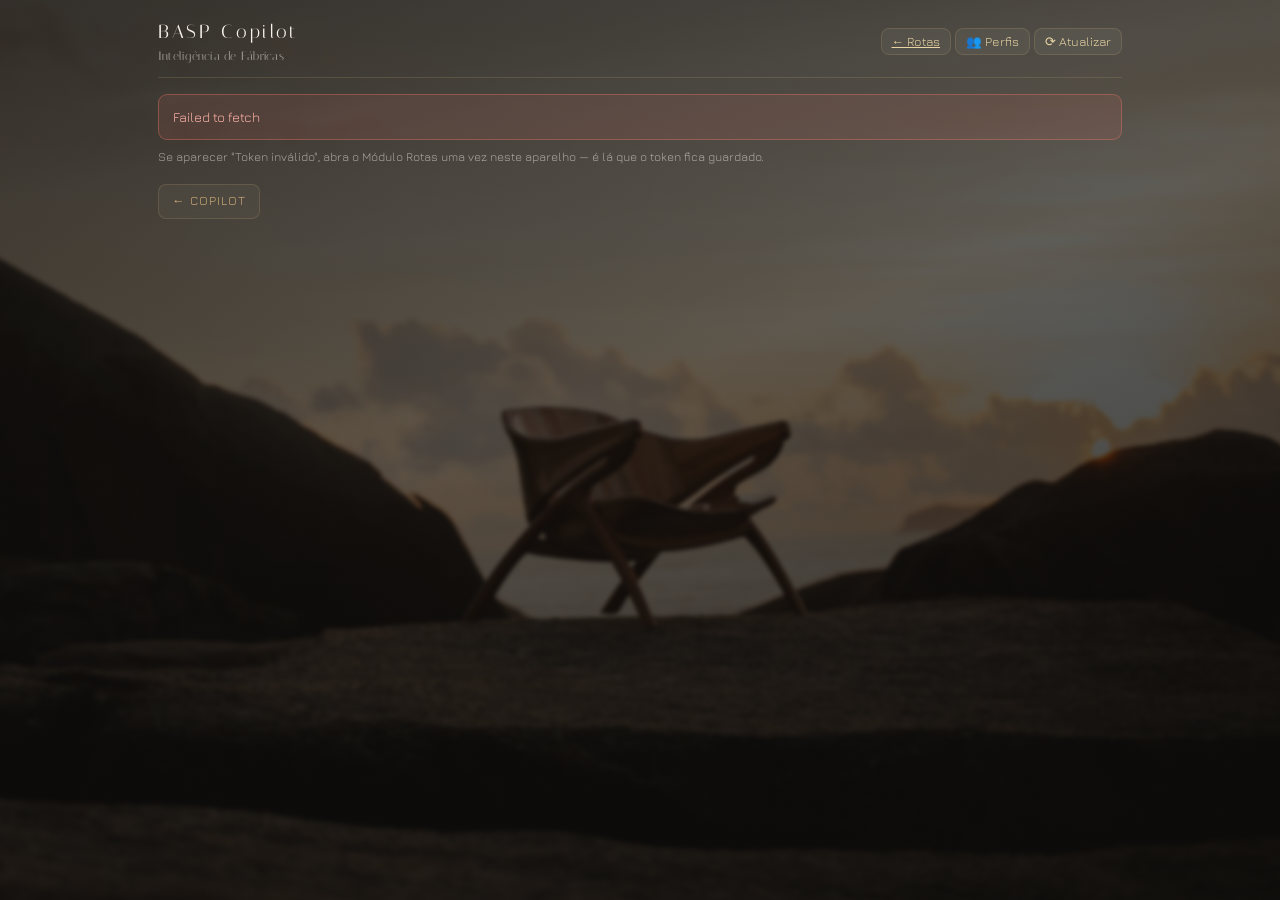
<file: modulo-fabricas.html>
<!DOCTYPE html>
<html lang="pt-BR">
<head>
<meta charset="utf-8">
<meta name="viewport" content="width=device-width, initial-scale=1, viewport-fit=cover">
<title>BASP · Inteligência de Fábricas</title>
<style>
  :root{
    --bg:#faf7f0; --card:#fffdf8; --ink:#241f19; --ink-soft:#7d7263;
    --border:#e6ddc9; --gold:#b8934f; --gold-light:#d9bd82;
    --up:#2f7d4f; --down:#b3341f; --flat:#8a8069; --new:#1a6a8f;
  }
  *{box-sizing:border-box}
  body{margin:0;background:var(--bg);color:var(--ink);
    font-family:-apple-system,BlinkMacSystemFont,'Segoe UI',Roboto,sans-serif;
    font-size:15px;line-height:1.5;-webkit-text-size-adjust:100%}
  #app{max-width:1000px;margin:0 auto;padding:18px 18px 90px}
  a{color:inherit}
  .topbar{display:flex;justify-content:space-between;align-items:center;gap:12px;flex-wrap:wrap;
    padding-bottom:12px;border-bottom:1px solid var(--border)}
  .brand{font-size:19px;font-weight:700;letter-spacing:-.01em}
  .brand small{display:block;font-size:12px;font-weight:500;color:var(--ink-soft);letter-spacing:.02em}
  .btn{border:1px solid var(--border);background:var(--card);color:var(--ink);
    padding:8px 13px;border-radius:8px;font-size:13.5px;cursor:pointer;font-family:inherit}
  .btn:hover{border-color:var(--gold)}
  .btn-primary{background:var(--gold);border-color:var(--gold);color:#fff;font-weight:600}
  .btn-sm{padding:5px 10px;font-size:12.5px}
  .nota{font-size:12px;color:var(--ink-soft);margin-top:8px}

  .resumo{display:grid;grid-template-columns:repeat(auto-fit,minmax(150px,1fr));gap:10px;margin:16px 0}
  .rbox{background:var(--card);border:1px solid var(--border);border-radius:10px;padding:12px 13px}
  .rbox .rot{font-size:11px;text-transform:uppercase;letter-spacing:.05em;color:var(--ink-soft)}
  .rbox .val{font-size:19px;font-weight:700;margin-top:3px}
  .rbox .sub{font-size:12px;color:var(--ink-soft)}

  .chips{display:flex;gap:7px;flex-wrap:wrap;margin:14px 0}
  .chip{border:1px solid var(--border);background:var(--card);border-radius:99px;
    padding:6px 12px;font-size:12.5px;cursor:pointer}
  .chip.on{background:var(--gold);border-color:var(--gold);color:#fff;font-weight:600}

  .fcard{background:var(--card);border:1px solid var(--border);border-radius:11px;
    padding:13px 15px;margin-bottom:10px;cursor:pointer}
  .fcard:hover{border-color:var(--gold)}
  .fcard-top{display:flex;justify-content:space-between;align-items:baseline;gap:10px;flex-wrap:wrap}
  .fnome{font-weight:700;font-size:15.5px}
  .fvar{font-weight:700;font-size:15px;white-space:nowrap}
  .up{color:var(--up)} .down{color:var(--down)} .flat{color:var(--flat)} .new{color:var(--new)}
  .fsub{font-size:12.5px;color:var(--ink-soft);margin-top:4px}
  .barra{height:6px;background:#efe6d2;border-radius:99px;margin-top:9px;overflow:hidden;display:flex}
  .barra i{display:block;height:100%}
  .barra .a{background:linear-gradient(90deg,var(--gold),var(--gold-light))}
  .barra .b{background:#d8cdb4}
  .selo{display:inline-block;font-size:11px;padding:2px 8px;border-radius:99px;
    border:1px solid var(--border);color:var(--ink-soft);margin-left:6px}

  table{width:100%;border-collapse:collapse;font-size:13.5px;margin-top:8px}
  th,td{text-align:left;padding:8px 6px;border-bottom:1px solid var(--border)}
  th{font-size:11.5px;text-transform:uppercase;letter-spacing:.04em;color:var(--ink-soft);font-weight:600}
  td.num,th.num{text-align:right;white-space:nowrap}
  tr.clicavel{cursor:pointer}
  tr.clicavel:hover td{background:#fdf9ef}

  .sec{background:var(--card);border:1px solid var(--border);border-radius:11px;padding:14px 16px;margin:12px 0}
  .sec h3{margin:0 0 4px;font-size:14px;letter-spacing:.01em}
  .sec .desc{font-size:12.5px;color:var(--ink-soft);margin-bottom:8px}
  .lista{font-size:13.5px}
  .lista div{padding:5px 0;border-bottom:1px solid var(--border)}
  .lista div:last-child{border-bottom:0}
  .lista .cid{color:var(--ink-soft);font-size:12px}

  .acao{border-left:3px solid var(--gold);background:#fffdf6;border-radius:0 9px 9px 0;
    padding:11px 14px;margin-bottom:10px}
  .acao h4{margin:0 0 5px;font-size:14px}
  .acao p{margin:0 0 7px;font-size:13.5px}
  .pensador{font-size:12.5px;color:var(--ink-soft);border-top:1px dashed var(--border);padding-top:6px}
  .pensador b{color:var(--ink)}
  .urg{border-left-color:var(--down)}
  .opo{border-left-color:var(--new)}

  .pf{display:inline-flex;gap:4px}
  .pf b{cursor:pointer;user-select:none;border:1px solid var(--border);background:var(--card);
    border-radius:6px;padding:3px 9px;font-size:12px;font-weight:600;color:var(--ink-soft)}
  .pf b.on{background:var(--gold);border-color:var(--gold);color:#fff}
  .sug{font-size:11.5px;color:var(--ink-soft)}
  .sug em{font-style:normal;color:var(--gold)}
  .salvar{position:sticky;bottom:0;background:var(--bg);padding:12px 0;border-top:1px solid var(--border);
    display:flex;gap:10px;align-items:center}
  .vazio{color:var(--ink-soft);font-size:13.5px;padding:10px 0}
  .carregando{text-align:center;padding:50px 0;color:var(--ink-soft)}
  .erro{background:#fdeceb;border:1px solid #e8b4ac;color:#8c2a1a;
    padding:12px 14px;border-radius:9px;font-size:13.5px}

  @media (max-width:720px){
    #app{padding:14px 12px 80px}
    .brand{font-size:17px}
    table{font-size:12.5px}
    th,td{padding:7px 4px}
    .esconde-cel{display:none}
  }
</style>
<link href="https://fonts.googleapis.com/css2?family=Italiana&family=Jura:wght@300;400;500;600;700&family=Crimson+Pro:ital@0;1&display=swap" rel="stylesheet">
<link rel="stylesheet" href="basp-tema.css">
<script src="basp-tema.js" defer></script>
</head>
<body>
<div id="app"><div class="carregando">Carregando a análise…</div></div>

<script>
/* =====================================================================
 * BASP Copilot - Modulo Inteligencia de Fabricas
 *
 * Responde: qual fabrica esta crescendo, qual esta caindo, EM QUE CIDADE
 * isso acontece, com QUAL lojista - e o que fazer.
 *
 * A conta pesada (12 meses contra os 12 anteriores, mes a mes, por fabrica e
 * por cidade) roda no servidor, em /api/fabricas/analise. Aqui e so leitura e
 * decisao.
 *
 * O plano de acao NAO e texto decorativo: cada recomendacao nasce de uma regra
 * sobre os numeros desta fabrica, e vem ancorada em quem pensou aquilo antes.
 * ===================================================================== */

const DEFAULT_API_BASE = 'https://basp-rotas-api.onrender.com';
const API_BASE_KEY = 'basp_rotas_api_base_v1';
const API_TOKEN_KEY = 'basp_rotas_api_token_v1';

function getApiBase() { return localStorage.getItem(API_BASE_KEY) || DEFAULT_API_BASE; }
function getApiToken() { return (localStorage.getItem(API_TOKEN_KEY) || '').trim(); }

async function apiFetch(path) {
  const base = getApiBase().replace(/\/$/, '');
  const res = await fetch(base + path, {
    headers: { 'Content-Type': 'application/json', 'x-api-token': getApiToken() },
  });
  let body = null;
  try { body = await res.json(); } catch (e) { body = null; }
  if (!res.ok) throw new Error((body && body.error) || ('Erro ' + res.status + ' ao falar com o servidor.'));
  return body;
}

const state = { dados: null, erro: null, tela: 'lista', fabrica: null, cidade: null, filtro: 'todas',
  perfis: null, rascunho: null, salvando: false, msg: null };

/* ---------- formatacao ---------- */
const fmtMoney = (n) => (n == null ? '--' :
  'R$ ' + Number(n).toLocaleString('pt-BR', { minimumFractionDigits: 2, maximumFractionDigits: 2 }));
const fmtCurto = (n) => {
  if (n == null) return '--';
  const v = Number(n);
  if (Math.abs(v) >= 1e6) return 'R$ ' + (v / 1e6).toLocaleString('pt-BR', { maximumFractionDigits: 1 }) + ' mi';
  if (Math.abs(v) >= 1e3) return 'R$ ' + (v / 1e3).toLocaleString('pt-BR', { maximumFractionDigits: 0 }) + ' mil';
  return fmtMoney(v);
};
const esc = (s) => String(s == null ? '' : s)
  .replace(/&/g, '&amp;').replace(/</g, '&lt;').replace(/>/g, '&gt;').replace(/"/g, '&quot;');

function classeTend(t) {
  return t === 'crescimento' ? 'up' : t === 'queda' || t === 'parou' ? 'down'
    : t === 'nova' ? 'new' : 'flat';
}
function textoVar(f) {
  if (f.tendencia === 'nova') return 'nova';
  if (f.tendencia === 'parou') return 'parou';
  if (f.variacao == null) return '--';
  return (f.variacao > 0 ? '+' : '') + f.variacao.toLocaleString('pt-BR') + '%';
}

/* =====================================================================
 * PLANO DE ACAO
 *
 * Cada regra olha um numero real desta fabrica e devolve uma recomendacao.
 * A atribuicao e honesta: o que esta entre aspas e citacao; o resto e o
 * princípio do autor resumido em uma linha. Nao invento frase de ninguem.
 * ===================================================================== */


/* ===== BANCO DE PENSADORES =====
 * Antes disto, cada situacao (queda, carteira parada, desconto, etc)
 * sempre puxava o mesmo autor e a mesma frase para o mesmo tema. Aqui
 * embaixo ficam 3-4 alternativas reais e verificadas por tema (pesquisadas,
 * nao inventadas). A escolha roda de forma deterministica por fabrica/mes:
 * nao e aleatoria a cada render, e nao repete sempre o mesmo nome para a
 * mesma situacao. Mesmo banco usado em modulo-vendas.html. */
function hashSemente(s) {
  let h = 0;
  for (let i = 0; i < s.length; i += 1) h = (h * 31 + s.charCodeAt(i)) >>> 0;
  return h;
}
function poolPensadores(tema, tier) {
  const banco = PENSADORES[tema];
  if (!tier) return banco;
  const filtrado = banco.filter((p) => !p.tier || p.tier === tier);
  return filtrado.length ? filtrado : banco;
}
const PENSADORES = {
  diagnostico: [
    { autor: 'Jack Welch', frase: '"Encare a realidade como ela é, não como você gostaria que fosse."', contexto: 'GE, anos 1980-90: ele não só disse isso, mediu a empresa toda em torno disso — criou a curva de vitalidade pra forçar cada gerente a separar, com número, quem estava performando de quem só estava presente.', tier: 'alta' },
    { autor: 'Sandro Magaldi', frase: null, contexto: 'Gestão do Amanhã, escrito com José Salibi Neto: o livro cita mais de 100 empresas reais que confundiram proteger o passado com gerir o presente — a metáfora do dinossauro é deles: quanto maior a queda, mais urgente admitir que o modelo antigo parou de funcionar.', tier: 'alta' },
    { autor: 'Raul Candeloro', frase: null, contexto: 'Fundou a revista VendaMais em 1994 e repete a mesma prática há 3 décadas de consultoria: antes de cobrar um indicador, perguntar o que a equipe faria diferente por causa dele — diagnóstico sem pergunta de ação vira só estatística.', tier: 'media' },
    { autor: 'Flávio Augusto', frase: null, contexto: 'Fundou a Wise Up sem curso superior, numa sala improvisada — Geração de Valor nasceu dessa prática de encarar o problema de frente, mesmo quando custava caro no curto prazo.', tier: 'media' },
    { autor: 'Raul Candeloro', frase: null, contexto: 'Princípios da Alta Performance: o CHA (conhecimento, habilidade, atitude) que ele testa em consultoria há anos começa pelo diagnóstico do que está faltando, não pela desculpa.', tier: 'leve' },
    { autor: 'Jack Welch', frase: null, contexto: 'GE: já aposentado, reconheceu que subestimou o quanto "candor" (franqueza) é raro dentro de empresa — pra ele, esconder um número fraco era o problema mais comum e mais caro dentro de uma corporação.', tier: 'leve' },
  ],
  carteiraExistente: [
    { autor: 'Marcelo Caetano', frase: null, contexto: 'VendaMais: no primeiro exercício que aplica numa empresa em queda, soma o valor perdido em clientes que já compraram e pararam — quase sempre é mais dinheiro do que toda meta de prospecção nova do ano.', tier: 'alta' },
    { autor: 'Marcelo Caetano', frase: null, contexto: 'Chega de Desconto!: criou a pirâmide de sustentação do valor depois de ver, em consultoria, empresas confundindo "cliente que sumiu" com "cliente insatisfeito com preço" — quase nunca é isso, é outro degrau da pirâmide que faltou.', tier: 'alta' },
    { autor: 'Raul Candeloro', frase: null, contexto: 'VendaMais: adverte que empresa que só mede positivação de carteira sem olhar o mix se engana — pode estar vendendo pouco pra muita gente e nem perceber quem já parou de comprar de vez.', tier: 'media' },
    { autor: 'Jeffrey Gitomer', frase: null, contexto: 'Little Red Book of Selling: regra que repete em toda palestra desde os anos 1990 — cuidar de quem já compra rende mais e custa menos do que caçar cliente novo o tempo todo.', tier: 'media' },
    { autor: 'Zig Ziglar', frase: null, contexto: 'See You at the Top: sua escada até o topo começa pelo relacionamento, não pela meta — na prática, treinava vendedor a ligar pra quem parou antes de sair batendo em porta nova.', tier: 'leve' },
    { autor: 'Raul Candeloro', frase: null, contexto: 'Princípios da Alta Performance: dentro do CHA que ensina, atitude é ligar pro cliente que sumiu antes que o concorrente ligue primeiro.', tier: 'leve' },
  ],
  perguntar: [
    { autor: 'Neil Rackham', frase: null, contexto: 'SPIN Selling nasceu de uma pesquisa real da Huthwaite com mais de 35 mil visitas de venda gravadas e analisadas — não é teoria de palestra, foi o que os dados mostraram: quem investiga com pergunta vende mais que quem argumenta.' },
    { autor: 'Neil Rackham', frase: null, contexto: 'Mesma pesquisa, outro achado: os vendedores de melhor desempenho eram consistentemente os que mais perguntavam na etapa de investigação — não os que mais falavam ou mais "vendiam".' },
    { autor: 'Thiago Concer', frase: null, contexto: 'Vendas não ocorrem por acaso: formou milhares de vendedores no Brasil repetindo a mesma prática — pergunta é a ferramenta mais poderosa porque o cliente compra pelas razões dele, não pelas do vendedor.' },
    { autor: 'Dale Carnegie', frase: null, contexto: 'Como Fazer Amigos e Influenciar Pessoas nasceu de anos dando curso presencial nos EUA nos anos 1930 — a prática que ele viu funcionar sempre foi perguntar com interesse genuíno sobre o negócio do outro antes de tentar convencer de qualquer coisa.' },
    { autor: 'Raul Candeloro', frase: null, contexto: '8 passos da venda, metodologia que virou padrão de treinamento comercial no Brasil: levantamento de necessidade vem antes da apresentação — pular essa etapa é apresentar solução pra um problema que não foi confirmado.' },
  ],
  ensinar: [
    { autor: 'Matthew Dixon e Brent Adamson', frase: null, contexto: 'The Challenger Sale nasceu de uma pesquisa da CEB (hoje Gartner) com mais de 6.000 vendedores em venda complexa — o perfil Challenger, que ensina, adapta o discurso e assume o controle da conversa, respondia por boa parte dos resultados, mais que o perfil só-relacionamento.' },
    { autor: 'Jeb Blount', frase: null, contexto: 'Fanatical Prospecting: prática que ele cobra de centenas de equipes comerciais que treinou — oportunidade parada é pipeline vazio disfarçado de sorte ruim.' },
    { autor: 'Sandro Magaldi', frase: null, contexto: 'Vendas 3.0: defende, com casos reais de empresa brasileira, que o vendedor precisa se reposicionar de tirador de pedido pra quem enxerga a oportunidade que o cliente ainda não viu.' },
    { autor: 'Aaron Ross', frase: null, contexto: 'Predictable Revenue: construído na prática dentro da Salesforce.com, onde criou o time de Cold Calling 2.0 que gerou US$ 100 milhões em receita recorrente — oportunidade previsível nasce de processo de entrada estruturado, não de lembrança de contato antigo.' },
  ],
  medirRepetir: [
    { autor: 'Raul Candeloro', frase: null, contexto: 'VendaMais: 3 décadas medindo indicador de venda no Brasil, a régua dele é sempre a mesma — medir existe pra descobrir o que funcionou e repetir, não pra decorar número.' },
    { autor: 'Raul Candeloro', frase: null, contexto: 'GEC (Gestão de Equipes Comerciais), metodologia que aplica em consultoria: indicador só vale se muda a atitude de quem olha pra ele no dia seguinte.' },
    { autor: 'Jeb Blount', frase: '"Você nunca vai atingir o pico de performance até conhecer os seus números."', contexto: 'Fanatical Prospecting: elite de vendas acompanha os próprios números como atleta de alto rendimento acompanha estatística.' },
    { autor: 'Marcelo Caetano', frase: null, contexto: 'VendaMais: em anos de consultoria, viu repetidamente que acompanhar de perto — não só medir — é o que revela onde o crescimento é real.' },
    { autor: 'John H. Patterson', frase: null, contexto: 'NCR, fim do século 19: criou o Hundred Point Club pra premiar na prática quem batia a cota todo ano — o que ele media e comparava em público, a equipe repetia.' },
  ],
  territorio: [
    { autor: 'John H. Patterson', frase: null, contexto: 'NCR, fim do século 19: foi ele quem inventou na prática o território exclusivo, a cota por vendedor e a convenção nacional de vendas — historiadores de vendas o chamam de "pai da venda profissional" porque testou tudo isso em campo antes de existir qualquer livro sobre o assunto.', tier: 'alta' },
    { autor: 'Raul Candeloro', frase: null, contexto: 'VendaMais: em décadas de consultoria em praça, viu o mesmo padrão se repetir — praça inteira em queda raramente é acaso de vários lojistas ao mesmo tempo, geralmente é concorrente novo ou ruptura de entrega.', tier: 'alta' },
    { autor: 'Jeb Blount', frase: null, contexto: 'Fanatical Prospecting: prática que ele cobra de toda equipe que treina — pipeline cheio depende de manter o roteiro ativo mesmo quando a carteira parece resolvida.', tier: 'media' },
    { autor: 'Aaron Ross', frase: null, contexto: 'Predictable Revenue: montado na prática dentro da Salesforce — praça sem cobertura estruturada repete o erro clássico de esperar o cliente aparecer sozinho.', tier: 'media' },
    { autor: 'Raul Candeloro', frase: null, contexto: '8 passos da venda: cobertura de praça é o primeiro passo da metodologia — sem visita não existe diagnóstico nem oportunidade.', tier: 'leve' },
    { autor: 'John H. Patterson', frase: null, contexto: 'NCR: o Hundred Point Club virou tradição anual da empresa por décadas — o que se media e comparava em público, se repetia.', tier: 'leve' },
  ],
  prospeccao: [
    { autor: 'Jeb Blount', frase: null, contexto: 'Fanatical Prospecting: treinou milhares de vendedores com a mesma régua — prospecção é atividade diária, não campanha de emergência quando o funil esvazia.' },
    { autor: 'Jeb Blount', frase: null, contexto: 'Fanatical Prospecting: a lei do universo da prospecção que ele repete em treinamento — nada acontece até alguém vender alguma coisa; sem entrada nova, o resto da engrenagem para.' },
    { autor: 'Aaron Ross', frase: null, contexto: 'Predictable Revenue: dentro da Salesforce, viu de perto o erro que mais tira gestor de vendas do cargo — depender de indicação e contato antigo em vez de processo de entrada.' },
    { autor: 'John H. Patterson', frase: null, contexto: 'NCR: mesmo com território garantido, exigia prospecção contínua — território sem prospecção virava território apenas administrado, nunca conquistado de novo.' },
  ],
  concentracao: [
    { autor: 'Aaron Ross', frase: null, contexto: 'Predictable Revenue: dentro da Salesforce, viu o risco na prática — com uma ou duas contas sustentando a receita, não sobra margem de erro; por isso construiu um processo de entrada constante em vez de depender de poucos contratos grandes.', tier: 'alta' },
    { autor: 'Sandro Magaldi', frase: null, contexto: 'Gestão do Amanhã: com mais de 100 casos reais de empresa citados no livro, o padrão se repete — negócio que não gera negócio novo não se resolve cortando custo, se resolve diversificando fonte de receita.', tier: 'alta' },
    { autor: 'Raul Candeloro', frase: null, contexto: 'VendaMais: décadas vendo o mesmo erro em consultoria — carteira concentrada em poucos nomes é indicador de risco antes de ser indicador de sucesso.', tier: 'media' },
    { autor: 'Marcelo Caetano', frase: null, contexto: 'VendaMais: proteger poucos clientes grandes sem cultivar os médios é, na experiência dele com centenas de empresas, a forma mais comum de fragilizar a carteira.', tier: 'media' },
    { autor: 'Aaron Ross', frase: null, contexto: 'Predictable Revenue: mesmo carteira relativamente diversificada precisa de funil de entrada constante, senão vira concentração no ano seguinte.', tier: 'leve' },
    { autor: 'Raul Candeloro', frase: null, contexto: 'Curva ABC de clientes: útil pra enxergar concentração, mas ele mesmo alerta — perigosa se vira desculpa pra parar de abrir conta nova.', tier: 'leve' },
  ],
  desconto: [
    { autor: 'Thiago Concer', frase: null, contexto: 'Vendas não ocorrem por acaso: formou equipes comerciais pelo Brasil repetindo o mesmo princípio — desconto é a saída de quem não construiu valor antes de falar preço.' },
    { autor: 'Marcelo Caetano', frase: null, contexto: 'Chega de Desconto!: escreveu o livro depois de ver, em consultoria, empresa atrás de empresa perdendo margem sem construir valor — ser agressivo na forma de vender, não no preço.' },
    { autor: 'Jeffrey Gitomer', frase: null, contexto: 'Little Red Book of Selling: regra que repete desde os anos 1990 em palestra — quem vende ideia não depende de preço; quem só fala preço já ficou sem argumento.' },
    { autor: 'Marcelo Caetano', frase: null, contexto: 'Chega de Desconto!: viu, em dezenas de empresas que consultou, o mesmo ciclo — desconto dado sem critério virava expectativa do cliente e hábito da equipe, difícil de reverter depois.' },
    { autor: 'Sandro Magaldi', frase: null, contexto: 'Vendas 3.0: defende que reposicionar a venda em valor, não em preço, é o que separa, na prática, o vendedor consultor do tirador de pedido.' },
  ],
  eloHumano: [
    { autor: 'Jeffrey Gitomer', frase: '"As pessoas não gostam que vendam para elas, mas adoram comprar."', contexto: 'Little Red Book of Selling. Complementado por Dale Carnegie: interesse sincero pelo negócio do outro abre mais portas que técnica.' },
    { autor: 'Dale Carnegie', frase: null, contexto: 'Como Fazer Amigos e Influenciar Pessoas: ensinava isso literalmente em sala de aula nos anos 1930 — interesse genuíno pelo negócio do outro abre mais portas em dois meses do que tentar ser interessante em dois anos.' },
    { autor: 'Zig Ziglar', frase: null, contexto: 'See You at the Top: sua escada até o topo começa pela autoimagem e pelo relacionamento — em décadas de palestra, defendia que vender é consequência de ajudar, não o contrário.' },
    { autor: 'Marcelo Caetano', frase: null, contexto: 'VendaMais: o título de um dos livros dele resume a prática — Vendedor Fiel, Cliente Fiel: o vínculo humano sustenta a recompra muito depois do argumento técnico ser esquecido.' },
    { autor: 'Zig Ziglar', frase: null, contexto: 'Princípio que repetiu a vida toda em palestra — ajudar o outro a conseguir o que ele quer é o que garante, no fim, conseguir o que você quer.' },
  ],
};
function pensadorA(tema, semente, tier) {
  const pool = poolPensadores(tema, tier);
  const p = pool[hashSemente(String(semente)) % pool.length];
  return { autor: p.autor, frase: p.frase, contexto: p.contexto };
}

function planoDaFabrica(f) {
  const acoes = [];
  const perdidos = f.perdidos || [];
  const quedas = f.quedas || [];
  const novos = f.novos || [];
  const oport = f.oportunidades || [];
  const cidadesEmQueda = (f.cidades || []).filter((c) => c.tendencia === 'queda' || c.tendencia === 'parou');
  const cidadesCrescendo = (f.cidades || []).filter((c) => c.tendencia === 'crescimento' || c.tendencia === 'nova');
  const perdaReais = perdidos.reduce((s, p) => s + (p.anterior || 0), 0)
    + quedas.reduce((s, p) => s + ((p.anterior || 0) - (p.atual || 0)), 0);

  /* 1. Encarar o número antes de explicá-lo */
  if (f.tendencia === 'queda' || f.tendencia === 'parou') {
    acoes.push({
      tipo: 'urg',
      titulo: 'Encare a queda antes de justificá-la',
      texto: `Esta fábrica caiu de ${fmtMoney(f.total12ant)} para ${fmtMoney(f.total12)} — `
        + `${textoVar(f)} em 12 meses. Antes de falar em mercado, crise ou preço, `
        + `identifique <b>onde exatamente</b> o dinheiro sumiu: são `
        + `${perdidos.length} loja(s) que pararam e ${quedas.length} que reduziram forte. `
        + `Isso dá ${fmtMoney(perdaReais)} de perda rastreável. O resto é hipótese.`,
      ...pensadorA('diagnostico', f.nome + ':1', (f.tendencia === 'parou' || (f.variacao != null && f.variacao <= -40)) ? 'alta' : (f.variacao != null && f.variacao <= -15) ? 'media' : 'leve'),
    });
  }

  /* 2. Recuperar quem parou custa menos que conquistar */
  if (perdidos.length) {
    const top = perdidos.slice(0, 3).map((p) => `${p.cliente} (${fmtCurto(p.anterior)})`).join(', ');
    acoes.push({
      tipo: 'urg',
      titulo: `${perdidos.length} loja(s) compravam e pararam`,
      texto: `Maiores: ${esc(top)}. Estas lojas já conheciam o produto, já tinham `
        + `mostruário e já tinham vendido. Recuperar cliente que parou custa uma fração `
        + `de abrir cliente novo — e a conversa começa de um lugar melhor: "sumiu por quê?".`,
      ...pensadorA('carteiraExistente', f.nome + ':2', perdidos.length >= 5 ? 'alta' : perdidos.length >= 2 ? 'media' : 'leve'),
    });
  }

  /* 3. Perguntar em vez de argumentar */
  if (quedas.length) {
    acoes.push({
      tipo: '',
      titulo: `${quedas.length} loja(s) reduziram mais de 30%`,
      texto: 'Queda sem parada costuma ser troca de fornecedor em silêncio — a loja '
        + 'substituiu parte do mix. Não chegue defendendo a fábrica. Pergunte o que mudou '
        + 'na exposição, o que entrou no lugar e o que o consumidor final passou a pedir. '
        + 'Deixe o lojista dimensionar o próprio problema em voz alta.',
      ...pensadorA('perguntar', f.nome + ':3'),
    });
  }

  /* 4. Oportunidade concreta: elegível que nunca comprou */
  if (oport.length) {
    const cidades = [...new Set(oport.map((o) => o.cidade))].slice(0, 4).join(', ');
    acoes.push({
      tipo: 'opo',
      titulo: `${oport.length} loja(s) marcadas como elegíveis e que nunca compraram`,
      texto: `Concentradas em ${esc(cidades)}. Você já disse que esta fábrica cabe nessas lojas — `
        + 'falta a conversa. Não chegue com catálogo: chegue com o que você aprendeu vendendo '
        + 'esta fábrica em lojas parecidas na mesma praça. Informação que o lojista não tem vale '
        + 'mais que desconto.',
      ...pensadorA('ensinar', f.nome + ':4'),
    });
  }

  /* 5. Onde está crescendo: repetir o que funciona */
  if (cidadesCrescendo.length && f.total12 > 0) {
    const c = cidadesCrescendo[0];
    acoes.push({
      tipo: '',
      titulo: `${esc(c.cidade)} está puxando para cima`,
      texto: `${esc(c.cidade)} fez ${fmtMoney(c.total12)} contra ${fmtMoney(c.total12ant)}. `
        + 'Antes de tentar consertar a praça ruim, descubra o que está sendo feito de diferente '
        + 'aqui — que produto puxa, que argumento pega, que prazo destrava — e leve isso '
        + 'para as outras cidades. Padrão que funciona se copia.',
      ...pensadorA('medirRepetir', f.nome + ':5'),
    });
  }

  /* 6. Cidade em queda com carteira viva */
  if (cidadesEmQueda.length) {
    const c = cidadesEmQueda[0];
    acoes.push({
      tipo: 'urg',
      titulo: `${esc(c.cidade)} está drenando o resultado`,
      texto: `${esc(c.cidade)}: ${fmtMoney(c.total12)} contra ${fmtMoney(c.total12ant)}. `
        + `${c.perdidos.length} loja(s) pararam nesta praça. Uma cidade inteira caindo raramente `
        + 'é coincidência de lojistas — costuma ser concorrente novo, ruptura de entrega ou '
        + 'mostruário envelhecido. Vá até lá com hipótese, não com planilha.',
      ...pensadorA('territorio', f.nome + ':6', (c.perdidos.length >= 3 || (c.total12ant && c.total12 / c.total12ant <= 0.6)) ? 'alta' : (c.total12ant && c.total12 / c.total12ant <= 0.85) ? 'media' : 'leve'),
    });
  }

  /* 7. Fábrica sem entrada de cliente novo */
  if (!novos.length && f.total12 > 0) {
    acoes.push({
      tipo: '',
      titulo: 'Nenhuma loja nova em 12 meses',
      texto: 'Esta fábrica está vivendo exclusivamente da base atual. Toda carteira perde '
        + 'clientes por motivos que não dependem de você — mudança de dono, fechamento, '
        + 'reposicionamento. Sem entrada nova, a curva só tem um caminho. '
        + 'O vazio de prospecção de hoje é a queda de faturamento daqui a seis meses.',
      ...pensadorA('prospeccao', f.nome + ':7'),
    });
  }

  /* 8. Concentração de risco */
  if (f.clientes12 > 0 && f.clientes12 <= 3 && f.total12 > 0) {
    acoes.push({
      tipo: 'urg',
      titulo: `Faturamento concentrado em ${f.clientes12} loja(s)`,
      texto: 'Se uma dessas lojas parar, a fábrica inteira despenca na sua carteira. '
        + 'Concentração assim não é força de relacionamento, é fragilidade estrutural. '
        + 'Vale abrir pelo menos duas lojas novas antes que a decisão seja tomada por você.',
      ...pensadorA('concentracao', f.nome + ':8', f.clientes12 === 1 ? 'alta' : f.clientes12 === 2 ? 'media' : 'leve'),
    });
  }

  /* 9. Ticket e a tentação do desconto */
  if (f.pedidos12 > 0) {
    acoes.push({
      tipo: '',
      titulo: `Ticket médio de ${fmtMoney(f.ticket12)} em ${f.pedidos12} pedido(s)`,
      texto: 'Quando a fábrica pressiona por volume, o caminho curto é desconto — e desconto '
        + 'come a comissão antes de comer a margem da fábrica. O caminho longo é mix: '
        + 'mais itens no mesmo pedido, com o mesmo frete e a mesma visita.',
      ...pensadorA('desconto', f.nome + ':9'),
    });
  }

  /* 10. O elo humano */
  acoes.push({
    tipo: '',
    titulo: 'A visita antes do pedido',
    texto: 'O lojista não decide sozinho pelo catálogo: decide pela confiança em quem atende. '
      + 'Numa representação, sua vantagem sobre a fábrica que vende direto é justamente estar '
      + 'na loja, conhecer a vitrine e saber o que encalhou.',
    ...pensadorA('eloHumano', f.nome + ':10'),
  });

  return acoes;
}

function renderAcoes(acoes) {
  if (!acoes.length) return '<div class="vazio">Sem recomendação para esta fábrica.</div>';
  return acoes.map((a) => `
    <div class="acao ${a.tipo}">
      <h4>${a.titulo}</h4>
      <p>${a.texto}</p>
      <div class="pensador">
        <b>${esc(a.autor)}</b>${a.frase ? ' — ' + esc(a.frase) : ''}
        ${a.contexto ? '<br>' + esc(a.contexto) : ''}
      </div>
    </div>`).join('');
}

/* ---------- telas ---------- */

const FILTROS = {
  todas:       { rot: 'Todas',            ok: () => true },
  crescimento: { rot: 'Em crescimento',   ok: (f) => f.tendencia === 'crescimento' || f.tendencia === 'nova' },
  queda:       { rot: 'Em queda',         ok: (f) => f.tendencia === 'queda' },
  parou:       { rot: 'Pararam',          ok: (f) => f.tendencia === 'parou' },
  oport:       { rot: 'Com oportunidade', ok: (f) => (f.oportunidades || []).length > 0 },
  perdas:      { rot: 'Perderam loja',    ok: (f) => (f.perdidos || []).length > 0 },
};

function renderTopo() {
  return `<div class="topbar">
    <div class="brand">BASP Copilot<small>Inteligência de Fábricas</small></div>
    <div>
      <a class="btn btn-sm" href="./modulo-rotas.html">← Rotas</a>
      <button class="btn btn-sm" id="btn-perfis">👥 Perfis</button>
      <button class="btn btn-sm" id="btn-recarregar">⟳ Atualizar</button>
    </div>
  </div>`;
}

/* ===== Perfis: alto padrão x médio padrão =====
 * Marcar fábrica por cliente seriam 240 x 23 = mais de 5 mil decisões. Aqui são
 * 263: o perfil de cada lado. A elegibilidade vira o cruzamento dos dois.
 * Os dois lados aceitam A e B ao mesmo tempo - loja grande tem dois pisos,
 * fábrica tem duas linhas.
 */
function chaveP(tipo, id) { return tipo + '|' + id; }

function valorPerfil(tipo, item) {
  const r = state.rascunho || {};
  const k = chaveP(tipo, tipo === 'fab' ? item.nome : item.logId);
  if (r[k] !== undefined) return r[k];
  return item.atual || item.sugerido || [];
}

function botoesPerfil(tipo, item, nomes) {
  const v = valorPerfil(tipo, item);
  const id = tipo === 'fab' ? item.nome : item.logId;
  return `<span class="pf" data-tipo="${tipo}" data-id="${encodeURIComponent(id)}">
    <b class="${v.includes('A') ? 'on' : ''}" data-p="A" title="${esc(nomes.A)}">A</b>
    <b class="${v.includes('B') ? 'on' : ''}" data-p="B" title="${esc(nomes.B)}">B</b>
  </span>`;
}

function renderPerfis() {
  const p = state.perfis;
  if (!p) return `${renderTopo()}<div class="carregando">Carregando os perfis…</div>`;
  const nomes = p.nomes || { A: 'Alto padrão', B: 'Médio padrão' };

  const linha = (tipo, item) => `<tr>
    <td>${esc(tipo === 'fab' ? item.nome : item.nome)}</td>
    <td class="num esconde-cel">${fmtCurto(item.ticket)}</td>
    <td class="num"><span class="sug">${item.atual ? 'marcado' : '<em>sugerido</em>'}</span></td>
    <td class="num">${botoesPerfil(tipo, item, nomes)}</td>
  </tr>`;

  return `${renderTopo()}
  <div style="margin:14px 0 6px"><button class="btn btn-sm" id="btn-voltar">← Fábricas</button></div>
  <h2 style="margin:8px 0 2px;font-size:21px">Perfis de cliente e fábrica</h2>

  <div class="sec">
    <div class="desc" style="margin:0">
      <b>A = ${esc(nomes.A)}</b> · <b>B = ${esc(nomes.B)}</b>. Pode marcar os dois — loja com
      dois pisos, fábrica com duas linhas.<br>
      Com isso, oportunidade só aparece quando a fábrica cabe no perfil da loja.
      Loja de alto padrão comprando fábrica de médio padrão não vira cobrança: é
      <b>venda corporativa</b> (obra, clínica, apartamento decorado), um canal à parte.<br>
      <span class="sug">Sugestão pelo ticket médio real. Corte: ${fmtCurto(p.referencia.medianaFabricas)}
      nas fábricas, ${fmtCurto(p.referencia.medianaClientes)} nos clientes. ${esc(p.referencia.regra)}</span>
    </div>
  </div>

  <div class="sec">
    <h3>Fábricas (${p.fabricas.length})</h3>
    <table><tr><th>Fábrica</th><th class="num esconde-cel">Ticket</th><th class="num">Estado</th><th class="num">Perfil</th></tr>
    ${p.fabricas.map((f) => linha('fab', f)).join('')}</table>
  </div>

  <div class="sec">
    <h3>Clientes (${p.clientes.length})</h3>
    <div class="desc">Ordenados por ticket médio — os de cima são os candidatos naturais a alto padrão.</div>
    <table><tr><th>Cliente</th><th class="num esconde-cel">Ticket</th><th class="num">Estado</th><th class="num">Perfil</th></tr>
    ${p.clientes.map((c) => linha('cli', c)).join('')}</table>
  </div>

  <div class="salvar">
    <button class="btn btn-primary" id="btn-salvar-perfis" ${state.salvando ? 'disabled' : ''}>
      ${state.salvando ? 'Salvando…' : 'Salvar perfis'}</button>
    <span class="sug">${Object.keys(state.rascunho || {}).length} alteração(ões) não salva(s)</span>
    ${state.msg ? `<span class="sug">${esc(state.msg)}</span>` : ''}
  </div>`;
}

async function carregarPerfis() {
  state.perfis = null; render();
  try { state.perfis = await apiFetch('/api/perfis'); state.rascunho = {}; }
  catch (e) { state.erro = e.message; }
  render();
}

async function salvarPerfis() {
  state.salvando = true; state.msg = null; render();
  const fabricas = {}, clientes = {};
  Object.keys(state.rascunho || {}).forEach((k) => {
    const [tipo, id] = k.split('|');
    (tipo === 'fab' ? fabricas : clientes)[id] = state.rascunho[k];
  });
  try {
    const base = getApiBase().replace(/\/$/, '');
    const r = await fetch(base + '/api/perfis', {
      method: 'POST',
      headers: { 'Content-Type': 'application/json', 'x-api-token': getApiToken() },
      body: JSON.stringify({ fabricas, clientes }),
    });
    const b = await r.json();
    if (!r.ok) throw new Error(b.error || 'falhou');
    state.msg = `salvo: ${b.fabricas} fábricas, ${b.clientes} clientes`;
    state.rascunho = {};
    state.dados = null; // a análise muda com o perfil
  } catch (e) { state.msg = 'erro: ' + e.message; }
  state.salvando = false; render();
}

function renderLista() {
  const d = state.dados;
  const r = d.resumo;
  const varGeral = r.total12ant ? Math.round(((r.total12 - r.total12ant) / r.total12ant) * 1000) / 10 : null;
  const cls = varGeral == null ? 'flat' : varGeral > 0 ? 'up' : varGeral < 0 ? 'down' : 'flat';

  const fabs = d.fabricas.filter((f) => !f.arquivada).filter(FILTROS[state.filtro].ok);
  const maior = Math.max(1, ...d.fabricas.map((f) => Math.max(f.total12, f.total12ant)));

  const cards = fabs.map((f) => {
    const larguraA = Math.round((f.total12 / maior) * 100);
    const larguraB = Math.round((f.total12ant / maior) * 100);
    const sinais = [];
    if ((f.perdidos || []).length) sinais.push(`${f.perdidos.length} pararam`);
    if ((f.quedas || []).length) sinais.push(`${f.quedas.length} caindo`);
    if ((f.novos || []).length) sinais.push(`${f.novos.length} novas`);
    if ((f.oportunidades || []).length) sinais.push(`${f.oportunidades.length} oportunidades`);
    return `<div class="fcard" data-fab="${encodeURIComponent(f.nome)}">
      <div class="fcard-top">
        <span class="fnome">${esc(f.nome)}</span>
        <span class="fvar ${classeTend(f.tendencia)}">${textoVar(f)}</span>
      </div>
      <div class="fsub">
        ${fmtMoney(f.total12)} <span class="esconde-cel">nos últimos 12 meses</span>
        · antes ${fmtCurto(f.total12ant)}
        · ${f.clientes12} loja(s)
      </div>
      <div class="barra"><i class="a" style="width:${larguraA}%"></i></div>
      <div class="barra"><i class="b" style="width:${larguraB}%"></i></div>
      ${sinais.length ? `<div class="fsub">${sinais.join(' · ')}</div>` : ''}
    </div>`;
  }).join('');

  return `${renderTopo()}
  <div class="resumo">
    <div class="rbox"><div class="rot">Últimos 12 meses</div>
      <div class="val">${fmtCurto(r.total12)}</div>
      <div class="sub ${cls}">${varGeral == null ? '--' : (varGeral > 0 ? '+' : '') + varGeral + '% vs 12 anteriores'}</div></div>
    <div class="rbox"><div class="rot">12 meses anteriores</div>
      <div class="val">${fmtCurto(r.total12ant)}</div>
      <div class="sub">base de comparação</div></div>
    <div class="rbox"><div class="rot">Em crescimento</div>
      <div class="val up">${r.emCrescimento}</div>
      <div class="sub">de ${r.fabricas} fábricas</div></div>
    <div class="rbox"><div class="rot">Em queda</div>
      <div class="val down">${r.emQueda}${r.pararam ? ' + ' + r.pararam : ''}</div>
      <div class="sub">${r.pararam ? r.pararam + ' pararam de vender' : 'queda acima de 15%'}</div></div>
  </div>

  <div class="chips">
    ${Object.keys(FILTROS).map((k) =>
      `<span class="chip ${state.filtro === k ? 'on' : ''}" data-filtro="${k}">${FILTROS[k].rot}</span>`).join('')}
  </div>

  ${cards || '<div class="vazio">Nenhuma fábrica neste filtro.</div>'}
  <div class="nota">Janela: ${esc(d.janela.atual[0])} a ${esc(d.janela.atual[1])}
    contra ${esc(d.janela.anterior[0])} a ${esc(d.janela.anterior[1])}.
    Fábricas arquivadas ficam fora. Orçamento não entra — só pedido de verdade.</div>`;
}

function renderFabrica() {
  const f = state.dados.fabricas.find((x) => x.nome === state.fabrica);
  if (!f) { state.tela = 'lista'; return renderLista(); }

  const linhasCidade = (f.cidades || []).map((c) => `
    <tr class="clicavel" data-cidade="${encodeURIComponent(c.cidade + '|' + c.uf)}">
      <td>${esc(c.cidade)}<span class="cid"> ${esc(c.uf)}</span></td>
      <td class="num">${fmtCurto(c.total12)}</td>
      <td class="num esconde-cel">${fmtCurto(c.total12ant)}</td>
      <td class="num ${classeTend(c.tendencia)}">${textoVar(c)}</td>
      <td class="num">${c.clientes12}</td>
      <td class="num">${c.perdidos.length || ''}</td>
      <td class="num">${c.oportunidades.length || ''}</td>
    </tr>`).join('');

  const listinha = (arr, campo) => arr.length
    ? arr.map((x) => `<div>${esc(x.cliente)} <span class="cid">${esc(x.cidade)}${x.uf ? '/' + esc(x.uf) : ''}</span>
        ${campo ? '<span class="cid"> · ' + campo(x) + '</span>' : ''}</div>`).join('')
    : '<div class="vazio">Nada aqui.</div>';

  return `${renderTopo()}
  <div style="margin:14px 0 6px"><button class="btn btn-sm" id="btn-voltar">← Todas as fábricas</button></div>
  <h2 style="margin:8px 0 2px;font-size:21px">${esc(f.nome)}
    ${f.arquivada ? '<span class="selo">arquivada</span>' : ''}</h2>

  <div class="resumo">
    <div class="rbox"><div class="rot">12 meses</div><div class="val">${fmtCurto(f.total12)}</div>
      <div class="sub ${classeTend(f.tendencia)}">${textoVar(f)} vs anterior</div></div>
    <div class="rbox"><div class="rot">Lojas ativas</div><div class="val">${f.clientes12}</div>
      <div class="sub">antes eram ${f.clientes12ant}</div></div>
    <div class="rbox"><div class="rot">Ticket médio</div><div class="val">${fmtCurto(f.ticket12)}</div>
      <div class="sub">${f.pedidos12} pedido(s)</div></div>
    <div class="rbox"><div class="rot">Histórico total</div><div class="val">${fmtCurto(f.totalHistorico)}</div>
      <div class="sub">desde o primeiro pedido</div></div>
  </div>

  <div class="sec">
    <h3>Cidade a cidade</h3>
    <div class="desc">Toque numa cidade para ver nome por nome o que fazer lá.</div>
    ${linhasCidade ? `<table>
      <tr><th>Cidade</th><th class="num">12m</th><th class="num esconde-cel">Antes</th>
        <th class="num">Var.</th><th class="num">Lojas</th><th class="num">Pararam</th><th class="num">Oport.</th></tr>
      ${linhasCidade}</table>` : '<div class="vazio">Sem histórico por cidade.</div>'}
  </div>

  <div class="sec">
    <h3>Plano de ação</h3>
    <div class="desc">Gerado a partir dos números acima. Entre aspas é citação; o resto é o princípio do autor resumido.</div>
    ${renderAcoes(planoDaFabrica(f))}
  </div>

  <div class="sec">
    <h3>Pararam de comprar (${(f.perdidos || []).length})</h3>
    <div class="desc">Compravam nos 12 meses anteriores e não compraram nos últimos 12.</div>
    <div class="lista">${listinha(f.perdidos || [], (x) => 'fazia ' + fmtCurto(x.anterior))}</div>
  </div>

  <div class="sec">
    <h3>Caíram forte (${(f.quedas || []).length})</h3>
    <div class="desc">Continuam comprando, mas reduziram mais de 30%.</div>
    <div class="lista">${listinha(f.quedas || [], (x) => fmtCurto(x.anterior) + ' → ' + fmtCurto(x.atual))}</div>
  </div>

  <div class="sec">
    <h3>Lojas novas (${(f.novos || []).length})</h3>
    <div class="desc">Não compravam antes e passaram a comprar.</div>
    <div class="lista">${listinha(f.novos || [], (x) => fmtCurto(x.atual))}</div>
  </div>

  <div class="sec">
    <h3>Oportunidades marcadas (${(f.oportunidades || []).length})</h3>
    <div class="desc">Você marcou esta fábrica como elegível para estas lojas, e elas nunca compraram.</div>
    <div class="lista">${listinha(f.oportunidades || [], null)}</div>
  </div>

  ${f.semMeses ? '<div class="nota">Parte do histórico desta fábrica não tem detalhe mês a mês — '
    + 'os totais de 12 meses podem estar subestimados até a próxima extração completa.</div>' : ''}`;
}

function renderCidade() {
  const f = state.dados.fabricas.find((x) => x.nome === state.fabrica);
  const c = f && (f.cidades || []).find((x) => (x.cidade + '|' + x.uf) === state.cidade);
  if (!c) { state.tela = 'fabrica'; return renderFabrica(); }

  const lista = (arr) => arr.length
    ? arr.map((x) => `<div>${esc(x.cliente)}${x.anterior != null
        ? ` <span class="cid">fazia ${fmtCurto(x.anterior)}</span>` : ''}</div>`).join('')
    : '<div class="vazio">Nada aqui.</div>';

  return `${renderTopo()}
  <div style="margin:14px 0 6px"><button class="btn btn-sm" id="btn-voltar-fab">← ${esc(f.nome)}</button></div>
  <h2 style="margin:8px 0 2px;font-size:21px">${esc(c.cidade)} <span class="cid">${esc(c.uf)}</span></h2>
  <div class="fsub">${esc(f.nome)} nesta praça</div>

  <div class="resumo">
    <div class="rbox"><div class="rot">12 meses</div><div class="val">${fmtCurto(c.total12)}</div>
      <div class="sub ${classeTend(c.tendencia)}">${textoVar(c)}</div></div>
    <div class="rbox"><div class="rot">12 anteriores</div><div class="val">${fmtCurto(c.total12ant)}</div>
      <div class="sub">base</div></div>
    <div class="rbox"><div class="rot">Lojas ativas</div><div class="val">${c.clientes12}</div>
      <div class="sub">antes ${c.clientes12ant}</div></div>
  </div>

  <div class="sec">
    <h3>O que fazer aqui</h3>
    <div class="desc">Duas listas, dois telefonemas diferentes.</div>
    <p style="font-size:13.5px;margin:6px 0 4px"><b>Pararam de comprar</b> — a conversa começa por
      "sumiu por quê?", não por catálogo:</p>
    <div class="lista">${lista(c.perdidos)}</div>
    <p style="font-size:13.5px;margin:14px 0 4px"><b>Elegíveis que nunca compraram</b> — chegue com o que
      funcionou em loja parecida desta mesma praça:</p>
    <div class="lista">${lista(c.oportunidades)}</div>
  </div>`;
}

/* ---------- ciclo ---------- */

function render() {
  const app = document.getElementById('app');
  if (state.erro) {
    app.innerHTML = `${renderTopo()}<div class="erro" style="margin-top:16px">${esc(state.erro)}</div>
      <div class="nota">Se aparecer "Token inválido", abra o Módulo Rotas uma vez neste aparelho —
      é lá que o token fica guardado.</div>`;
    ligar();
    return;
  }
  if (!state.dados) { app.innerHTML = '<div class="carregando">Carregando a análise…</div>'; return; }
  if (state.tela === 'perfis') { app.innerHTML = renderPerfis(); ligar(); return; }
  if (!state.dados) { carregar(); return; }
  app.innerHTML = state.tela === 'cidade' ? renderCidade()
    : state.tela === 'fabrica' ? renderFabrica() : renderLista();
  ligar();
}

function ligar() {
  const rec = document.getElementById('btn-recarregar');
  if (rec) rec.addEventListener('click', () => carregar());
  const bp = document.getElementById('btn-perfis');
  if (bp) bp.addEventListener('click', () => { state.tela = 'perfis'; window.scrollTo(0,0); carregarPerfis(); });
  const sp = document.getElementById('btn-salvar-perfis');
  if (sp) sp.addEventListener('click', () => salvarPerfis());
  document.querySelectorAll('.pf b').forEach((el) => {
    el.addEventListener('click', () => {
      const span = el.parentElement;
      const tipo = span.getAttribute('data-tipo');
      const id = decodeURIComponent(span.getAttribute('data-id'));
      const p = el.getAttribute('data-p');
      const lista = state.perfis[tipo === 'fab' ? 'fabricas' : 'clientes'];
      const item = lista.find((x) => (tipo === 'fab' ? x.nome : x.logId) === id);
      const atual = valorPerfil(tipo, item).slice();
      const i = atual.indexOf(p);
      if (i >= 0) atual.splice(i, 1); else atual.push(p);
      state.rascunho[chaveP(tipo, id)] = atual;
      render();
    });
  });
  const volt = document.getElementById('btn-voltar');
  if (volt) volt.addEventListener('click', () => { state.tela = 'lista'; state.fabrica = null; render(); });
  const voltF = document.getElementById('btn-voltar-fab');
  if (voltF) voltF.addEventListener('click', () => { state.tela = 'fabrica'; state.cidade = null; render(); });

  document.querySelectorAll('[data-filtro]').forEach((el) => {
    el.addEventListener('click', () => { state.filtro = el.getAttribute('data-filtro'); render(); });
  });
  document.querySelectorAll('[data-fab]').forEach((el) => {
    el.addEventListener('click', () => {
      state.fabrica = decodeURIComponent(el.getAttribute('data-fab'));
      state.tela = 'fabrica'; window.scrollTo(0, 0); render();
    });
  });
  document.querySelectorAll('[data-cidade]').forEach((el) => {
    el.addEventListener('click', () => {
      state.cidade = decodeURIComponent(el.getAttribute('data-cidade'));
      state.tela = 'cidade'; window.scrollTo(0, 0); render();
    });
  });
}

async function carregar() {
  state.erro = null; state.dados = null; render();
  try {
    state.dados = await apiFetch('/api/fabricas/analise');
  } catch (e) {
    state.erro = e.message || 'Não foi possível carregar a análise.';
  }
  render();
}

carregar();
</script>
</body>
</html>
</file>
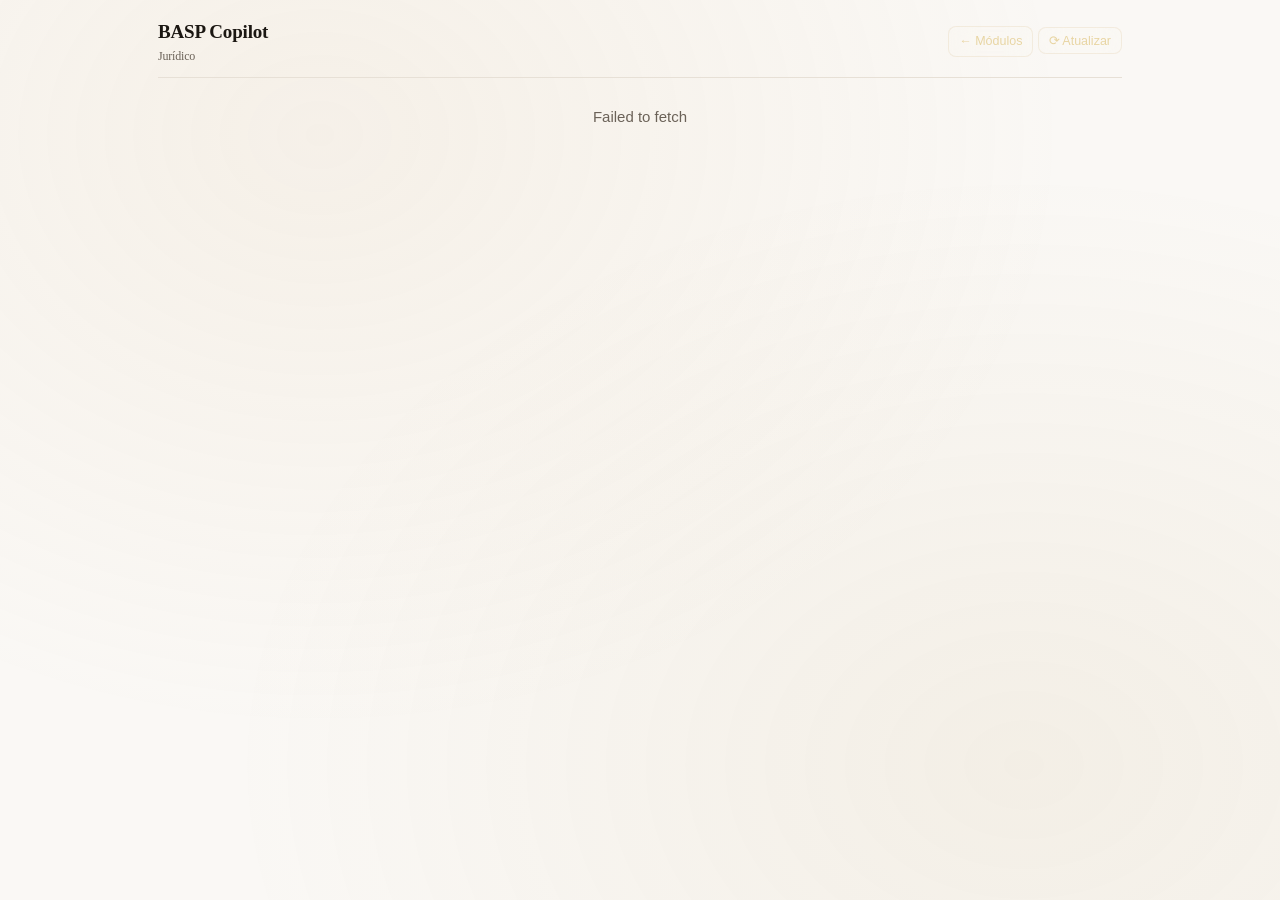
<file: modulo-juridico.html>
<!DOCTYPE html>
<html lang="pt-BR">
<head>
<meta charset="UTF-8">
<meta name="viewport" content="width=device-width, initial-scale=1">
<title>BASP · Jurídico</title>
<link rel="stylesheet" href="basp-tema.css">
<style>
  :root{--bg:#faf8f5;--card:#fff;--ink:#1b1712;--ink-soft:#6b6258;--border:#e7e0d6;--gold:#a8853a}
  *{box-sizing:border-box}
  body{margin:0;background:var(--bg);color:var(--ink);
    font-family:-apple-system,BlinkMacSystemFont,'Segoe UI',Roboto,sans-serif;
    font-size:15px;line-height:1.5;-webkit-text-size-adjust:100%}
  #app{max-width:1000px;margin:0 auto;padding:18px 18px 90px}
  a{color:inherit}
  .topbar{display:flex;justify-content:space-between;align-items:center;gap:12px;flex-wrap:wrap;
    padding-bottom:12px;border-bottom:1px solid var(--border)}
  .brand{font-size:19px;font-weight:700;letter-spacing:-.01em}
  .brand small{display:block;font-size:12px;font-weight:500;color:var(--ink-soft)}
  .btn{border:1px solid var(--border);background:var(--card);color:var(--ink);
    padding:8px 13px;border-radius:8px;font-size:13.5px;cursor:pointer;font-family:inherit;text-decoration:none;
    display:inline-block}
  .btn:hover{border-color:var(--gold)}
  .btn-sm{padding:5px 10px;font-size:12.5px}
  .nota{font-size:12px;color:var(--ink-soft);margin-top:8px}
  .up{color:#3fa66a}.down{color:#c05c52}.neutro{color:var(--ink-soft)}

  /* ===== AVISO DE ESTIMATIVA =====
   * Bruno, 14/08/2026: "deixe uma informacao de que a base de calculo nao e
   * real, e uma estimativa baseada em faturamento, que e necessario validar
   * com o informe de rendimentos".
   * A tarja fica no topo e cada bloco repete a ressalva. Numero de dinheiro
   * sem etiqueta vira verdade na cabeca de quem le. */
  .tarja{margin:14px 0 0;padding:12px 14px;border-radius:10px;font-size:13px;line-height:1.55;
    border:1px solid #c99a3e;background:rgba(201,154,62,.12)}
  .tarja b{font-weight:700}

  .cards{display:grid;grid-template-columns:repeat(auto-fit,minmax(160px,1fr));gap:10px;margin:16px 0}
  .kpi{padding:12px 13px;border:1px solid var(--border);border-radius:10px;background:var(--card)}
  .kpi .rot{font-size:10.5px;letter-spacing:.16em;text-transform:uppercase;color:var(--ink-soft)}
  .kpi .val{font-size:22px;font-weight:700;margin:5px 0 3px;letter-spacing:-.02em}
  .kpi .pe{font-size:12px;color:var(--ink-soft);line-height:1.45}

  h3{margin:26px 0 4px;font-size:16px}
  .sub{font-size:12.5px;color:var(--ink-soft);margin-bottom:12px;line-height:1.55}

  .fab{border:1px solid var(--border);border-radius:11px;background:var(--card);padding:14px;margin-bottom:10px}
  .fab .cab{display:flex;justify-content:space-between;align-items:baseline;gap:10px;flex-wrap:wrap}
  .fab .nome{font-size:15px;font-weight:700}
  .fab .pct{font-size:12.5px;color:var(--ink-soft)}
  .fab .grade{display:grid;grid-template-columns:repeat(auto-fit,minmax(140px,1fr));gap:8px;margin-top:10px}
  .fab .cel{padding:8px 10px;border:1px solid var(--border);border-radius:8px}
  .fab .cel .r{font-size:10px;letter-spacing:.14em;text-transform:uppercase;color:var(--ink-soft)}
  .fab .cel .v{font-size:15px;font-weight:700;margin-top:2px}
  .flags{margin-top:9px;display:flex;gap:6px;flex-wrap:wrap}
  .flag{font-size:11px;padding:3px 8px;border-radius:20px;border:1px solid var(--border);color:var(--ink-soft)}
  .flag.alerta{border-color:#c99a3e;color:#8a6a1f;background:rgba(201,154,62,.10)}

  .spark{display:flex;align-items:flex-end;gap:2px;height:34px;margin-top:10px}
  .spark i{flex:1;background:var(--gold);opacity:.55;border-radius:1px;min-height:1px}

  table{width:100%;border-collapse:collapse;font-size:13px;margin-top:8px}
  th,td{text-align:right;padding:7px 6px;border-bottom:1px solid var(--border);white-space:nowrap}
  th:first-child,td:first-child{text-align:left}
  th{font-size:10.5px;letter-spacing:.12em;text-transform:uppercase;color:var(--ink-soft);font-weight:600}
  .rolagem{overflow-x:auto}

  .anexo{margin-top:10px;padding-top:10px;border-top:1px dashed var(--border);font-size:12.5px;color:var(--ink-soft)}
  .vazio{padding:28px;text-align:center;color:var(--ink-soft)}

  /* Contrato revisado. O que a fabrica escreveu fica em texto normal; o que
   * nos incluimos fica em italico e com barra lateral - decisao do Bruno em
   * 15/08/2026, para nao restar duvida sobre a autoria de cada linha. */
  .contrato{border:1px solid var(--border);border-radius:10px;background:var(--card);
    padding:16px;margin-top:10px;font-size:13.5px;line-height:1.7;white-space:pre-wrap}
  .contrato .orig{margin:0 0 12px}
  .contrato .novo{margin:0 0 12px;font-style:italic;padding-left:12px;
    border-left:3px solid var(--gold);color:var(--ink)}
  .contrato .novo small{display:block;font-style:normal;font-size:11px;color:var(--ink-soft);margin-top:3px}
  textarea.campo{width:100%;min-height:150px;padding:11px;border:1px solid var(--border);
    border-radius:9px;font-family:inherit;font-size:13.5px;line-height:1.6;background:var(--card);color:var(--ink)}
  .incons{width:100%;padding:8px 10px;border:1px solid var(--border);border-radius:8px;
    font-family:inherit;font-size:13px;background:var(--card);color:var(--ink);margin-top:6px}
</style>
</head>
<body>
<div id="app">Carregando…</div>

<script>
/* =====================================================================
 * BASP COPILOT - MODULO JURIDICO
 *
 * O que esta tela responde:
 *   1. quanto de comissao cada fabrica gerou, mes a mes;
 *   2. quanto seria o acerto se aquela fabrica desligasse a BASP hoje;
 *   3. o que no cadastro da fabrica destoa da Lei 4.886/65.
 *
 * A LEI QUE SUSTENTA CADA NUMERO
 *   art. 27, "j"    - indenizacao nao inferior a 1/12 do TOTAL da retribuicao
 *                     auferida durante todo o tempo da representacao. Nao e
 *                     1/12 do ultimo ano: e de tudo.
 *   art. 34         - aviso previo de 30 dias OU 1/3 das comissoes dos tres
 *                     meses anteriores, em contrato por prazo indeterminado
 *                     que ja tenha vigorado mais de seis meses.
 *   art. 32, par.4o - comissao calculada sobre o valor TOTAL das mercadorias.
 *   art. 32, par.7o - vedadas alteracoes que reduzam a media dos seis meses.
 *   art. 44 par.un. - prescreve em cinco anos.
 *
 * O QUE ESTA TELA NAO E
 *   Nao e calculo de comissao real. O Mercos entrega FATURAMENTO; a comissao
 *   aqui e faturamento x percentual do cadastro. A comissao real depende de
 *   base liquida, devolucao, cancelamento e do que cada fabrica de fato
 *   pagou - isso so aparece no informe de rendimentos. Enquanto o informe
 *   nao for anexado, todo numero desta tela e ESTIMATIVA, e a tela diz isso.
 *
 *   Tambem nao e parecer juridico. Ela aponta o artigo; quem interpreta e
 *   advogado.
 * ===================================================================== */

const DEFAULT_API_BASE = 'https://basp-rotas-api.onrender.com';
const API_BASE_KEY = 'basp_rotas_api_base_v1';
const API_TOKEN_KEY = 'basp_rotas_api_token_v1';
const ANEXOS_KEY = 'basp_juridico_anexos_v1';

function getApiBase() { return localStorage.getItem(API_BASE_KEY) || DEFAULT_API_BASE; }
function getApiToken() { return (localStorage.getItem(API_TOKEN_KEY) || '').trim(); }

async function apiFetch(path) {
  const res = await fetch(getApiBase().replace(/\/$/, '') + path, {
    headers: { 'Content-Type': 'application/json', 'x-api-token': getApiToken() },
  });
  let body = null;
  try { body = await res.json(); } catch (e) { body = null; }
  if (!res.ok) throw new Error((body && body.error) || ('Erro ' + res.status + ' ao falar com o servidor.'));
  return body;
}

const state = { jur: null, erro: null, ativas: null, tela: 'lista', fabricaEnc: null, encerramentos: null, fabricaCtr: null, contratos: null };

const fmt = (n) => (n == null ? '--' :
  'R$ ' + Number(n).toLocaleString('pt-BR', { minimumFractionDigits: 2, maximumFractionDigits: 2 }));
const curto = (n) => {
  if (n == null) return '--';
  const v = Number(n);
  if (Math.abs(v) >= 1e6) return 'R$ ' + (v / 1e6).toLocaleString('pt-BR', { maximumFractionDigits: 1 }) + ' mi';
  if (Math.abs(v) >= 1e3) return 'R$ ' + (v / 1e3).toLocaleString('pt-BR', { maximumFractionDigits: 0 }) + ' mil';
  return fmt(v);
};
const esc = (s) => String(s == null ? '' : s)
  .replace(/&/g, '&amp;').replace(/</g, '&lt;').replace(/>/g, '&gt;').replace(/"/g, '&quot;');

/* Anexos ficam no proprio aparelho por enquanto: guardar contrato e informe
 * de rendimentos no servidor exige tratamento de documento e consentimento
 * que ainda nao foi decidido. O campo registra que o documento existe, a data
 * real de inicio e onde ele esta - o arquivo em si fica onde ja esta hoje. */
function lerAnexos() {
  try { return JSON.parse(localStorage.getItem(ANEXOS_KEY) || '{}'); } catch (e) { return {}; }
}
function salvarAnexos(a) {
  try { localStorage.setItem(ANEXOS_KEY, JSON.stringify(a)); } catch (e) {}
}

const mesesOrdenados = (obj) => Object.keys(obj || {}).sort();

function calcular() {
  const j = state.jur;
  if (!j || j.vazio || !j.cadastro) return null;

  const pct = {};
  const meta = {};
  (j.cadastro || []).forEach((c) => {
    if (!c.nome) return;
    pct[c.nome] = c.pct;
    meta[c.nome] = c;
  });

  /* A BASP aparece no cadastro do Mercos como se fosse representada (44%).
   * E a propria empresa, nao uma fabrica - fica de fora de tudo. */
  const ehFabrica = (nome) => nome && nome.toUpperCase() !== 'BASP';

  const nomes = [...new Set([
    ...Object.keys(j.total || {}),
    ...Object.keys(j.mensal || {}),
  ])].filter(ehFabrica);

  const hoje = new Intl.DateTimeFormat('en-CA', { timeZone: 'America/Sao_Paulo' }).format(new Date());
  const mesAtual = hoje.slice(0, 7);

  let linhas = nomes.map((nome) => {
    const p = pct[nome];
    const m = meta[nome] || {};
    const serie = j.mensal[nome] || {};
    const anos = j.anual[nome] || {};
    const totalFat = (j.total || {})[nome] || 0;

    const temPct = typeof p === 'number' && p > 0;
    const com = (v) => (temPct ? v * (p / 100) : null);

    /* COMISSAO REGISTRADA vs ESTIMADA.
     * A varredura de pedidos traz valor_total_comissao - a comissao que o
     * proprio Mercos calculou, ja com o criterio da representada (inclusive
     * o desconto de IPI e ST, quando ela desconta). Isso vale mais que
     * faturamento x percentual, entao e a fonte preferida.
     * A estimativa fica como reserva, para fabrica sem comissao registrada.
     * A DIFERENCA entre as duas e informacao juridica: e onde aparece, em
     * reais, o efeito de descontar imposto da base que o art. 32, par. 4o
     * discute. */
    /* PERCENTUAL RETROATIVO - decisao do Bruno em 14/08/2026.
     * Quando o cadastro do Mercos estava errado (Greice marcada 4% e Faruk 5%,
     * quando o certo sempre foi 5,5% e 7%), o percentual correto vale para
     * TODA a historia, nao daqui para frente. O cadastro nao registrava uma
     * mudanca de acordo: registrava um erro.
     * Por isso a conta principal e faturamento x percentual ATUAL. A comissao
     * que o Mercos gravou fica ao lado, como comparacao - ela usa o percentual
     * da epoca, que e justamente o que estava errado. */
    const comRegistrada = (j.comissaoTotal || {})[nome];
    const temReg = typeof comRegistrada === 'number' && comRegistrada > 0;
    const comSerie = (j.comissaoMensal || {})[nome] || null;

    const totalCom = com(totalFat);
    const difBase = (temReg && totalCom != null) ? totalCom - comRegistrada : null;
    const umDoze = totalCom == null ? null : totalCom / 12;

    /* art. 34: 1/3 das comissoes dos TRES MESES ANTERIORES. Anteriores, sem o
     * corrente, que ainda esta aberto e puxaria a conta para baixo no dia 3. */
    const ms = mesesOrdenados(serie).filter((k) => k < mesAtual).slice(-3);
    const fat3 = ms.reduce((s, k) => s + (serie[k] || 0), 0);
    const com3 = com(fat3);
    const aviso = com3 == null ? null : com3 / 3;

    const acerto = (umDoze == null || aviso == null) ? null : umDoze + aviso;

    const anosComVenda = Object.keys(anos).filter((a) => anos[a] > 0).sort();
    /* A varredura de pedidos da a data exata do primeiro pedido, nao so o ano. */
    const primeiraData = (j.primeira || {})[nome] || null;
    const primeiroAno = primeiraData ? primeiraData.slice(0, 4)
      : (anosComVenda.length ? anosComVenda[0] : null);

    const doze = mesesOrdenados(serie).slice(-12);
    const fat12 = doze.reduce((s, k) => s + (serie[k] || 0), 0);

    /* art. 32, par.7o: media dos ultimos seis meses contra os seis anteriores */
    const todos = mesesOrdenados(serie);
    const u6 = todos.slice(-6).reduce((s, k) => s + (serie[k] || 0), 0) / 6;
    const a6 = todos.slice(-12, -6).reduce((s, k) => s + (serie[k] || 0), 0) / 6;
    const varMedia = a6 > 0 ? (u6 - a6) / a6 : null;

    return {
      nome, pct: p, meta: m, serie, anos, primeiroAno, primeiraData,
      totalFat, totalCom, umDoze, aviso, acerto, fat12,
      com12: com(fat12),
      comRegistrada: temReg ? comRegistrada : null,
      vigia: (j.vigia || {})[nome] || null,
      registrada: temReg, difBase, impostos: (j.impostos || {})[nome] || 0,
      taxaEfetiva: (temReg && totalFat > 0) ? (comRegistrada / totalFat) * 100 : null,
      pedidos: (j.pedidos || {})[nome] || 0,
      varMedia, mesesSerie: todos,
    };
  }).filter((l) => l.totalFat > 0);

  linhas.sort((a, b) => (b.acerto || 0) - (a.acerto || 0));

  /* SO FABRICAS ATIVAS - decisao do Bruno em 14/08/2026:
   * "as fabricas que nao estao listadas como ativa ja nao fazem parte do
   * escritorio, ja fiz acerto com todas".
   * Fabrica encerrada com acerto pago nao tem 1/12 a receber, nao tem prazo do
   * art. 33 correndo e nao interessa no alerta de queda de media. Deixa-las na
   * conta enchia a tela de 32 "quedas" que eram so representacoes que
   * acabaram - ruido que esconde o que importa.
   * Se a lista de ativas nao carregar, a tela avisa em vez de fingir que
   * filtrou: numero errado sem aviso e pior que numero faltando. */
  const ativas = new Set(state.ativas || []);
  const semFiltro = !ativas.size;
  const todasLinhas = linhas;
  if (!semFiltro) linhas = linhas.filter((l) => ativas.has(l.nome));
  const encerradas = todasLinhas.length - linhas.length;

  const somaAcerto = linhas.reduce((s, l) => s + (l.acerto || 0), 0);

  return {
    linhas,
    somaAcerto,
    totalComissaoHistorica: linhas.reduce((s, l) => s + (l.totalCom || 0), 0),
    comissao12: linhas.reduce((s, l) => s + (l.com12 || 0), 0),
    descontamST: linhas.filter((l) => l.meta.descontaST).length,
    descontamIPI: linhas.filter((l) => l.meta.descontaIPI).length,
    atualizadoEm: j.atualizadoEm || null,
    semFiltro, encerradas,
  };
}

function renderSpark(l) {
  const ms = l.mesesSerie.slice(-24);
  if (!ms.length) return '';
  const teto = Math.max(...ms.map((k) => l.serie[k] || 0), 1);
  return '<div class="spark">' + ms.map((k) => {
    const h = Math.round(((l.serie[k] || 0) / teto) * 100);
    return `<i style="height:${Math.max(1, h)}%" title="${k}"></i>`;
  }).join('') + '</div>';
}

function renderFabrica(l, anexos) {
  const a = anexos[l.nome] || {};
  const flags = [];
  if (l.meta.descontaST) flags.push('<span class="flag alerta">desconta ST da base</span>');
  if (l.meta.descontaIPI) flags.push('<span class="flag alerta">desconta IPI da base</span>');
  if (l.meta.parcelaUnica) flags.push('<span class="flag">paga em parcela única</span>');
  if (l.varMedia != null && l.varMedia <= -0.15) {
    flags.push(`<span class="flag alerta">média caiu ${Math.round(l.varMedia * 100)}% em 6 meses</span>`);
  }
  const ct = ctrDe(l.nome);
  if (!ct || !ct.texto) {
    flags.push('<span class="flag alerta" style="border-color:#c05c52;color:#c05c52;background:rgba(192,92,82,.10)">SEM CONTRATO REGISTRADO</span>');
  } else if (ct.analise && ct.analise.graves) {
    flags.push('<span class="flag alerta">' + ct.analise.graves + ' ponto(s) grave(s) no contrato</span>');
  }
  if (!l.registrada) flags.push('<span class="flag">comissão estimada, sem registro no Mercos</span>');
  /* TAXA EFETIVA, e nao "diferenca de base".
   * Conferido em 14/08/2026: valor_total_comissao do Mercos e exatamente
   * faturamento x percentual do cadastro - Ferrari deu 5,99%, Greice 4,00%,
   * Via Star 4,97%. Ou seja, esse campo NAO reflete o desconto de IPI e ST;
   * o desconto acontece fora do Mercos, no que a fabrica de fato paga.
   * Anunciar a diferenca como "efeito do imposto" seria mentira - o que ela
   * mostra, quando aparece, e que o percentual mudou ao longo do tempo. */
  if (l.taxaEfetiva != null && l.pct != null && l.taxaEfetiva < l.pct * 0.97) {
    flags.push(`<span class="flag alerta">Mercos gravou a ${l.taxaEfetiva.toFixed(2).replace('.', ',')}% · diferença de ${curto(l.difBase)}</span>`);
  }
  if (l.vigia && l.vigia.cancelados) {
    flags.push(`<span class="flag">${l.vigia.cancelados} pedidos cancelados · ${curto(l.vigia.valorCancelado)}</span>`);
  }

  return `<div class="fab">
    <div class="cab">
      <div>
        <div class="nome">${esc(l.nome)}</div>
        <div class="pct">${l.pct != null ? l.pct.toFixed(2).replace('.', ',') + '% de comissão' : 'percentual não cadastrado'}
          · desde ${a.inicio ? esc(a.inicio) + ' (contrato)' : (l.primeiraData ? l.primeiraData.split('-').reverse().join('/') + ' (1º pedido)' : (l.primeiroAno ? l.primeiroAno + ' (1º pedido)' : '--'))}
          ${l.pedidos ? '· ' + l.pedidos + ' pedidos' : ''}</div>
      </div>
      <div style="text-align:right">
        <div class="pct">acerto estimado</div>
        <div class="nome">${curto(l.acerto)}</div>
      </div>
    </div>

    <div class="grade">
      <div class="cel"><div class="r">Faturamento total</div><div class="v">${curto(l.totalFat)}</div></div>
      <div class="cel"><div class="r">${l.registrada ? 'Comissão registrada' : 'Comissão estimada'}</div><div class="v">${curto(l.totalCom)}</div></div>
      <div class="cel"><div class="r">1/12 · art. 27 j</div><div class="v">${curto(l.umDoze)}</div></div>
      <div class="cel"><div class="r">Aviso prévio · art. 34</div><div class="v">${curto(l.aviso)}</div></div>
    </div>

    ${renderSpark(l)}
    ${flags.length ? `<div class="flags">${flags.join('')}</div>` : ''}

    <div class="anexo">
      Contrato: <b>${a.contrato ? esc(a.contrato) : 'não anexado'}</b>
      · Informe de rendimentos: <b>${a.informe ? esc(a.informe) : 'não anexado'}</b>
      <button class="btn btn-sm" data-anexo="${esc(l.nome)}" style="margin-left:8px">Registrar documento</button>
      <button class="btn btn-sm" data-contrato="${esc(l.nome)}" style="margin-left:6px">${(ctrDe(l.nome) && ctrDe(l.nome).texto) ? 'Contrato' : '⚠ Sem contrato'}</button>
      <button class="btn btn-sm" data-encerrar="${esc(l.nome)}" style="margin-left:6px">${encDe(l.nome) ? 'Ver encerramento' : 'Iniciar encerramento'}</button>
    </div>
  </div>`;
}


/* ===== VIGIA =====
 *
 * Alertas que nascem de comparar numero com prazo de lei. Cada bloco cita o
 * artigo e mostra a conta. Nenhum deles conclui nada: apontam onde olhar.
 *
 * PRAZO DO ART. 33. A lei manda a representada recusar a proposta por escrito
 * em 15, 30, 60 ou 120 dias conforme a praca do comprador; passado o prazo sem
 * recusa, a comissao e devida. O Mercos NAO registra recusa formal com data -
 * o mais proximo disso e o orcamento que nunca virou pedido. Por isso a tela
 * chama de "proposta parada", e nao de "comissao vencida": e indicio para
 * conferir, nao prova.
 *
 * PRESCRICAO. Art. 44, paragrafo unico: cinco anos. O relogio corre por
 * parcela, entao o que importa e o mes - e o que vence nos proximos 90 dias.
 */
function calcVigia(c) {
  const hoje = new Intl.DateTimeFormat('en-CA', { timeZone: 'America/Sao_Paulo' }).format(new Date());
  const alertas = [];

  /* --- 1. prescricao dos proximos 90 dias --- */
  const limite = new Date(Date.now() - (5 * 365 - 90) * 86400000);
  const mesLimite = new Intl.DateTimeFormat('en-CA', { timeZone: 'America/Sao_Paulo' })
    .format(limite).slice(0, 7);
  const cinco = new Date(Date.now() - 5 * 365 * 86400000);
  const mesCinco = new Intl.DateTimeFormat('en-CA', { timeZone: 'America/Sao_Paulo' })
    .format(cinco).slice(0, 7);

  let venceValor = 0; const venceFab = [];
  c.linhas.forEach((l) => {
    if (l.pct == null) return;
    let v = 0;
    Object.keys(l.serie || {}).forEach((m) => {
      if (m > mesCinco && m <= mesLimite) v += (l.serie[m] || 0) * (l.pct / 100);
    });
    if (v > 0) { venceValor += v; venceFab.push({ nome: l.nome, v }); }
  });
  if (venceValor > 0) {
    venceFab.sort((a, b) => b.v - a.v);
    alertas.push({
      tipo: 'prescricao',
      titulo: 'Prescrição chegando nos próximos 90 dias',
      texto: `A comissão de <b>${mesCinco.split('-').reverse().join('/')}</b> a
        <b>${mesLimite.split('-').reverse().join('/')}</b> completa cinco anos neste trimestre —
        <b>${fmt(venceValor)}</b> no total. Maiores: ${venceFab.slice(0, 3)
          .map((f) => esc(f.nome) + ' (' + curto(f.v) + ')').join(', ')}.
        Se alguma dessas parcelas não foi paga, é agora ou nunca.`,
      lei: 'Lei 4.886/65, art. 44, parágrafo único — prescreve em cinco anos.',
    });
  }

  /* --- 2. propostas paradas alem do prazo do art. 33 --- */
  const dias = (iso) => Math.floor((new Date(hoje) - new Date(iso)) / 86400000);
  const paradas = [];
  c.linhas.forEach((l) => {
    ((l.vigia && l.vigia.abertos) || []).forEach((o) => {
      const d = dias(o.data);
      /* Sem saber a praca da fabrica, o corte honesto e o mais LONGO de dentro
       * do pais: 60 dias, comprador em outro estado. Assim a tela nunca acusa
       * antes da hora. */
      if (d >= 60) paradas.push({ fab: l.nome, ...o, dias: d });
    });
  });
  paradas.sort((a, b) => b.valor - a.valor);
  if (paradas.length) {
    const soma = paradas.reduce((s2, o) => s2 + o.valor, 0);
    alertas.push({
      tipo: 'art33',
      titulo: `${paradas.length} propostas paradas há mais de 60 dias`,
      texto: `Somam <b>${fmt(soma)}</b> em pedidos que entraram como orçamento e nunca viraram
        pedido. Maiores: ${paradas.slice(0, 4).map((o) => esc(o.cliente) + ' · ' + esc(o.fab)
          + ' · ' + curto(o.valor) + ' · ' + o.dias + ' dias').join(' | ')}.
        O Mercos não registra recusa formal com data, então isto é <b>indício, não prova</b>:
        vale conferir se a fábrica recusou por escrito dentro do prazo.`,
      lei: 'Lei 4.886/65, art. 33 — 15, 30, 60 ou 120 dias conforme a praça do comprador. Sem recusa escrita no prazo, a comissão é devida.',
    });
  }

  /* --- 3. queda da media de seis meses --- */
  const caindo = c.linhas.filter((l) => l.varMedia != null && l.varMedia <= -0.15 && l.fat12 > 0);
  if (caindo.length) {
    caindo.sort((a, b) => a.varMedia - b.varMedia);
    alertas.push({
      tipo: 'media',
      titulo: `${caindo.length} fábrica${caindo.length > 1 ? 's' : ''} com a média dos seis meses em queda`,
      texto: `${caindo.slice(0, 5).map((l) => '<b>' + esc(l.nome) + '</b> ' + Math.round(l.varMedia * 100) + '%').join(' · ')}.
        Queda por si só não é ilegal — mercado oscila. Vira assunto jurídico quando vem de ato da
        representada: zona reduzida, preço inviável, mix cortado.`,
      lei: 'Lei 4.886/65, art. 32, § 7º — vedadas alterações que reduzam a média dos últimos seis meses. E art. 36, "a" e "c", que fazem disso justa causa para o representante rescindir.',
    });
  }

  /* O alerta de "fabrica parada" (CC art. 715) saiu daqui.
   * Ele so faz sentido para representacao VIVA que parou de dar retorno. Como
   * a tela agora mostra so fabricas ativas - e as encerradas ja tiveram acerto
   * pago - ele acusaria sempre em falso. Se um dia uma ativa comecar a definhar,
   * quem avisa e o alerta de queda de media, que olha o mesmo fenomeno mais
   * cedo. */

  /* --- 5. base de calculo --- */
  if (c.descontamST || c.descontamIPI) {
    alertas.push({
      tipo: 'base',
      titulo: 'Imposto saindo da base da comissão',
      texto: `<b>${c.descontamST}</b> fábricas descontam ST e <b>${c.descontamIPI}</b> descontam IPI
        antes de calcular sua comissão, segundo o cadastro delas no Mercos. O campo de comissão do
        Mercos <b>não</b> reflete esse desconto — ele é faturamento × percentual. Ou seja: o que
        entra na conta é menor do que esta tela mostra, e a diferença só aparece no informe de
        rendimentos.`,
      lei: 'Lei 4.886/65, art. 32, § 4º — as comissões deverão ser calculadas pelo valor total das mercadorias. Há decisão nos dois sentidos sobre excluir imposto da base: é questão em aberto, não conclusão.',
    });
  }

  return alertas;
}

function renderVigia(c) {
  const A = calcVigia(c);
  if (!A.length) return '';
  return `<h3>Vigia</h3>
  <div class="sub">Alertas gerados da comparação entre os seus números e os prazos da lei.
    Cada um cita o artigo e mostra a conta. Nenhum conclui nada — apontam onde olhar.</div>
  ${A.map((a) => `<div class="fab">
    <div class="nome">${a.titulo}</div>
    <div style="font-size:13.5px;line-height:1.6;margin-top:6px">${a.texto}</div>
    <div class="anexo" style="border-top-style:dashed">${esc(a.lei)}</div>
  </div>`).join('')}`;
}


/* =====================================================================
 * ENCERRAMENTO DE REPRESENTACAO
 *
 * O momento em que uma fabrica desliga a BASP e o momento de maior valor e de
 * maior risco desta tela. Valor porque e quando o 1/12 de anos de trabalho vira
 * dinheiro. Risco porque quase tudo que se perde ali se perde por pressa: aceitar
 * proposta antes de conferir, assinar quitacao ampla, deixar prazo correr.
 *
 * Por isso o fluxo e deliberadamente lento:
 *   1. confirma que o desligamento e real (nada comeca por clique acidental)
 *   2. mostra o que cuidar ANTES de mostrar o dinheiro
 *   3. abre o calculo com a formula visivel, nao so o resultado
 *   4. deixa lancar a proposta da fabrica e compara com o minimo legal
 *   5. permite fechar parcial e continuar depois, com historico de rodadas
 *
 * O estado mora no servidor: negociacao dura semanas e o Bruno acompanha do
 * celular. Nada aqui e enviado para a fabrica - e caderno de anotacao, nao
 * canal de comunicacao.
 *
 * NAO E PARECER. A tela cita o artigo e mostra a conta; quem negocia e ele,
 * com advogado. O piso legal nao e teto: acordo pode ser maior.
 * ===================================================================== */

function encDe(nome) {
  return (state.encerramentos && state.encerramentos[nome]) || null;
}

async function salvarEncerramentos() {
  try {
    await fetch(getApiBase().replace(/\/$/, '') + '/api/juridico', {
      method: 'POST',
      headers: { 'Content-Type': 'application/json', 'x-api-token': getApiToken() },
      body: JSON.stringify({ apenasEncerramentos: true, encerramentos: state.encerramentos || {} }),
    });
  } catch (e) {
    alert('Não consegui salvar no servidor. O que você digitou está na tela, mas pode se perder ao fechar.');
  }
}

function iniciarEncerramento(nome) {
  const ok = confirm(
    'Você está realmente sendo desligado da fábrica ' + nome + '?\n\n'
    + 'Ao clicar em OK, o Copilot inicia o processo de cálculo e encerramento das atividades '
    + 'desta representação.\n\n'
    + 'Nada é enviado à fábrica. É o seu caderno de negociação.'
  );
  if (!ok) return;
  const hoje = new Intl.DateTimeFormat('en-CA', { timeZone: 'America/Sao_Paulo' }).format(new Date());
  if (!state.encerramentos) state.encerramentos = {};
  state.encerramentos[nome] = {
    iniciadoEm: hoje,
    status: 'aberto',
    comunicadoEm: '',
    proposta: { indenizacao: 0, aviso: 0, pendentes: 0, outros: 0 },
    rodadas: [],
    checklist: {},
  };
  salvarEncerramentos();
  state.tela = 'encerramento';
  state.fabricaEnc = nome;
  render();
}

/* O que cuidar. Cada item cita o dispositivo e diz o que fazer, nao so o que
 * a lei diz. Ordem por urgencia real: o que prescreve ou se perde primeiro. */
const CUIDADOS = [
  {
    t: 'Exija a comunicação por escrito, com data',
    x: 'A data do aviso é o marco de tudo: começa o prazo de 30 dias, define quais pedidos ainda '
      + 'geram comissão e conta para o cálculo do aviso prévio. Comunicação verbal deixa você sem marco.',
    lei: 'Lei 4.886/65, art. 34',
  },
  {
    t: 'Não assine quitação ampla e geral',
    x: 'Assinar "quitação de todo e qualquer direito" antes de conferir o cálculo encerra a discussão '
      + 'sobre comissões atrasadas, base de cálculo e diferença de indenização. Assine quitação do que '
      + 'foi efetivamente pago, item a item.',
    lei: 'Princípio geral — a quitação vale pelo que descreve',
  },
  {
    t: 'Levante os pedidos em carteira agora',
    x: 'Pedidos já colocados e ainda não faturados continuam gerando comissão, e em rescisão injusta '
      + 'eles vencem na data da rescisão. Feche essa lista antes que o acesso ao sistema da fábrica caia.',
    lei: 'Lei 4.886/65, art. 32, § 5º',
  },
  {
    t: 'Se alegarem justa causa, exija o motivo por escrito',
    x: 'Justa causa afasta a indenização e o aviso prévio — por isso é a primeira coisa que se alega. '
      + 'A lista do art. 35 é fechada: desídia, descrédito comercial, descumprimento do contrato, '
      + 'condenação criminal e força maior. Fora disso, não é justa causa.',
    lei: 'Lei 4.886/65, arts. 35 e 37',
  },
  {
    t: 'Confira a base de cálculo da comissão',
    x: 'A lei manda calcular sobre o valor total das mercadorias. Se a fábrica descontou IPI ou ST ao '
      + 'longo dos anos, a diferença acumulada entra na conversa do acerto — é o momento de levantar '
      + 'isso, não depois.',
    lei: 'Lei 4.886/65, art. 32, § 4º',
  },
  {
    t: 'Cláusula de estorno por inadimplência do cliente é nula',
    x: 'Se o contrato manda devolver comissão porque a loja não pagou, isso é del credere disfarçado. '
      + 'A única hipótese legal de não receber é insolvência do comprador — e ela precisa ser provada.',
    lei: 'Lei 4.886/65, arts. 43 e 33, § 1º',
  },
  {
    t: 'A discussão é no seu foro',
    x: 'Cláusula que elege o foro da sede da fábrica tende a ser afastada. A ação corre no seu '
      + 'domicílio, na Justiça Comum.',
    lei: 'Lei 4.886/65, art. 39',
  },
  {
    t: 'O relógio de cinco anos continua correndo',
    x: 'Comissão antiga não paga prescreve em cinco anos, parcela a parcela. O acerto é a última '
      + 'chance prática de cobrar o que ficou para trás.',
    lei: 'Lei 4.886/65, art. 44, parágrafo único',
  },
];

function calcEncerramento(l) {
  const e = encDe(l.nome) || {};
  const p = e.proposta || {};
  const minimo = (l.umDoze || 0) + (l.aviso || 0);
  const ofertado = (Number(p.indenizacao) || 0) + (Number(p.aviso) || 0)
    + (Number(p.pendentes) || 0) + (Number(p.outros) || 0);
  const difIndeniz = (Number(p.indenizacao) || 0) - (l.umDoze || 0);
  const difAviso = (Number(p.aviso) || 0) - (l.aviso || 0);
  return { e, p, minimo, ofertado, difIndeniz, difAviso, dif: ofertado - minimo };
}


/* =====================================================================
 * REVISAO DO CONTRATO DE ENCERRAMENTO
 *
 * O Bruno cola o termo que a fabrica mandou; a tela devolve o mesmo texto com
 * as correcoes inseridas EM ITALICO, para ficar visivel o que nao foi escrito
 * por eles.
 *
 * COMO FUNCIONA. Nao e leitura de contrato: e conferencia contra uma lista de
 * pontos onde a Lei 4.886/65 costuma ser contrariada. Duas familias de regra:
 *
 *   PRESENTE - a clausula existe e conflita com a lei. A correcao entra logo
 *              abaixo do paragrafo em que apareceu.
 *   AUSENTE  - a clausula que protege o representante nao esta la. A inclusao
 *              entra no fim, numa secao propria.
 *
 * O QUE ISTO NAO E. Nao le contrato inteiro, nao entende contexto e nao
 * substitui advogado. Uma clausula pode citar "quitacao" de forma inofensiva e
 * a regra vai marcar mesmo assim - por isso cada insercao vem com o artigo ao
 * lado, para o Bruno julgar. Falso positivo aqui custa uma leitura a mais;
 * falso negativo custa dinheiro. A tela erra para o lado seguro.
 * ===================================================================== */

const REGRAS_CONTRATO = [
  {
    id: 'quitacao',
    quando: 'presente',
    re: /(ampla|geral|plena|irrevogavel|irrestrit)[a-z]*[\s,e]{1,12}(ampla|geral|plena|irrevogavel|irrestrit)?[a-z]*[\s,e]{0,12}quita|quita[a-z]*[\s,]{1,12}(a mais )?(ampla|geral|plena|irrevogavel|irrestrit)|nada mais[\s\S]{0,25}reclamar|quita[a-z]*\s+de\s+tod/i,
    titulo: 'Quitação ampla e geral',
    porque: 'Quitação genérica encerra a discussão sobre comissão atrasada, diferença de base de cálculo e tudo que não foi conferido.',
    texto: 'A quitação ora outorgada restringe-se exclusivamente às verbas discriminadas e '
      + 'efetivamente pagas neste instrumento, não alcançando comissões vencidas e não pagas, '
      + 'diferenças decorrentes da base de cálculo prevista no art. 32, § 4º, da Lei 4.886/65, '
      + 'nem quaisquer valores não expressamente mencionados.',
    lei: 'Lei 4.886/65 — a quitação vale pelo que descreve',
  },
  {
    id: 'delcredere',
    quando: 'presente',
    re: /del\s*credere|estorn[a-z]*|responsavel\s+pela\s+(solvencia|inadimpl)|inadimpl[a-z]*/i,
    titulo: 'Estorno de comissão ou responsabilidade pelo cliente',
    porque: 'Cláusula que devolve comissão por calote da loja é del credere disfarçado, e a lei proíbe.',
    texto: 'Nos termos do art. 43 da Lei 4.886/65, é vedada a inclusão de cláusula del credere. '
      + 'O representante não responde pela solvência dos clientes, ressalvada exclusivamente a '
      + 'hipótese do art. 33, § 1º, mediante comprovação documental da insolvência do comprador.',
    lei: 'Lei 4.886/65, arts. 43 e 33, § 1º',
  },
  {
    id: 'foro',
    quando: 'presente',
    re: /foro\s+d[ao]\s+comarca|elege[a-z]*\s+o\s+foro|foro\s+de\s+eleicao|fica\s+eleito\s+o\s+foro/i,
    titulo: 'Foro de eleição',
    porque: 'Cláusula que joga a discussão para a comarca da fábrica contraria a regra protetiva.',
    texto: 'Fica eleito o foro do domicílio do representante comercial para dirimir as controvérsias '
      + 'decorrentes deste instrumento, nos termos do art. 39 da Lei 4.886/65.',
    lei: 'Lei 4.886/65, art. 39',
  },
  {
    id: 'renuncia',
    quando: 'presente',
    re: /renuncia[a-z]*|renunci[a-z]*|abre\s+mao|desiste\s+de/i,
    titulo: 'Renúncia a direitos',
    porque: 'A lei da representação é protetiva; renúncia genérica a direitos dela tende a não valer.',
    texto: 'Não há renúncia a direitos assegurados pela Lei 4.886/65, cujas disposições são de '
      + 'natureza protetiva do representante comercial.',
    lei: 'Lei 4.886/65',
  },
  {
    id: 'impostos',
    quando: 'presente',
    re: /\bipi\b|substituicao\s+tribut|icms-?st|deducao\s+de\s+imposto/i,
    titulo: 'Imposto saindo da base da comissão',
    porque: 'A lei manda calcular sobre o valor total das mercadorias.',
    texto: 'As comissões devidas são calculadas sobre o valor total das mercadorias, nos termos do '
      + 'art. 32, § 4º, da Lei 4.886/65, ressalvado o direito do representante de discutir '
      + 'administrativa ou judicialmente as deduções praticadas ao longo do contrato.',
    lei: 'Lei 4.886/65, art. 32, § 4º',
  },
  {
    id: 'confidencial',
    quando: 'presente',
    re: /nao[\s-]*concorrencia|nao\s+competir|exclusividade\s+apos|apos\s+o\s+termino[\s\S]{0,60}nao\s+poder/i,
    titulo: 'Não concorrência depois do fim',
    porque: 'Restringir sua atuação depois do encerramento, sem contrapartida financeira, limita seu ganha-pão.',
    texto: 'Eventual obrigação de não concorrência posterior ao término da representação depende de '
      + 'prazo determinado, delimitação de território e contrapartida financeira específica, '
      + 'ausentes as quais a restrição não subsiste.',
    lei: 'Princípio geral — restrição sem contrapartida',
  },
  {
    id: 'indenizacao',
    quando: 'ausente',
    re: /indenizacao|1\/12|um\s+doze\s+avos/i,
    titulo: 'Indenização do art. 27, "j" não mencionada',
    porque: 'O termo não trata da indenização mínima de 1/12 de toda a representação.',
    texto: 'A título de indenização pela rescisão, nos termos do art. 27, alínea "j", da Lei '
      + '4.886/65, a representada pagará ao representante a importância de R$ {UMDOZE}, '
      + 'correspondente a 1/12 do total da retribuição auferida durante todo o tempo em que '
      + 'exerceu a representação.',
    lei: 'Lei 4.886/65, art. 27, "j"',
  },
  {
    id: 'aviso',
    quando: 'ausente',
    re: /aviso\s*previo|pre-?aviso/i,
    titulo: 'Aviso prévio não mencionado',
    porque: 'O termo não trata do aviso prévio nem da indenização substitutiva.',
    texto: 'Não concedido o aviso prévio de 30 dias, a representada pagará a importância de '
      + 'R$ {AVISO}, equivalente a 1/3 das comissões auferidas nos três meses anteriores, '
      + 'nos termos do art. 34 da Lei 4.886/65.',
    lei: 'Lei 4.886/65, art. 34',
  },
  {
    id: 'carteira',
    quando: 'ausente',
    re: /pedidos?\s+em\s+carteira|em\s+fase\s+de\s+execucao|pedidos?\s+pendentes/i,
    titulo: 'Pedidos em carteira não mencionados',
    porque: 'Pedidos já colocados e ainda não faturados continuam gerando comissão.',
    texto: 'As comissões relativas a pedidos em carteira ou em fase de execução e recebimento '
      + 'vencem na data da rescisão, nos termos do art. 32, § 5º, da Lei 4.886/65, e serão '
      + 'pagas independentemente do faturamento posterior.',
    lei: 'Lei 4.886/65, art. 32, § 5º',
  },
  {
    id: 'prazopag',
    quando: 'ausente',
    re: /ate\s+o\s+dia\s+15|prazo\s+(de|para)\s+pagamento|correcao\s+monetaria/i,
    titulo: 'Prazo de pagamento e correção não definidos',
    porque: 'Sem prazo escrito, o pagamento fica ao arbítrio da fábrica.',
    texto: 'O pagamento das verbas ora ajustadas ocorrerá até o dia 15 do mês subsequente, '
      + 'incidindo correção monetária em caso de atraso, nos termos do art. 32, §§ 1º e 2º, '
      + 'da Lei 4.886/65.',
    lei: 'Lei 4.886/65, art. 32, §§ 1º e 2º',
  },
];

function revisarContrato(texto, l) {
  const paras = String(texto || '').split(/\n\s*\n/);
  /* Compara sem acento e em minusculas: contrato vem escrito de todo jeito. */
  const norm = (t) => String(t || '').normalize('NFD').replace(/[\u0300-\u036f]/g, '').toLowerCase();
  const umDoze = fmt(l.umDoze).replace('R$ ', '');
  const aviso = fmt(l.aviso).replace('R$ ', '');
  const preencher = (t) => t.replace('{UMDOZE}', umDoze).replace('{AVISO}', aviso);

  const achados = [];
  const saida = [];

  paras.forEach((par) => {
    saida.push({ tipo: 'orig', texto: par });
    REGRAS_CONTRATO.filter((r) => r.quando === 'presente').forEach((r) => {
      if (!r.re.test(norm(par))) return;
      if (achados.some((a) => a.id === r.id)) return;   // uma vez por regra
      achados.push({ ...r, onde: 'no texto' });
      saida.push({ tipo: 'novo', texto: preencher(r.texto), regra: r });
    });
  });

  const ausentes = REGRAS_CONTRATO.filter((r) => r.quando === 'ausente' && !r.re.test(norm(texto)));
  ausentes.forEach((r) => {
    achados.push({ ...r, onde: 'faltando' });
    saida.push({ tipo: 'novo', texto: preencher(r.texto), regra: r, acrescentada: true });
  });

  return { saida, achados, ausentes: ausentes.length };
}


/* =====================================================================
 * CONTRATO VIGENTE DE CADA REPRESENTADA
 *
 * Os contratos que a BASP assinou ao longo dos anos foram assinados sem
 * revisao. Nao da para desfazer isso, mas da para SABER o que foi assinado -
 * e chegar numa eventual rescisao com a lista pronta do que sempre esteve
 * errado, em vez de descobrir na hora da briga.
 *
 * A VARREDURA cobre os artigos que protegem o representante, nao so os de
 * rescisao:
 *   art. 27      clausulas obrigatorias do contrato
 *   art. 31      zona e exclusividade
 *   art. 32      comissao: nascimento, prazo, base, reducao de media
 *   art. 33      prazo de recusa da proposta
 *   art. 34      aviso previo
 *   art. 35/36   justas causas, dos dois lados
 *   art. 37      retencao de comissao
 *   art. 39      foro
 *   art. 41/42   pluralidade de representadas e sub-representacao
 *   art. 43      del credere
 *   art. 44      falencia e prescricao
 *   art. 45      auxilio-doenca
 *   CC 715/716   asfixia e negocio frustrado por culpa do proponente
 *
 * LIMITE HONESTO: isto e conferencia por lista, nao leitura juridica. Nao
 * entende contexto nem clausula escrita de forma criativa. Serve para separar
 * o que precisa de olho humano do que esta evidentemente em ordem.
 * ===================================================================== */

const REGRAS_VIGENTE = [
  { id: 'zona', quando: 'ausente', re: /zona|territorio|regiao|area de atuacao/i,
    titulo: 'Zona de atuação não delimitada', grave: true,
    porque: 'Sem zona escrita, você não consegue provar quebra de exclusividade nem cobrar comissão de venda direta na sua área.',
    lei: 'Lei 4.886/65, art. 27, "d" — a indicação da zona é cláusula obrigatória' },
  { id: 'exclusiv', quando: 'ausente', re: /exclusividade/i,
    titulo: 'Exclusividade não tratada', grave: false,
    porque: 'O silêncio joga a favor: sem cláusula, a exclusividade de zona é presumida e você tem comissão sobre tudo vendido ali, inclusive venda direta da fábrica. Deixar como está costuma ser melhor que negociar cláusula ruim.',
    lei: 'Lei 4.886/65, art. 31 — exclusividade de zona presumida no silêncio' },
  { id: 'exclusivneg', quando: 'presente', re: /nao (ha|havera|existe|existira|sera)[a-z]*\s+exclusividade|sem exclusividade|exclusividade nao|podera nomear outros representantes|vender diretamente/i,
    titulo: 'Exclusividade de zona afastada por escrito', grave: true,
    porque: 'Aqui a fábrica escreveu o que a lei presumiria a seu favor. Com isso ela pode vender direto na sua praça sem lhe pagar nada.',
    lei: 'Lei 4.886/65, art. 31' },
  { id: 'indeniz', quando: 'ausente', re: /indenizacao|1\/12|um doze avos|um quinze avos/i,
    titulo: 'Indenização de rescisão não prevista', grave: true,
    porque: 'É cláusula obrigatória. Sem ela, a discussão sobre o 1/12 começa do zero numa eventual rescisão.',
    lei: 'Lei 4.886/65, art. 27, "j" — mínimo de 1/12 de toda a retribuição' },
  { id: 'indenizbaixa', quando: 'presente', re: /1\/20|um vinte avos|1\/15|um quinze avos|0,?5%|meio por cento/i,
    titulo: 'Indenização abaixo do piso legal', grave: true,
    porque: 'O piso é 1/12. Fração menor não vale, por mais que esteja assinada.',
    lei: 'Lei 4.886/65, art. 27, "j"' },
  { id: 'delcred', quando: 'presente', re: /del ?credere|estorn|responsavel pela solvencia|inadimplencia do cliente/i,
    titulo: 'Del credere ou estorno por inadimplência', grave: true,
    porque: 'Cláusula nula. A única hipótese de não receber é insolvência comprovada do comprador.',
    lei: 'Lei 4.886/65, arts. 43 e 33, § 1º' },
  { id: 'base', quando: 'presente', re: /\bipi\b|substituicao tribut|icms-?st|liquido de imposto|deduzid[ao]s? os imposto/i,
    titulo: 'Imposto deduzido da base da comissão', grave: true,
    porque: 'A lei manda calcular sobre o valor total das mercadorias. Toda a diferença acumulada nos anos vira crédito discutível.',
    lei: 'Lei 4.886/65, art. 32, § 4º' },
  { id: 'prazopg', quando: 'ausente', re: /dia 15|prazo de pagamento|pagamento das comissoes sera|ate o dia/i,
    titulo: 'Prazo de pagamento da comissão não definido', grave: false,
    porque: 'Sem prazo escrito, atraso não vira inadimplência clara — e atraso de comissão é justa causa para você rescindir.',
    lei: 'Lei 4.886/65, art. 32, § 1º, e art. 36, "d"' },
  { id: 'recusa', quando: 'ausente', re: /recusa|prazo para recusar|nao aceitacao do pedido/i,
    titulo: 'Prazo de recusa do pedido não previsto', grave: false,
    porque: 'Sem cláusula, valem os prazos legais de 15, 30, 60 ou 120 dias conforme a praça — e o silêncio da fábrica no prazo obriga a creditar a comissão.',
    lei: 'Lei 4.886/65, art. 33' },
  { id: 'aviso', quando: 'ausente', re: /aviso previo|pre-?aviso|denuncia do contrato/i,
    titulo: 'Aviso prévio não previsto', grave: false,
    porque: 'Sem cláusula vale a regra legal: 30 dias ou 1/3 das comissões dos três meses anteriores.',
    lei: 'Lei 4.886/65, art. 34' },
  { id: 'foro', quando: 'presente', re: /foro d[ao] comarca|fica eleito o foro|foro de eleicao/i,
    titulo: 'Foro de eleição', grave: false,
    porque: 'Se elege a comarca da fábrica, tende a ser afastado: a lei manda no seu domicílio.',
    lei: 'Lei 4.886/65, art. 39' },
  { id: 'exclusivrep', quando: 'presente', re: /nao poder[aá] representar|exclusividade em favor|dedicacao exclusiva|somente para a representada/i,
    titulo: 'Proibição de representar outras fábricas', grave: false,
    porque: 'É válido se estiver expresso, mas fecha sua carteira. Vale saber que sem essa cláusula você pode representar quem quiser.',
    lei: 'Lei 4.886/65, art. 41' },
  { id: 'reducao', quando: 'presente', re: /poder[aá] reduzir|reduzir a zona|alterar a zona|redimensionar/i,
    titulo: 'Fábrica pode reduzir sua zona',  grave: true,
    porque: 'Redução de zona é justa causa para você rescindir com indenização. Cláusula que autoriza a redução tenta neutralizar isso.',
    lei: 'Lei 4.886/65, art. 36, "a", e art. 32, § 7º' },
  { id: 'prazodet', quando: 'presente', re: /prazo de (12|doze|24|vinte e quatro) meses|vigencia de 1 \(um\) ano|prazo determinado/i,
    titulo: 'Contrato por prazo determinado', grave: false,
    porque: 'Se já foi renovado, virou prazo indeterminado por força de lei — e a indenização passa a incidir sobre todo o período, não só o último contrato.',
    lei: 'Lei 4.886/65, art. 27, §§ 2º e 3º' },
];

function analisarVigente(texto) {
  const norm = String(texto || '').normalize('NFD').replace(/[\u0300-\u036f]/g, '').toLowerCase();
  const achados = [];
  REGRAS_VIGENTE.forEach((r) => {
    const tem = r.re.test(norm);
    if ((r.quando === 'presente' && tem) || (r.quando === 'ausente' && !tem)) achados.push(r);
  });
  return {
    achados,
    graves: achados.filter((a) => a.grave).length,
    analisadoEm: new Intl.DateTimeFormat('en-CA', { timeZone: 'America/Sao_Paulo' }).format(new Date()),
  };
}

/* Modelo para fabrica sem contrato. Nao e "um contrato qualquer": e o art. 27
 * cumprido alinea por alinea, com os dados reais da fabrica ja preenchidos.
 * Cada clausula existe porque a lei manda ou porque a falta dela ja custou
 * dinheiro a representante comercial. */
function modeloContrato(l) {
  const hoje = new Intl.DateTimeFormat('pt-BR', { timeZone: 'America/Sao_Paulo' }).format(new Date());
  const pct = l.pct != null ? String(l.pct).replace('.', ',') : '____';
  const desde = l.primeiraData ? l.primeiraData.split('-').reverse().join('/') : '____';
  return [
    'CONTRATO DE REPRESENTAÇÃO COMERCIAL',
    '',
    'REPRESENTADA: ' + l.nome + ', inscrita no CNPJ sob nº ____________.',
    'REPRESENTANTE: BASP REPRESENTAÇÕES, inscrita no CNPJ sob nº ____________,',
    'registrada no CORE-MG sob nº ____________.',
    '',
    'As partes, que mantêm relação de representação comercial desde ' + desde + ',',
    'formalizam neste instrumento as condições já praticadas, nos termos da Lei',
    'nº 4.886/65, com as alterações da Lei nº 8.420/92.',
    '',
    'CLÁUSULA 1ª - OBJETO',
    'A representada contrata a representante para, em caráter não eventual e sem',
    'vínculo de emprego, agenciar propostas e pedidos de seus produtos, nos termos',
    'do art. 1º da Lei 4.886/65.',
    '',
    'CLÁUSULA 2ª - PRODUTOS',
    'A representação abrange toda a linha de produtos fabricada e comercializada',
    'pela representada.',
    '',
    'CLÁUSULA 3ª - PRAZO',
    'O presente contrato vigora por prazo indeterminado.',
    '',
    'CLÁUSULA 4ª - ZONA E EXCLUSIVIDADE',
    'A representação será exercida com exclusividade nos Estados de Minas Gerais,',
    'Goiás e no Distrito Federal. Fica assegurada à representante a comissão sobre',
    'todos os negócios realizados na zona, ainda que diretamente pela representada',
    'ou por intermédio de terceiros, na forma do art. 31 da Lei 4.886/65.',
    '',
    'CLÁUSULA 5ª - COMISSÃO',
    'A comissão é de ' + pct + '% (' + pct + ' por cento), calculada sobre o VALOR TOTAL',
    'das mercadorias, na forma do art. 32, § 4º, da Lei 4.886/65, vedada a dedução',
    'de IPI, ICMS-ST, frete ou quaisquer outros encargos da base de cálculo.',
    '',
    'CLÁUSULA 6ª - PAGAMENTO',
    'O direito à comissão nasce com o pagamento dos pedidos. O pagamento será',
    'efetuado até o dia 15 do mês subsequente ao da liquidação da fatura,',
    'acompanhado das respectivas notas fiscais, com correção monetária em caso de',
    'atraso (art. 32, §§ 1º e 2º).',
    '',
    'CLÁUSULA 7ª - RECUSA DE PEDIDOS',
    'A recusa de proposta deverá ser manifestada por escrito nos prazos do art. 33',
    'da Lei 4.886/65 — 15, 30, 60 ou 120 dias conforme a praça do comprador —,',
    'sob pena de a comissão ser devida.',
    '',
    'CLÁUSULA 8ª - VEDAÇÕES',
    'É vedada a cláusula del credere (art. 43). A representante não responde pela',
    'solvência dos clientes, ressalvada a hipótese do art. 33, § 1º. São vedadas',
    'alterações que impliquem, direta ou indiretamente, diminuição da média dos',
    'resultados auferidos nos últimos seis meses (art. 32, § 7º).',
    '',
    'CLÁUSULA 9ª - PLURALIDADE',
    'A representante poderá exercer a atividade para outras empresas, desde que não',
    'concorrentes, na forma do art. 41 da Lei 4.886/65.',
    '',
    'CLÁUSULA 10ª - RESCISÃO E INDENIZAÇÃO',
    'A denúncia sem causa justificada obriga o denunciante a conceder aviso prévio',
    'de 30 dias ou a pagar importância igual a 1/3 das comissões dos três meses',
    'anteriores (art. 34). A rescisão fora das hipóteses do art. 35 obriga a',
    'representada ao pagamento de indenização não inferior a 1/12 do total da',
    'retribuição auferida durante todo o tempo da representação (art. 27, "j").',
    'As comissões de pedidos em carteira vencem na data da rescisão (art. 32, § 5º).',
    '',
    'CLÁUSULA 11ª - FORO',
    'Fica eleito o foro do domicílio da representante, na forma do art. 39 da Lei',
    '4.886/65.',
    '',
    'E por estarem justas e contratadas, as partes assinam o presente em duas vias.',
    '',
    '____________, ' + hoje,
    '',
    '_______________________________     _______________________________',
    'REPRESENTADA                        REPRESENTANTE',
  ].join('\n');
}

function renderEncerramento() {
  const c = calcular();
  const l = c && c.linhas.find((x) => x.nome === state.fabricaEnc);
  if (!l) return '<div class="vazio">Fábrica não encontrada.</div>';
  const k = calcEncerramento(l);
  const e = k.e;
  const abertos = (l.vigia && l.vigia.abertos) || [];
  const somaAbertos = abertos.reduce((s, o) => s + (o.valor || 0), 0);

  const cor = k.ofertado === 0 ? 'neutro' : (k.dif >= 0 ? 'up' : 'down');

  return `<div class="topbar">
    <div class="brand">Encerramento<small>${esc(l.nome)}</small></div>
    <div><button class="btn btn-sm" id="btn-voltar">← Voltar</button></div>
  </div>

  <div class="tarja">
    <b>Processo de encerramento aberto em ${e.iniciadoEm ? e.iniciadoEm.split('-').reverse().join('/') : '--'}.</b>
    Isto é o seu caderno de negociação: nada daqui é enviado à fábrica. Os valores são calculados
    sobre faturamento × percentual, sem o desconto de IPI e ST que a fábrica aplica — confira com o
    informe de rendimentos antes de fechar. O piso legal <b>não é teto</b>: acordo pode ser maior.
  </div>

  <h3>1. O que você precisa cuidar agora</h3>
  <div class="sub">Marque conforme resolver. Fica salvo.</div>
  ${CUIDADOS.map((cd, i) => `<div class="fab">
    <label style="display:flex;gap:10px;align-items:flex-start;cursor:pointer">
      <input type="checkbox" data-cuidado="${i}" ${(e.checklist && e.checklist[i]) ? 'checked' : ''} style="margin-top:4px">
      <span>
        <div class="nome">${esc(cd.t)}</div>
        <div style="font-size:13.5px;line-height:1.6;margin-top:4px">${esc(cd.x)}</div>
        <div class="anexo" style="border-top-style:dashed">${esc(cd.lei)}</div>
      </span>
    </label>
    <input class="incons" data-incons="${i}" placeholder="Inconsistência encontrada neste item — o que precisa ser corrigido"
      value="${esc((e.inconsistencias && e.inconsistencias[i]) || '')}">
  </div>`).join('')}
  ${(() => {
    const abertas = Object.keys(e.inconsistencias || {}).filter((k) => (e.inconsistencias[k] || '').trim());
    return abertas.length ? `<div class="tarja"><b>${abertas.length} inconsistência(s) anotada(s)</b> —
      resolva antes de assinar: ${abertas.map((k) => esc(CUIDADOS[k] ? CUIDADOS[k].t : k)).join(' · ')}.</div>` : '';
  })()}

  <h3>2. O cálculo</h3>
  <div class="sub">Fórmula aberta, para você conferir na mão.</div>
  <div class="fab">
    <table>
      <tbody>
        <tr><td>Comissão de toda a representação<br><span class="neutro" style="font-size:12px">${fmt(l.totalFat)} × ${l.pct}% · desde ${l.primeiraData ? l.primeiraData.split('-').reverse().join('/') : '--'} · ${l.pedidos} pedidos</span></td>
            <td>${fmt(l.totalCom)}</td></tr>
        <tr><td><b>Indenização — 1/12</b><br><span class="neutro" style="font-size:12px">art. 27, "j" · piso legal, não teto</span></td>
            <td><b>${fmt(l.umDoze)}</b></td></tr>
        <tr><td><b>Aviso prévio</b><br><span class="neutro" style="font-size:12px">art. 34 · 1/3 das comissões dos 3 meses anteriores</span></td>
            <td><b>${fmt(l.aviso)}</b></td></tr>
        <tr><td><b>Mínimo legal</b></td><td><b>${fmt(k.minimo)}</b></td></tr>
        <tr><td>Propostas em aberto no sistema<br><span class="neutro" style="font-size:12px">${abertos.length} pedidos · art. 32, § 5º — vencem na data da rescisão</span></td>
            <td>${fmt(somaAbertos)}</td></tr>
      </tbody>
    </table>
  </div>

  <h3>3. A proposta da fábrica</h3>
  <div class="sub">Lance o que eles ofereceram. A comparação é automática.</div>
  <div class="fab">
    <div class="grade">
      <div class="cel"><div class="r">Indenização</div>
        <input class="btn" style="width:100%" type="number" step="0.01" data-prop="indenizacao" value="${k.p.indenizacao || ''}"></div>
      <div class="cel"><div class="r">Aviso prévio</div>
        <input class="btn" style="width:100%" type="number" step="0.01" data-prop="aviso" value="${k.p.aviso || ''}"></div>
      <div class="cel"><div class="r">Comissões pendentes</div>
        <input class="btn" style="width:100%" type="number" step="0.01" data-prop="pendentes" value="${k.p.pendentes || ''}"></div>
      <div class="cel"><div class="r">Outros</div>
        <input class="btn" style="width:100%" type="number" step="0.01" data-prop="outros" value="${k.p.outros || ''}"></div>
    </div>

    <div class="grade" style="margin-top:12px">
      <div class="cel"><div class="r">Proposta total</div><div class="v">${fmt(k.ofertado)}</div></div>
      <div class="cel"><div class="r">Mínimo legal</div><div class="v">${fmt(k.minimo)}</div></div>
      <div class="cel"><div class="r">Diferença</div><div class="v ${cor}">${k.ofertado ? (k.dif >= 0 ? '+' : '') + fmt(k.dif) : '--'}</div></div>
    </div>

    ${k.ofertado && k.dif < 0 ? `<div class="tarja" style="margin-top:12px">
      A proposta está <b>${fmt(-k.dif)} abaixo</b> do piso do art. 27, "j" somado ao art. 34.
      ${k.difIndeniz < 0 ? 'A indenização oferecida está ' + fmt(-k.difIndeniz) + ' abaixo do 1/12. ' : ''}${k.difAviso < 0 ? 'O aviso prévio está ' + fmt(-k.difAviso) + ' abaixo. ' : ''}
      Isso não significa que seja ilegal fechar — significa que você está abrindo mão de valor que a
      lei garante como mínimo, e é bom saber quanto.
    </div>` : ''}
  </div>

  <h3>4. Fechamento</h3>
  <div class="sub">Registre cada rodada. Fechar parcial mantém o processo aberto.</div>
  <div class="fab">
    <div style="display:flex;gap:8px;flex-wrap:wrap">
      <button class="btn" id="btn-parcial">Salvar rodada (parcial)</button>
      <button class="btn" id="btn-encerrar">Marcar negociação como encerrada</button>
      ${e.status === 'encerrado' ? '<button class="btn" id="btn-reabrir">Reabrir</button>' : ''}
    </div>
    <div class="anexo">Status: <b>${e.status === 'encerrado' ? 'encerrado' : 'em negociação'}</b>
      ${(e.rodadas || []).length ? '· ' + e.rodadas.length + ' rodada(s) registrada(s)' : ''}</div>
    ${(e.rodadas || []).slice().reverse().map((r) => `<div class="anexo">
      <b>${r.data.split('-').reverse().join('/')}</b> — proposta ${fmt(r.total)}
      (${r.dif >= 0 ? '+' : ''}${fmt(r.dif)} vs mínimo)${r.obs ? ' · ' + esc(r.obs) : ''}
    </div>`).join('')}
  </div>

  <h3>5. O contrato de encerramento</h3>
  <div class="sub">Cole o termo que a fábrica enviou. A revisão devolve o mesmo texto com as
    correções inseridas <i>em itálico</i> — tudo que estiver em itálico <b>não foi escrito por eles</b>.</div>
  <div class="fab">
    <textarea class="campo" id="contrato-texto" placeholder="Cole aqui o contrato de encerramento enviado pela fábrica">${esc(e.contrato || '')}</textarea>
    <div style="display:flex;gap:8px;margin-top:10px;flex-wrap:wrap">
      <button class="btn" id="btn-revisar">Revisar contrato</button>
      ${e.revisado ? '<button class="btn" id="btn-copiar">Copiar revisão</button>' : ''}
    </div>
    <div class="anexo">Conferência contra a Lei 4.886/65 por lista de pontos, não leitura jurídica.
      Pode marcar cláusula inofensiva — cada inserção vem com o artigo ao lado para você julgar.
      <b>Não substitui advogado.</b></div>
  </div>
  ${e.revisado ? renderRevisao(e.revisado) : ''}`;
}

/* Dois blocos: o resumo do que foi mexido e o contrato reescrito. O resumo vem
 * antes porque e o que se le com pressa; o texto completo e para conferir e
 * copiar. */
function renderRevisao(rev) {
  const ins = rev.saida.filter((x) => x.tipo === 'novo');
  return `<div class="fab">
    <div class="nome">${ins.length} inserção(ões) sugerida(s)</div>
    <div class="sub" style="margin:6px 0 0">${rev.achados.map((a) => `<div style="padding:7px 0;border-top:1px dashed var(--border)">
      <b>${esc(a.titulo)}</b> · ${a.onde === 'faltando' ? 'não constava' : 'encontrado no texto'}<br>
      ${esc(a.porque)}<br><span class="neutro">${esc(a.lei)}</span>
    </div>`).join('')}</div>
  </div>

  <div class="contrato" id="contrato-revisado">${rev.saida.map((x) => (x.tipo === 'orig'
    ? `<p class="orig">${esc(x.texto)}</p>`
    : `<p class="novo">${esc(x.texto)}<small>${x.acrescentada ? 'Cláusula acrescentada' : 'Correção inserida'} · ${esc(x.regra.lei)}</small></p>`)).join('')}</div>`;
}


/* Eventos da tela de encerramento. Tudo que o Bruno digita vai para o servidor
 * assim que ele sai do campo - negociacao nao pode depender de ele lembrar de
 * apertar salvar. */
function ligarEncerramento() {
  const nome = state.fabricaEnc;
  const e = encDe(nome);
  if (!e) return;

  const v = document.getElementById('btn-voltar');
  if (v) v.addEventListener('click', () => { state.tela = 'lista'; state.fabricaEnc = null; render(); });

  document.querySelectorAll('[data-cuidado]').forEach((el) => {
    el.addEventListener('change', () => {
      if (!e.checklist) e.checklist = {};
      e.checklist[el.getAttribute('data-cuidado')] = el.checked;
      salvarEncerramentos();
    });
  });

  document.querySelectorAll('[data-prop]').forEach((el) => {
    el.addEventListener('change', () => {
      if (!e.proposta) e.proposta = {};
      e.proposta[el.getAttribute('data-prop')] = Number(el.value) || 0;
      salvarEncerramentos();
      render();
    });
  });

  const par = document.getElementById('btn-parcial');
  if (par) par.addEventListener('click', () => {
    const c = calcular();
    const l = c.linhas.find((x) => x.nome === nome);
    const k = calcEncerramento(l);
    const obs = prompt('Observação desta rodada (opcional):', '');
    if (obs === null) return;
    const hoje = new Intl.DateTimeFormat('en-CA', { timeZone: 'America/Sao_Paulo' }).format(new Date());
    if (!e.rodadas) e.rodadas = [];
    e.rodadas.push({ data: hoje, total: k.ofertado, dif: k.dif, obs: obs.trim() });
    e.status = 'aberto';
    salvarEncerramentos();
    render();
  });

  const enc = document.getElementById('btn-encerrar');
  if (enc) enc.addEventListener('click', () => {
    if (!confirm('Marcar a negociação com ' + nome + ' como encerrada?\n\nO histórico fica guardado e você pode reabrir.')) return;
    e.status = 'encerrado';
    salvarEncerramentos();
    render();
  });

  const re = document.getElementById('btn-reabrir');
  if (re) re.addEventListener('click', () => { e.status = 'aberto'; salvarEncerramentos(); render(); });

  document.querySelectorAll('[data-incons]').forEach((el) => {
    el.addEventListener('change', () => {
      if (!e.inconsistencias) e.inconsistencias = {};
      e.inconsistencias[el.getAttribute('data-incons')] = el.value.trim();
      salvarEncerramentos();
      render();
    });
  });

  const rev = document.getElementById('btn-revisar');
  if (rev) rev.addEventListener('click', () => {
    const ta = document.getElementById('contrato-texto');
    const txt = (ta.value || '').trim();
    if (!txt) { alert('Cole o texto do contrato antes de revisar.'); return; }
    if (txt.length > 80000) { alert('Contrato muito longo. Cole por partes.'); return; }
    const c = calcular();
    const l = c.linhas.find((x) => x.nome === nome);
    e.contrato = txt;
    e.revisado = revisarContrato(txt, l);
    e.revisadoEm = new Intl.DateTimeFormat('en-CA', { timeZone: 'America/Sao_Paulo' }).format(new Date());
    salvarEncerramentos();
    render();
  });

  const cop = document.getElementById('btn-copiar');
  if (cop) cop.addEventListener('click', () => {
    const el = document.getElementById('contrato-revisado');
    if (!el) return;
    navigator.clipboard.writeText(el.innerText).then(
      () => alert('Revisão copiada. O que estava em itálico virou texto comum — marque no editor antes de enviar.'),
      () => alert('Não consegui copiar. Selecione o texto na tela.')
    );
  });
}


function ctrDe(nome) { return (state.contratos && state.contratos[nome]) || null; }

async function salvarContratos() {
  try {
    await fetch(getApiBase().replace(/\/$/, '') + '/api/juridico', {
      method: 'POST',
      headers: { 'Content-Type': 'application/json', 'x-api-token': getApiToken() },
      body: JSON.stringify({ apenasContratos: true, contratos: state.contratos || {} }),
    });
  } catch (e) {
    alert('Não consegui salvar no servidor.');
  }
}

function renderContrato() {
  const c = calcular();
  const l = c && c.linhas.find((x) => x.nome === state.fabricaCtr);
  if (!l) return '<div class="vazio">Fábrica não encontrada.</div>';
  const ct = ctrDe(l.nome) || {};
  const an = ct.analise;

  return `<div class="topbar">
    <div class="brand">Contrato<small>${esc(l.nome)}</small></div>
    <div><button class="btn btn-sm" id="btn-voltar-ctr">← Voltar</button></div>
  </div>

  ${ct.texto ? '' : '<div class="tarja" style="border-color:#c05c52;background:rgba(192,92,82,.12)"><b>Esta fábrica não tem contrato registrado.</b> Represente-a há ' + (l.primeiraData ? l.primeiraData.slice(0,4) : '--') + ' sem instrumento escrito significa que, numa rescisão, tudo se discute do zero. Use o modelo abaixo para propor a formalização.</div>'}

  <h3>Contrato vigente</h3>
  <div class="sub">Cole o contrato que está assinado hoje. Ele não vai ser alterado — a análise serve
    para você saber, <b>antes</b> de uma rescisão, o que foi assinado sem orientação.</div>
  <div class="fab">
    <textarea class="campo" id="ctr-texto" placeholder="Cole aqui o contrato assinado com esta fábrica">${esc(ct.texto || '')}</textarea>
    <div style="display:flex;gap:8px;margin-top:10px;flex-wrap:wrap">
      <button class="btn" id="btn-analisar">Analisar contra a lei</button>
      <button class="btn" id="btn-modelo">${ct.texto ? 'Ver modelo ideal' : 'Gerar modelo para assinatura'}</button>
    </div>
    ${ct.analisadoEm ? '<div class="anexo">Analisado em ' + ct.analisadoEm.split('-').reverse().join('/') + '</div>' : ''}
  </div>

  ${an ? `<h3>${an.achados.length} ponto(s) encontrado(s)${an.graves ? ' · ' + an.graves + ' grave(s)' : ''}</h3>
  <div class="sub">Conferência por lista contra os artigos protetivos. Não é leitura jurídica —
    serve para separar o que precisa de olho humano.</div>
  ${an.achados.map((a) => `<div class="fab" style="${a.grave ? 'border-color:#c05c52' : ''}">
    <div class="nome">${a.grave ? '<span class="down">●</span> ' : ''}${esc(a.titulo)}</div>
    <div style="font-size:13.5px;line-height:1.6;margin-top:5px">${esc(a.porque)}</div>
    <div class="anexo" style="border-top-style:dashed">${esc(a.lei)}</div>
  </div>`).join('')}` : ''}

  ${ct.modelo ? `<h3>Modelo de contrato</h3>
  <div class="sub">O art. 27 cumprido alínea por alínea, com os dados desta fábrica já preenchidos.
    Leve a um advogado antes de enviar — é ponto de partida, não peça pronta.</div>
  <div class="fab"><button class="btn" id="btn-copiar-modelo">Copiar modelo</button></div>
  <div class="contrato" id="modelo-texto">${esc(ct.modelo)}</div>` : ''}`;
}

function ligarContrato() {
  const nome = state.fabricaCtr;
  if (!state.contratos) state.contratos = {};
  if (!state.contratos[nome]) state.contratos[nome] = {};
  const ct = state.contratos[nome];

  const v = document.getElementById('btn-voltar-ctr');
  if (v) v.addEventListener('click', () => { state.tela = 'lista'; state.fabricaCtr = null; render(); });

  const an = document.getElementById('btn-analisar');
  if (an) an.addEventListener('click', () => {
    const ta = document.getElementById('ctr-texto');
    const txt = (ta.value || '').trim();
    if (!txt) { alert('Cole o texto do contrato antes de analisar.'); return; }
    ct.texto = txt.slice(0, 80000);
    const r = analisarVigente(ct.texto);
    ct.analise = r;
    ct.analisadoEm = r.analisadoEm;
    salvarContratos();
    render();
  });

  const mo = document.getElementById('btn-modelo');
  if (mo) mo.addEventListener('click', () => {
    const c = calcular();
    const l = c.linhas.find((x) => x.nome === nome);
    ct.modelo = modeloContrato(l);
    salvarContratos();
    render();
  });

  const cp = document.getElementById('btn-copiar-modelo');
  if (cp) cp.addEventListener('click', () => {
    navigator.clipboard.writeText(ct.modelo || '').then(
      () => alert('Modelo copiado.'),
      () => alert('Não consegui copiar. Selecione o texto na tela.')
    );
  });
}

function render() {
  const app = document.getElementById('app');

  if (state.tela === 'contrato' && state.fabricaCtr) {
    app.innerHTML = renderContrato();
    ligarContrato();
    return;
  }

  if (state.tela === 'encerramento' && state.fabricaEnc) {
    app.innerHTML = renderEncerramento();
    ligarEncerramento();
    return;
  }

  const topo = `<div class="topbar">
    <div class="brand">BASP Copilot<small>Jurídico</small></div>
    <div>
      <a class="btn btn-sm" href="./index.html">← Módulos</a>
      <button class="btn btn-sm" id="btn-recarregar">⟳ Atualizar</button>
    </div>
  </div>`;

  if (state.erro) {
    app.innerHTML = topo + `<div class="vazio">${esc(state.erro)}</div>`;
    ligar();
    return;
  }
  if (!state.jur) { app.innerHTML = topo + '<div class="vazio">Carregando…</div>'; return; }

  const c = calcular();
  if (!c || !c.linhas.length) {
    app.innerHTML = topo + `<div class="vazio">Ainda não chegaram os dados jurídicos do Mercos.
      Eles entram na primeira sincronização do dia — se demorar, a extensão do Chrome está parada.</div>`;
    ligar();
    return;
  }

  const anexos = lerAnexos();

  app.innerHTML = topo + `
  <div class="tarja">
    <b>Comissão do Mercos, ainda não confrontada com o informe de rendimentos.</b>
    Cada pedido traz o campo de comissão do sistema — que, conferido pedido a pedido, é
    simplesmente <b>faturamento × percentual do cadastro na época</b>. Ele tem a vantagem de usar
    o percentual histórico correto, e não o de hoje. Mas atenção ao que ele <b>não</b> faz:
    <b>não desconta IPI nem ST</b>, embora 16 fábricas descontem esses impostos na hora de pagar.
    Então o valor real recebido tende a ser <b>menor</b> do que o mostrado aqui — e essa diferença
    é justamente o assunto do art. 32, § 4º. Só o informe de rendimentos fecha a conta.
    Nada nesta tela serve para cobrança antes disso.
  </div>

  ${c.semFiltro ? '<div class="tarja"><b>Não consegui carregar a lista de fábricas ativas.</b> Esta tela está mostrando todas as representadas que já faturaram, inclusive as encerradas e já acertadas. Recarregue para filtrar.</div>' : ''}

  ${(() => {
    const sem = c.linhas.filter((l) => { const t = ctrDe(l.nome); return !t || !t.texto; });
    if (!sem.length) return '';
    return '<div class="tarja" style="border-color:#c05c52;background:rgba(192,92,82,.12)">'
      + '<b>' + sem.length + ' de ' + c.linhas.length + ' fábricas ativas sem contrato registrado:</b> '
      + sem.map((l) => esc(l.nome)).join(' · ')
      + '. Sem instrumento escrito, numa rescisão tudo se discute do zero — inclusive a data de início, '
      + 'que é a base do 1/12. Abra cada uma e gere o modelo para propor a formalização.</div>';
  })()}

  <div class="cards">
    <div class="kpi"><div class="rot">Acerto total estimado</div>
      <div class="val">${curto(c.somaAcerto)}</div>
      <div class="pe">se todas desligassem hoje</div></div>
    <div class="kpi"><div class="rot">Comissão histórica</div>
      <div class="val">${curto(c.totalComissaoHistorica)}</div>
      <div class="pe">estimada, desde o início</div></div>
    <div class="kpi"><div class="rot">Comissão 12 meses</div>
      <div class="val">${curto(c.comissao12)}</div>
      <div class="pe">estimada</div></div>
    <div class="kpi"><div class="rot">Base de cálculo</div>
      <div class="val down">${c.descontamST}</div>
      <div class="pe">fábricas descontam ST · ${c.descontamIPI} descontam IPI</div></div>
  </div>

  <h3>Se a fábrica desligar hoje</h3>
  <div class="sub">${c.encerradas ? '<b>' + c.encerradas + ' representações encerradas ficaram de fora</b> — o acerto delas já foi feito. ' : ''}Acerto = 1/12 da comissão de toda a representação (art. 27, "j") + aviso prévio
    de 1/3 das comissões dos três meses anteriores (art. 34). A data de início vem do primeiro
    pedido no Mercos enquanto o contrato não for anexado — o que <b>subestima</b> quem começou
    antes do sistema. As barrinhas são os últimos 24 meses de faturamento.</div>
  ${c.linhas.map((l) => renderFabrica(l, anexos)).join('')}

  ${renderVigia(c)}

  <h3>Base de cálculo da comissão</h3>
  <div class="sub">O art. 32, § 4º da Lei 4.886/65 diz que as comissões devem ser calculadas
    <b>pelo valor total das mercadorias</b>. O cadastro do Mercos mostra que
    ${c.descontamST} fábricas descontam ST e ${c.descontamIPI} descontam também IPI antes de
    calcular sua comissão. <b>Isso é uma divergência conhecida, não uma conclusão:</b> há decisão
    nos dois sentidos sobre excluir imposto da base. É o ponto de maior valor potencial aqui e o
    primeiro a levar a um advogado — com o informe de rendimentos na mão, não com esta tela.</div>

  <div class="rolagem"><table>
    <thead><tr><th>Fábrica</th><th>%</th><th>Desconta</th><th>Faturamento total</th><th>Comissão estimada</th></tr></thead>
    <tbody>${c.linhas.map((l) => `<tr>
      <td>${esc(l.nome)}</td>
      <td>${l.pct != null ? l.pct.toFixed(2).replace('.', ',') : '--'}</td>
      <td>${[l.meta.descontaIPI ? 'IPI' : '', l.meta.descontaST ? 'ST' : ''].filter(Boolean).join(' + ') || '--'}</td>
      <td>${fmt(l.totalFat)}</td>
      <td>${fmt(l.totalCom)}</td>
    </tr>`).join('')}</tbody>
  </table></div>

  <div class="nota">Atualizado ${c.atualizadoEm ? new Intl.DateTimeFormat('pt-BR', {
    timeZone: 'America/Sao_Paulo', dateStyle: 'short', timeStyle: 'short',
  }).format(new Date(c.atualizadoEm)) : '--'} · o levantamento jurídico roda uma vez por dia.
  Prescrição de cinco anos (art. 44, parágrafo único) corre sobre cada parcela não paga.</div>`;

  ligar();
}

function ligar() {
  const b = document.getElementById('btn-recarregar');
  if (b) b.addEventListener('click', carregar);
  document.querySelectorAll('[data-contrato]').forEach((el) => {
    el.addEventListener('click', () => {
      state.fabricaCtr = el.getAttribute('data-contrato');
      state.tela = 'contrato';
      render();
    });
  });
  document.querySelectorAll('[data-encerrar]').forEach((el) => {
    el.addEventListener('click', () => {
      const nome = el.getAttribute('data-encerrar');
      if (encDe(nome)) { state.tela = 'encerramento'; state.fabricaEnc = nome; render(); return; }
      iniciarEncerramento(nome);
    });
  });
  document.querySelectorAll('[data-anexo]').forEach((el) => {
    el.addEventListener('click', () => {
      const nome = el.getAttribute('data-anexo');
      const a = lerAnexos();
      const atual = a[nome] || {};
      const contrato = prompt('Contrato de ' + nome + ' — nome ou local do arquivo (vazio para limpar):', atual.contrato || '');
      if (contrato === null) return;
      const inicio = prompt('Data de início no contrato (AAAA-MM-DD) — vazio usa o 1º pedido:', atual.inicio || '');
      if (inicio === null) return;
      const informe = prompt('Informe de rendimentos — nome ou local do arquivo:', atual.informe || '');
      if (informe === null) return;
      a[nome] = { contrato: contrato.trim(), inicio: inicio.trim(), informe: informe.trim() };
      salvarAnexos(a);
      render();
    });
  });
}

async function carregar() {
  state.erro = null; state.jur = null; render();
  try {
    state.jur = await apiFetch('/api/juridico');
    state.encerramentos = (state.jur && state.jur.encerramentos) || {};
    state.contratos = (state.jur && state.jur.contratos) || {};
  } catch (e) {
    state.erro = e.message || 'Não foi possível carregar o jurídico.';
  }
  /* Fabricas ativas vem da analise de vendas: so quem faturou nos ultimos 12
   * meses entra na soma do acerto total. Falhar aqui nao derruba a tela. */
  try {
    const an = await apiFetch('/api/fabricas/analise');
    state.ativas = (an.fabricas || []).filter((f) => (f.total12 || 0) > 0).map((f) => f.nome);
  } catch (e) { state.ativas = null; }
  render();
}

carregar();
</script>
</body>
</html>
</file>
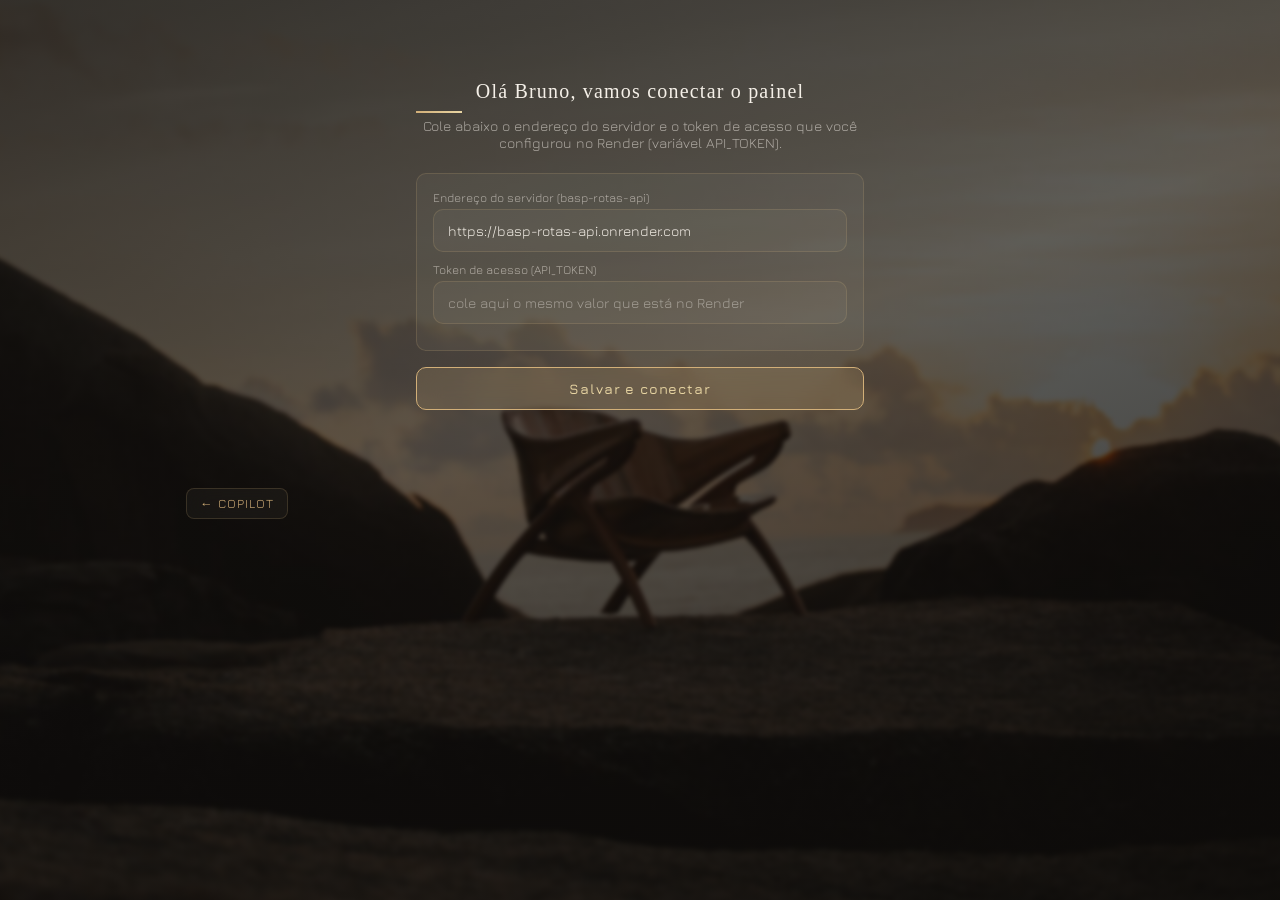
<file: modulo-rotas.html>
<!DOCTYPE html>
<html lang="pt-BR">
<head>
<meta charset="UTF-8">
<meta name="viewport" content="width=device-width, initial-scale=1, viewport-fit=cover">
<meta name="theme-color" content="#a8853a">
<meta name="mobile-web-app-capable" content="yes">
<meta name="apple-mobile-web-app-capable" content="yes">
<meta name="apple-mobile-web-app-status-bar-style" content="default">
<meta name="apple-mobile-web-app-title" content="Rotas BASP">
<title>BASP Rotas Inteligentes</title>
<style>
  :root {
    color-scheme: light;
    --gold: #a8853a;
    --gold-light: #d2af78;
    --ink: #241f18;
    --ink-soft: #55503f;
    --bg: #f7f2e8;
    --card: #fffdf8;
    --border: #e3d6b6;
    --urgente: #b3261e;
    --urgente-bg: #fdecea;
    --atencao: #9a6300;
    --atencao-bg: #fff4dc;
    --emdia: #2e7d32;
    --emdia-bg: #eaf6ea;
    --semhist: #6b6b6b;
    --semhist-bg: #f0f0ee;
    --inativo: #8a8a8a;
    --inativo-bg: #ececec;
    --radius: 12px;
  }
  * { box-sizing: border-box; }
  body {
    margin: 0;
    font-family: 'Segoe UI', system-ui, -apple-system, sans-serif;
    background: var(--bg);
    color: var(--ink);
  }
  .display-font { font-family: Georgia, 'Iowan Old Style', 'Palatino Linotype', serif; }
  #app { max-width: 940px; margin: 0 auto; padding: 20px 16px 60px; }
  .topbar {
    display: flex; align-items: center; justify-content: space-between;
    margin-bottom: 18px;
  }
  .brand { font-size: 13px; letter-spacing: 0.16em; text-transform: uppercase; color: var(--gold); font-weight: 700; }
  .brand small { display:block; color: var(--ink-soft); letter-spacing: 0.02em; text-transform: none; font-size: 11px; margin-top:2px; }
  .stats-strip {
    display: flex; gap: 10px; flex-wrap: wrap; margin-bottom: 18px;
  }
  .stat-chip {
    background: var(--card); border: 1px solid var(--border); border-radius: 999px;
    padding: 6px 14px; font-size: 12.5px; color: var(--ink-soft);
  }
  .stat-chip b { color: var(--ink); }
  h1 {
    font-family: Georgia, 'Iowan Old Style', 'Palatino Linotype', serif;
    font-size: 25px; margin: 10px 0 4px; font-weight: 600; letter-spacing: 0.01em;
    position: relative; padding-bottom: 10px;
  }
  h1::after {
    content: ''; position: absolute; left: 0; bottom: 0; width: 46px; height: 2px;
    background: linear-gradient(90deg, var(--gold), var(--gold-light));
  }
  .subtitle { color: var(--ink-soft); font-size: 14px; margin-bottom: 18px; }
  .search-box {
    width: 100%; padding: 13px 16px; font-size: 15px; border-radius: var(--radius);
    border: 1px solid var(--border); background: var(--card); margin-bottom: 14px;
  }
  .city-list { display: flex; flex-direction: column; gap: 8px; }
  .city-row {
    display: flex; align-items: center; justify-content: space-between;
    background: var(--card); border: 1px solid var(--border); border-radius: var(--radius);
    padding: 12px 16px; cursor: pointer; transition: border-color .15s;
  }
  .city-row:hover { border-color: var(--gold-light); }
  .city-row .name { font-weight: 600; font-size: 14.5px; }
  .city-row .uf { color: var(--ink-soft); font-weight: 400; font-size: 13px; margin-left: 6px;}
  .city-row .meta { display:flex; gap:8px; align-items:center; flex-wrap: wrap; justify-content: flex-end; }
  .badge { display:inline-block; padding: 3px 9px; border-radius: 999px; font-size: 11.5px; font-weight: 700; white-space:nowrap; }
  .badge-urgente { color: var(--urgente); background: var(--urgente-bg); }
  .badge-atencao { color: var(--atencao); background: var(--atencao-bg); }
  .badge-emdia { color: var(--emdia); background: var(--emdia-bg); }
  .badge-semhist { color: var(--semhist); background: var(--semhist-bg); }
  .badge-inativo { color: var(--inativo); background: var(--inativo-bg); }
  .badge-count { color: var(--ink-soft); background: #f2ede0; }
  .badge-group { color: #6b5322; background: #f6f2e6; border: 1px solid #ecdfc0; }
  .last-city-btn {
    display:inline-block; margin-bottom: 16px; padding: 9px 16px; border-radius: 999px;
    border: 1px solid var(--gold-light); color: var(--gold); background: #fbf5e9; font-size: 13px;
    cursor: pointer; font-weight: 600;
  }
  .backbar { display:flex; align-items:center; gap:10px; margin-bottom: 6px; }
  .back-btn {
    border: none; background: none; color: var(--gold); cursor: pointer; font-size: 14px;
    font-weight: 700; padding: 6px 0;
  }
  .client-card {
    background: var(--card); border: 1px solid var(--border); border-radius: var(--radius);
    padding: 16px; margin-bottom: 12px; box-shadow: 0 1px 3px rgba(168,133,58,0.08);
  }
  .client-card.is-inactive { opacity: 0.6; }
  .client-head { display:flex; justify-content: space-between; gap: 10px; align-items:flex-start; flex-wrap: wrap;}
  .client-name { font-weight: 700; font-size: 16px; font-family: Georgia, 'Iowan Old Style', 'Palatino Linotype', serif; }
  .client-sub { color: var(--ink-soft); font-size: 12.5px; margin-top: 2px; }
  .client-sub a { color: var(--ink-soft); }
  .badges-row { display:flex; gap:6px; flex-wrap: wrap; }
  .metrics-row {
    display:flex; gap: 16px; margin: 10px 0; font-size: 12.5px; color: var(--ink-soft); flex-wrap: wrap;
  }
  .metrics-row b { color: var(--ink); }
  .ranking-line {
    font-size: 12.5px; padding: 7px 10px; border-radius: 8px; margin: 8px 0;
    background: #eef3ee; color: #2f4b34; border: 1px solid #d9e6db;
  }
  .ranking-line small { color: #5b6f60; }
  .showroom-line {
    font-size: 12.5px; padding: 7px 10px; border-radius: 8px; margin: 8px 0;
    background: #f6f2e6; color: #6b5322; border: 1px solid #ecdfc0;
  }
  .pendencia-box {
    font-size: 12.5px; padding: 8px 10px; border-radius: 8px; margin: 8px 0;
    background: var(--urgente-bg); color: var(--urgente); border: 1px solid #f3c9c5;
    display:flex; justify-content: space-between; align-items:center; gap: 10px;
  }
  .pendencia-box button {
    font-size: 11.5px; border: 1px solid var(--urgente); background: white; color: var(--urgente);
    border-radius: 6px; padding: 4px 8px; cursor: pointer; white-space: nowrap;
  }
  .last-interaction {
    font-size: 12.5px; color: var(--ink-soft); margin: 6px 0;
  }
  .card-actions { display:flex; gap: 8px; margin-top: 10px; flex-wrap: wrap; }
  .btn {
    border: 1px solid var(--gold-light); background: #fff; color: var(--gold);
    border-radius: 8px; padding: 7px 12px; font-size: 12.5px; cursor: pointer; font-weight: 600;
  }
  .btn:hover { background: #fbf5e9; }
  .btn-primary { background: var(--gold); color: #fff; border-color: var(--gold); }
  .btn-primary:hover { background: #8f7130; }
  .btn-ghost { border-color: var(--border); color: var(--ink-soft); }
  .btn-warn { border-color: #d8b0ac; color: var(--urgente); }
  .btn-sm { padding: 4px 9px; font-size: 11.5px; }
  .form-box {
    margin-top: 10px; padding: 12px; border: 1px dashed var(--border); border-radius: 10px; background: #fcfaf6;
  }
  .form-row { display:flex; gap:10px; margin-bottom: 8px; flex-wrap: wrap; }
  .form-row label { font-size: 12px; color: var(--ink-soft); display:block; margin-bottom:3px; }
  .form-row input[type=text], .form-row input[type=date], .form-row input[type=number], .form-row textarea {
    width: 100%; padding: 7px 9px; border: 1px solid var(--border); border-radius: 6px; font-size: 13px; font-family: inherit;
  }
  .form-row textarea { min-height: 50px; resize: vertical; }
  .radio-group { display:flex; gap: 14px; }
  .radio-group label { display:flex; align-items:center; gap:5px; font-size: 13px; color: var(--ink); cursor:pointer;}
  .check-inline { display:flex; align-items:center; gap:6px; font-size:13px; margin-bottom:8px; }
  .history-toggle { font-size: 12px; color: var(--gold); cursor: pointer; text-decoration: underline; margin-top: 6px; display:inline-block;}
  .history-list { margin-top: 8px; border-top: 1px solid var(--border); padding-top: 8px; }
  .history-entry { font-size: 12px; color: var(--ink-soft); padding: 6px 0; border-bottom: 1px dotted var(--border); }
  .history-entry:last-child { border-bottom: none; }
  .empty-state { text-align:center; padding: 40px 20px; color: var(--ink-soft); }
  .hidden { display: none !important; }
  .group-panel {
    margin-top: 10px; padding: 12px; border: 1px solid #ecdfc0; border-radius: 10px; background: #fbf7ec;
  }
  .group-panel h4 { margin: 0 0 8px; font-size: 13px; color: #6b5322; }
  .candidate-row {
    display:flex; justify-content: space-between; align-items:center; padding: 6px 8px;
    border-bottom: 1px dotted var(--border); font-size: 12.5px; gap: 8px;
  }
  .candidate-row:last-child { border-bottom: none; }
  .candidate-info { flex:1; }
  .candidate-info .cname { font-weight: 600; }
  .candidate-info .cmeta { color: var(--ink-soft); font-size: 11.5px; }
  .member-row {
    display:flex; justify-content: space-between; align-items:center; padding: 6px 0;
    border-bottom: 1px dotted var(--border); font-size: 12px; gap: 8px;
  }
  .member-row:last-child { border-bottom: none; }
  .inactive-toggle-line {
    font-size: 12.5px; color: var(--gold); cursor: pointer; text-decoration: underline; margin: 10px 0;
  }

  .topbar-actions { display:flex; align-items:center; gap:8px; }
  .sync-btn {
    border: 1px solid var(--gold-light); background: #fbf5e9; color: var(--gold);
    border-radius: 999px; padding: 7px 14px; font-size: 12.5px; cursor: pointer; font-weight: 700;
    display:flex; align-items:center; gap:6px;
  }
  .sync-btn:disabled { opacity:0.6; cursor: default; }
  .sync-btn .spin {
    width:11px; height:11px; border-radius:50%; border:2px solid var(--gold-light);
    border-top-color: var(--gold); display:inline-block; animation: spin 0.8s linear infinite;
  }
  @keyframes spin { to { transform: rotate(360deg); } }
  .gear-btn {
    border: 1px solid var(--border); background: var(--card); color: var(--ink-soft);
    border-radius: 999px; width: 30px; height: 30px; cursor: pointer; font-size: 14px;
  }
  .last-sync-note { font-size: 11.5px; color: var(--ink-soft); margin: -10px 0 14px; }
  .sync-summary { font-size: 12px; color: #2f4b34; background:#eef3ee; border:1px solid #d9e6db;
    border-radius:8px; padding:8px 10px; margin-bottom:14px; }
  .sync-error { font-size: 12px; color: var(--urgente); background: var(--urgente-bg);
    border:1px solid #f3c9c5; border-radius:8px; padding:8px 10px; margin-bottom:14px; }
  .center-screen { max-width: 420px; margin: 60px auto; text-align:center; padding: 0 16px; }
  .center-screen h1 { font-size: 20px; }
  .center-screen .subtitle { margin-bottom: 22px; }
  .center-screen input[type=text], .center-screen input[type=password] {
    width:100%; padding: 12px 14px; border:1px solid var(--border); border-radius: var(--radius);
    font-size: 14px; margin-bottom: 10px; font-family: inherit;
  }
  .center-screen .btn-primary { width:100%; padding: 12px; border-radius: var(--radius); font-size: 14px; }
  .settings-panel {
    background: var(--card); border: 1px solid var(--border); border-radius: var(--radius);
    padding: 16px; margin-bottom: 16px;
  }
  .settings-panel label { font-size: 12px; color: var(--ink-soft); display:block; margin-bottom:4px; }
  .settings-panel input { width:100%; padding: 9px 11px; border:1px solid var(--border);
    border-radius: 8px; font-size: 13px; margin-bottom: 10px; font-family: inherit; }
  .spinner-big {
    width:34px; height:34px; border-radius:50%; border:3px solid var(--border);
    border-top-color: var(--gold); margin: 0 auto 16px; animation: spin 0.8s linear infinite;
  }

  /* ===== ACOES DE CAMPO (celular) ===== */
  .field-actions {
    display: flex; gap: 8px; margin-top: 10px; flex-wrap: wrap;
  }
  .field-btn {
    flex: 1 1 0; min-width: 92px;
    display: inline-flex; align-items: center; justify-content: center; gap: 6px;
    padding: 11px 10px; border-radius: 10px; font-size: 13.5px; font-weight: 600;
    text-decoration: none; border: 1px solid var(--border); background: var(--card);
    color: var(--ink); cursor: pointer; font-family: inherit;
    -webkit-tap-highlight-color: transparent;
  }
  .field-btn:active { transform: scale(0.97); }
  .field-btn.call { border-color: #b7d2b9; color: #1f6b25; background: #f1f8f1; }
  .field-btn.zap  { border-color: #a9dcb8; color: #0e6b3c; background: #eefaf2; }
  .field-btn.map  { border-color: #b3c8e0; color: #1a4f80; background: #eef4fa; }
  .field-btn.off  { opacity: 0.4; pointer-events: none; }

  /* ===== FILTROS E ORDENACAO ===== */
  .toolbar { display:flex; gap:8px; flex-wrap:wrap; align-items:center; margin: 4px 0 14px; }
  .filter-chip {
    border:1px solid var(--border); background: var(--card); color: var(--ink-soft);
    border-radius: 999px; padding: 7px 14px; font-size: 12.5px; cursor:pointer;
    font-family: inherit; -webkit-tap-highlight-color: transparent;
  }
  .filter-chip b { color: var(--ink); }
  .filter-chip.on { background: var(--gold); border-color: var(--gold); color:#fff; }
  .filter-chip.on b { color:#fff; }
  .sort-select {
    margin-left:auto; border:1px solid var(--border); background:var(--card);
    border-radius: 8px; padding: 7px 10px; font-size: 12.5px; font-family: inherit; color: var(--ink);
  }
  .stat-chip.clicavel { cursor:pointer; }
  .stat-chip.clicavel:hover { border-color: var(--gold); }
  .stat-chip.on { background: var(--gold); border-color: var(--gold); color:#fff; }
  .stat-chip.on b { color:#fff; }

  /* ===== NOME E APELIDO ===== */
  .client-razao { font-size: 11.5px; color: var(--ink-soft); margin-top: 2px; }
  .apelido-box { margin-top:10px; padding:12px; background:#fbf7ee; border:1px solid var(--border); border-radius:10px; }
  .apelido-box input { width:100%; padding:10px 12px; border:1px solid var(--border);
    border-radius:8px; font-size:14px; font-family:inherit; margin-bottom:8px; }
  .apelido-dica { font-size:11.5px; color:var(--ink-soft); margin-bottom:8px; }

  /* ===== NUMEROS DETALHADOS ===== */
  .num-grid { display:grid; grid-template-columns: repeat(auto-fit, minmax(120px,1fr));
    gap:8px; margin:10px 0; }
  .num-box { background:#fbf7ee; border:1px solid var(--border); border-radius:10px; padding:9px 11px; }
  .num-lab { font-size:10.5px; text-transform:uppercase; letter-spacing:.06em; color:var(--ink-soft); }
  .num-val { font-size:15px; font-weight:700; color:var(--ink); margin-top:2px; }
  .num-sub { font-size:10.5px; color:var(--ink-soft); margin-top:1px; }

  /* ===== FABRICAS ===== */
  .fab-wrap { margin-top:10px; padding:12px; background:#fbf7ee; border:1px solid var(--border); border-radius:10px; }
  .fab-titulo { font-size:12px; font-weight:700; text-transform:uppercase; letter-spacing:.06em;
    color:var(--ink-soft); margin-bottom:8px; }
  .fab-tickets { display:flex; flex-wrap:wrap; gap:7px; }
  .fab-ticket {
    border:1px solid var(--border); background:var(--card); border-radius:999px;
    padding:7px 12px; font-size:12px; cursor:pointer; font-family:inherit; color:var(--ink-soft);
    display:inline-flex; align-items:center; gap:6px; -webkit-tap-highlight-color: transparent;
  }
  .fab-ticket.comprada { background:#eef7ee; border-color:#b7d2b9; color:#1f6b25; font-weight:600; }
  .fab-ticket.elegivel { background:#fff4dc; border-color:#e0c68a; color:#8a6200; font-weight:600; }
  .fab-ticket.oportunidade { background:#fdecea; border-color:#e6b3ae; color:#a3241c; font-weight:700; }
  .fab-ticket .val { font-size:10.5px; opacity:.85; font-weight:400; }
  .fab-ticket.arquivada { opacity:.5; text-decoration: line-through; }
  .fab-item { display:inline-flex; align-items:center; }
  .fab-item .fab-ticket { border-top-right-radius:0; border-bottom-right-radius:0; border-right:none; }
  .fab-arq {
    border:1px solid var(--border); border-left:none; background:var(--card);
    border-radius:0 999px 999px 0; padding:7px 10px; font-size:12px; cursor:pointer;
    color:var(--ink-soft); font-family:inherit; -webkit-tap-highlight-color: transparent;
  }
  .fab-arq:hover { background:#fdecea; color:var(--urgente); }
  .fab-legenda { font-size:11px; color:var(--ink-soft); margin-top:9px; line-height:1.5; }
  .fab-alerta {
    margin-top:9px; padding:9px 11px; background:#fdecea; border-left:3px solid var(--urgente);
    border-radius:6px; font-size:12.5px; color:#8a1f18;
  }

  /* ===== FATURAMENTO POR FABRICA ===== */
  .num-box.clicavel { cursor:pointer; transition: border-color .15s; }
  .num-box.clicavel:hover { border-color: var(--gold); background:#fdf8ee; }
  .num-seta { color: var(--gold); font-weight:700; }
  .fab-linha { padding: 12px 0; border-bottom: 1px solid var(--border); }
  .fab-linha:last-child { border-bottom: none; }
  .fab-linha-topo { display:flex; align-items:baseline; gap:9px; }
  .fab-pos { font-size:12px; color: var(--ink-soft); min-width:26px; font-weight:700; }
  .fab-nome { flex:1; font-weight:600; font-size:14.5px; }
  .fab-valor { font-weight:700; font-size:14.5px; white-space:nowrap; }
  .fab-barra { height:6px; background:#efe6d2; border-radius:99px; margin:7px 0 5px 35px; overflow:hidden; }
  .fab-barra span { display:block; height:100%; background: linear-gradient(90deg, var(--gold), var(--gold-light)); }
  .fab-linha-sub { font-size:11.5px; color: var(--ink-soft); margin-left:35px; }


  /* ===== AVISO DE DADO VELHO ===== */
  .idade { margin:10px 0 4px; padding:11px 13px; border-radius:9px; font-size:13px;
    background:#fdf3e7; border:1px solid #e3c08a; border-left:3px solid #c2872f; }
  .idade b { display:block; margin-bottom:3px; font-size:13.5px; }
  .idade.grave { background:#fdeceb; border-color:#e8b4ac; border-left-color:#b3341f; }

  /* ===== SYNC NA NUVEM ===== */
  .nuvem { margin:10px 0 4px; padding:9px 11px; border:1px solid var(--border); border-radius:9px;
    background:#fbf9f4; font-size:12.5px; display:flex; flex-wrap:wrap; gap:8px; align-items:center; }
  .nuvem b { font-weight:600; }
  .nuvem .ponto { width:8px; height:8px; border-radius:50%; display:inline-block; }
  .nuvem .ok { background:#2f7d4f; }
  .nuvem .ruim { background:#b3341f; }
  .nuvem .neutro { background:#b9a77f; }
  .nuvem-msg { flex:1 1 100%; color:var(--ink-soft); }
  .nuvem input { padding:7px 9px; border:1px solid var(--border); border-radius:7px; font-size:16px; width:120px; }

  /* ===== CELULAR ===== */
  @media (max-width: 720px) {
    #app { padding: 14px 12px 80px; }
    h1 { font-size: 21px; }
    .subtitle { font-size: 13.5px; }
    .topbar { flex-wrap: wrap; gap: 10px; }
    .stats-strip { gap: 7px; margin-bottom: 14px; }
    .stat-chip { padding: 5px 11px; font-size: 12px; }

    /* alvos de toque maiores */
    .btn { padding: 10px 13px; font-size: 13.5px; }
    .btn-sm { padding: 7px 11px; font-size: 12.5px; }
    .card-actions { gap: 7px; }
    .card-actions .btn { flex: 1 1 46%; justify-content: center; text-align: center; }

    /* nao deixar o iPhone dar zoom ao focar num campo: precisa de 16px */
    input, select, textarea, .search-box,
    .settings-panel input, .center-screen input { font-size: 16px !important; }

    .client-card { padding: 14px 13px; }
    .client-head { flex-direction: column; align-items: flex-start; gap: 8px; }
    .client-name { font-size: 15.5px; line-height: 1.35; }
    .metrics-row { flex-direction: column; gap: 4px; font-size: 12.5px; }
    .ranking-line { font-size: 12.5px; }
    .form-row { flex-direction: column; gap: 10px; }
    .form-row > div { min-width: 0 !important; width: 100%; }
    .city-row { padding: 14px 13px; }
    .search-box { padding: 12px 14px; }
    .backbar { position: sticky; top: 0; z-index: 5; background: var(--bg);
               padding: 8px 0; margin: 0 0 8px; }
    .back-btn { padding: 9px 14px; font-size: 13.5px; }
  }

  @media (max-width: 400px) {
    .field-btn { font-size: 12.5px; padding: 10px 6px; min-width: 78px; }
    .card-actions .btn { flex: 1 1 100%; }
  }
</style>
<link href="https://fonts.googleapis.com/css2?family=Italiana&family=Jura:wght@300;400;500;600;700&family=Crimson+Pro:ital@0;1&display=swap" rel="stylesheet">
<link rel="stylesheet" href="basp-tema.css">
<script src="basp-tema.js" defer></script>
</head>
<body>
<div id="app"></div>
<script>
// ---------- CONFIG ----------
const DEFAULT_API_BASE = 'https://basp-rotas-api.onrender.com';
const API_BASE_KEY = 'basp_rotas_api_base_v1';
const API_TOKEN_KEY = 'basp_rotas_api_token_v1';
const LAST_CITY_KEY = 'basp_rotas_last_city_v1';

function getApiBase() { return localStorage.getItem(API_BASE_KEY) || DEFAULT_API_BASE; }
function getApiToken() { return localStorage.getItem(API_TOKEN_KEY) || ''; }
function setApiConfig(base, token) {
  localStorage.setItem(API_BASE_KEY, base || DEFAULT_API_BASE);
  localStorage.setItem(API_TOKEN_KEY, token || '');
}

async function apiFetch(path, options) {
  const base = getApiBase().replace(/\/$/, '');
  const token = getApiToken();
  const opts = Object.assign({}, options);
  opts.headers = Object.assign({ 'Content-Type': 'application/json', 'x-api-token': token }, (options && options.headers) || {});
  const res = await fetch(base + path, opts);
  let body = null;
  try { body = await res.json(); } catch (e) { body = null; }
  if (!res.ok) {
    const msg = (body && body.error) ? body.error : ('Erro ' + res.status + ' ao falar com o servidor.');
    throw new Error(msg);
  }
  return body;
}

// ---------- HELPERS ----------
function fmtDate(d) {
  if (!d) return '--';
  const dt = (d instanceof Date) ? d : new Date(d + 'T00:00:00Z');
  return dt.toLocaleDateString('pt-BR', { timeZone: 'UTC' });
}
function fmtMoney(v) {
  if (v == null) return null;
  return 'R$ ' + Number(v).toLocaleString('pt-BR', { minimumFractionDigits: 2, maximumFractionDigits: 2 });
}
function fmtDateTime(iso) {
  if (!iso) return 'nunca';
  const dt = new Date(iso);
  return dt.toLocaleString('pt-BR');
}

// ---------- STATE ----------
let state = {
  screen: 'home', cityKey: null, search: '',
  openForm: null, openHistory: {}, openGroupPicker: null,
  openApelido: null, openFabricas: {}, verTodasFabricas: {},
  filtro: 'todos', ordem: 'urgencia',
  fabricasKey: null, periodoFab: 'tudo', voltarPara: null, fabDetalhe: {},
  groupSearchAll: {}, groupSearch: {}, showInactive: {},
  data: null, loading: true, error: null,
  syncing: false, syncMsg: null, nuvem: null,
  settingsDraft: null,
};

/** Fabricas que o Bruno arquivou (nao trabalha mais). So afeta a exibicao. */
function arquivadasSet() {
  return new Set((state.data && state.data.fabricasArquivadas) || []);
}

/* ===== Datas no fuso de Brasília =====
 * BUG CORRIGIDO EM 29/07/2026: usar toISOString() para data de calendário
 * converte para UTC. Depois das 21h em Brasília a UTC já virou o dia seguinte,
 * e "dias sem comprar" aparecia com 1 dia a mais. Toda data de calendário
 * neste arquivo tem que passar por hojeBR()/isoBR().
 */
const TZ_BR = 'America/Sao_Paulo';

/** 'AAAA-MM-DD' de hoje em Brasília. */
function hojeBR() {
  return new Intl.DateTimeFormat('en-CA', {
    timeZone: TZ_BR, year: 'numeric', month: '2-digit', day: '2-digit',
  }).format(new Date());
}

/** Date em UTC representando o dia de calendário de Brasília (meia-noite). */
function hojeDateBR() {
  const [y, m, d] = hojeBR().split('-').map(Number);
  return new Date(Date.UTC(y, m - 1, d));
}

function isoBR(d) {
  return d.toISOString().slice(0, 10);
}

/* ===== Semana corrente (segunda a domingo) ===== */

function semanaAtual() {
  const base = hojeDateBR();
  const dow = base.getUTCDay();                 // 0 = domingo
  const desdeSegunda = (dow === 0) ? 6 : dow - 1;
  const ini = new Date(base); ini.setUTCDate(base.getUTCDate() - desdeSegunda);
  const fim = new Date(ini);  fim.setUTCDate(ini.getUTCDate() + 6);
  return { ini: isoBR(ini), fim: isoBR(fim) };
}

function rotuloSemana() {
  const s = semanaAtual();
  const br = i => i.slice(8, 10) + '/' + i.slice(5, 7);
  return 'Visitadas ' + br(s.ini) + ' a ' + br(s.fim);
}

/** Visitas registradas nesta semana (segunda a domingo). */
function visitasDaSemana(entity) {
  const s = semanaAtual();
  return (entity.entries || []).filter(e =>
    e.tipo === 'visita' && e.date >= s.ini && e.date <= s.fim
  );
}

/** Fabricas que o Bruno marcou como elegiveis mas o cliente nunca comprou. */
function fabricasNuncaCompradas(entity) {
  const compradas = (entity.fabricas || []).map(f => f.nome);
  return (entity.fabricasElegiveis || []).filter(f => compradas.indexOf(f) < 0);
}

/** Lista de todas as fabricas conhecidas, montada a partir dos dados. */
function todasFabricas() {
  const s = new Set();
  entities().forEach(e => {
    (e.fabricas || []).forEach(f => s.add(f.nome));
    (e.fabricasElegiveis || []).forEach(f => s.add(f));
  });
  return Array.from(s).filter(n => n && n !== '(sem fabrica)').sort((a, b) => a.localeCompare(b, 'pt-BR'));
}

function entities() { return (state.data && state.data.clients) || []; }

function allCities() {
  const map = new Map();
  entities().forEach(e => { if (!map.has(e.cdk)) map.set(e.cdk, { cdk: e.cdk, cd: e.cd, uf: e.uf }); });
  return Array.from(map.values()).sort((a, b) => a.cd.localeCompare(b.cd, 'pt-BR'));
}

function cityStats(cdk) {
  const items = entities().filter(e => e.cdk === cdk);
  let urgentes = 0, pendencias = 0, inativos = 0;
  items.forEach(e => {
    if (e.urgencia.rank === 0) urgentes++;
    if (e.urgencia.rank === 9) inativos++;
    pendencias += e.pendencias.length;
  });
  return { total: items.length, urgentes, pendencias, inativos };
}

function globalStats() {
  let urgentes = 0, pendencias = 0;
  entities().forEach(e => {
    if (e.urgencia.rank === 0) urgentes++;
    pendencias += e.pendencias.length;
  });
  return { total: entities().length, urgentes, pendencias, cidades: allCities().length };
}

// ---------- DATA LOADING ----------
async function loadData(showLoading) {
  if (showLoading !== false) state.loading = true;
  state.error = null;
  render();
  try {
    const res = await apiFetch('/api/data');
    state.data = res;
    state.error = null;
  } catch (e) {
    state.error = e.message || 'Não foi possível conectar ao servidor.';
  }
  state.loading = false;
  render();
  // status do sync na nuvem em segundo plano, sem travar a tela
  // 01/08/2026: nao consulta mais /api/sessao/status. A rota do servidor
  // logar no Mercos esta desligada e a faixa que mostrava esse estado saiu
  // da tela (ver renderNuvem). Chamar aqui so gastava requisicao.
}

/**
 * Recarrega os dados já sincronizados.
 *
 * NÃO chama mais /api/sync. Aquele endpoint dispara um robô no servidor que o
 * Mercos bloqueia: ele exige código por e-mail quando o acesso vem de fora do
 * Brasil, e o servidor fica nos EUA. O botão só mostrava um erro assustador.
 *
 * A sincronização de verdade roda pelo navegador já logado (tarefa agendada),
 * e este botão traz o resultado mais recente dela.
 */
/* =====================================================================
 * O PAINEL SE VIRA SOZINHO — 01/08/2026
 *
 * Bruno: "quando eu esteja no celular, essas funcoes de extensao, ctrl shift
 * r, eu nao conseguirei fazer... estar no transito, estar numa estrada, ou no
 * sinal fechado, e ter que fazer essas diversas funcoes nunca ira funcionar".
 *
 * Ele tem razao e a conclusao e simples: no celular o painel nao pode exigir
 * NADA. Nem recarregar, nem forcar cache, nem apertar Atualizar.
 *
 * Tres automatismos resolvem:
 *
 * 1. RECARREGA AO OLHAR. Celular no bolso congela a aba. Quando ele volta
 *    para a tela, o navegador dispara visibilitychange — e a gente busca o
 *    dado na hora. Ou seja: o ato de olhar ja atualiza.
 * 2. ENQUANTO ESTA ABERTO, a cada 60 segundos busca de novo em silencio. So
 *    redesenha se o lastSync mudou, para nao piscar a tela na mao dele.
 * 3. VERSAO NOVA ENTRA SOZINHA. O Ctrl+Shift+R existia porque o Cloudflare
 *    serve a versao antiga. Agora o painel pergunta ao servidor qual e a
 *    versao vigente; se mudou, recarrega quando a tela estiver fora de foco
 *    (para nao atrapalhar no meio de um registro de visita).
 *
 * O dado em si vem do PC do escritorio, onde a extensao varre o Mercos de 10
 * em 10 minutos. O celular so le.
 * ===================================================================== */

/** Trocado a cada publicacao; o versao.json no servidor traz o mesmo valor. */
const BUILD = '2026-08-01T13:40';

let ultimoOlhar = 0;

async function atualizarSilencioso() {
  if (document.visibilityState !== 'visible') return;
  if (Date.now() - ultimoOlhar < 15000) return; // nao repetir em rajada
  ultimoOlhar = Date.now();
  try {
    const antes = state.data && state.data.meta ? state.data.meta.lastSync : null;
    await loadData(false);
    const depois = state.data && state.data.meta ? state.data.meta.lastSync : null;
    if (antes !== depois) render(); // so redesenha se mudou de verdade
  } catch (e) { /* sem rede: fica com o que tem, sem alarde */ }
}

async function conferirVersao() {
  try {
    const r = await fetch('versao.json?t=' + Date.now(), { cache: 'no-store' });
    const v = await r.json();
    if (!v || !v.build || v.build === BUILD) return;
    // Versao nova. Recarrega quando ele nao estiver olhando, para nunca
    // engolir um registro de visita pela metade.
    if (document.visibilityState === 'hidden') location.reload();
    else state.versaoNova = true;
  } catch (e) { /* versao.json ausente: segue a vida */ }
}

function ligarAutomacao() {
  document.addEventListener('visibilitychange', () => {
    if (document.visibilityState === 'visible') atualizarSilencioso();
    else conferirVersao();
  });
  window.addEventListener('focus', atualizarSilencioso);
  setInterval(atualizarSilencioso, 60000);
  setInterval(conferirVersao, 5 * 60000);
  conferirVersao();
}

/* ID da extensao BASP Sync, carregada sem compactacao neste Chrome. Enquanto
 * a pasta nao mudar de lugar, o ID e estavel. Se um dia mudar, o painel
 * simplesmente nao acha a extensao e volta ao comportamento antigo — nao
 * quebra nada. */
const EXT_SYNC_ID = 'haabegaocekajdlaadnapefamakkakgj';

/**
 * Pede a extensao para varrer o Mercos agora.
 * Devolve null quando nao ha extensao (outro navegador, celular, extensao
 * desligada) — nesse caso o botao cai no comportamento antigo.
 */
function pedirVarreduraNaExtensao() {
  return new Promise((resolve) => {
    const c = window.chrome;
    if (!c || !c.runtime || typeof c.runtime.sendMessage !== 'function') return resolve(null);
    let respondeu = false;
    const desistir = setTimeout(() => { if (!respondeu) resolve(null); }, 90000);
    try {
      c.runtime.sendMessage(EXT_SYNC_ID, { acao: 'sincronizarAgora' }, (r) => {
        respondeu = true;
        clearTimeout(desistir);
        // lastError = extensao ausente. Nao e erro para o Bruno, e ausencia.
        resolve(c.runtime.lastError ? null : (r || null));
      });
    } catch (e) {
      clearTimeout(desistir);
      resolve(null);
    }
  });
}

/**
 * Botao "Atualizar".
 *
 * 01/08/2026: antes ele so relia o dataset do servidor. Bruno perguntou
 * direto — "busca pedidos realizados a 10 minutos atras?" — e a resposta
 * honesta era nao. Agora ele manda a extensao varrer o Mercos na hora e so
 * depois recarrega. Sem extensao, avisa que o dado e da ultima rodada
 * automatica, em vez de dar a entender que foi conferir.
 */
async function doSync() {
  state.syncing = true;
  state.syncMsg = null;
  render();
  try {
    const varreu = await pedirVarreduraNaExtensao();
    const antes = state.data && state.data.meta ? state.data.meta.lastSync : null;
    await loadData(false);
    const depois = state.data && state.data.meta ? state.data.meta.lastSync : null;
    const mudou = antes && depois && antes !== depois;

    if (varreu && varreu.ok) {
      // Relatorio por DIFERENCA. Repetir "264 clientes" a cada clique e
      // ruido: o numero nunca muda e para de ser lido. So aparece o que
      // mudou de fato; se nada mudou, o painel diz isso sem rodeio.
      const partes = [];
      if (varreu.novos) {
        partes.push(`${varreu.novos} cliente${varreu.novos > 1 ? 's' : ''} novo${varreu.novos > 1 ? 's' : ''}`
          + (varreu.clientes ? ` (${varreu.clientes} no total)` : ''));
      } else if (varreu.atualizados) {
        partes.push(`${varreu.atualizados} cliente${varreu.atualizados > 1 ? 's' : ''} com situação nova`);
      }
      if (varreu.variacao) {
        const v = Number(varreu.variacao);
        partes.push(`faturamento ${v > 0 ? '+' : ''}${fmtMoney(v)}`);
      }
      state.syncMsg = {
        type: 'ok',
        text: partes.length
          ? 'Busquei no Mercos agora: ' + partes.join(' · ') + '.'
          : 'Busquei no Mercos agora: nada mudou desde a última rodada.',
      };
    } else if (varreu && !varreu.ok) {
      state.syncMsg = {
        type: 'error',
        text: varreu.sessao
          ? 'A sessão do Mercos caiu. Abra o Mercos no Chrome e entre com o seu login.'
          : 'Não consegui buscar no Mercos agora. Mostrando a última sincronização.',
      };
    } else {
      state.syncMsg = {
        type: 'ok',
        text: mudou
          ? 'Dados atualizados.'
          : 'Este é o resultado da última sincronização automática (' + fmtDateTime(depois) + ').',
      };
    }
  } catch (e) {
    state.syncMsg = { type: 'error', text: 'Não consegui buscar os dados: ' + e.message };
  }
  state.syncing = false;
  render();
}

async function postAndUpdate(path, body) {
  const res = await apiFetch(path, { method: 'POST', body: JSON.stringify(body || {}) });
  state.data = res;
  render();
}

// ---------- NAVIGATION ----------
function go(screen, cityKey) {
  state.screen = screen;
  state.cityKey = cityKey || null;
  state.search = '';
  state.openForm = null;
  state.openGroupPicker = null;
  if (cityKey) localStorage.setItem(LAST_CITY_KEY, cityKey);
  render();
}

function openSettings() {
  state.settingsDraft = { base: getApiBase(), token: getApiToken() };
  state.screen = 'settings';
  render();
}

// ---------- RENDER ----------
function render() {
  const app = document.getElementById('app');
  if (state.screen === 'settings') {
    app.innerHTML = renderSettings();
    bindSettingsEvents();
    return;
  }
  if (!getApiToken()) {
    app.innerHTML = renderSettings(true);
    bindSettingsEvents();
    return;
  }
  if (state.loading && !state.data) {
    app.innerHTML = renderLoading();
    return;
  }
  if (state.error && !state.data) {
    app.innerHTML = renderError();
    bindErrorEvents();
    return;
  }
  if (state.screen === 'semana') {
    app.innerHTML = renderSemana();
  } else if (state.screen === 'fabricas') {
    app.innerHTML = renderTelaFabricas(state.fabricasKey);
  } else if (state.screen === 'home') {
    app.innerHTML = renderHome();
  } else if (state.screen === 'city') {
    app.innerHTML = renderCity(state.cityKey);
  }
  bindEvents();
}

function renderLoading() {
  return `<div class="center-screen">
    <div class="spinner-big"></div>
    <h1 class="display-font">Conectando ao servidor...</h1>
    <div class="subtitle">Se o servidor estava dormindo, a primeira carga pode levar até 1 minuto.</div>
  </div>`;
}

function renderError() {
  return `<div class="center-screen">
    <h1 class="display-font">Não consegui conectar</h1>
    <div class="subtitle">${state.error}</div>
    <button class="btn btn-primary" id="btn-retry" style="width:100%;padding:12px;">Tentar de novo</button>
    <div style="margin-top:14px;"><button class="btn btn-ghost" id="btn-open-settings" style="width:100%;padding:10px;">Verificar configuração de conexão</button></div>
  </div>`;
}

function renderSettings(first) {
  const draft = state.settingsDraft || { base: getApiBase(), token: getApiToken() };
  return `<div class="center-screen" style="max-width:480px;">
    ${first ? `<h1 class="display-font">Olá Bruno, vamos conectar o painel</h1>
    <div class="subtitle">Cole abaixo o endereço do servidor e o token de acesso que você configurou no Render (variável API_TOKEN).</div>` :
    `<h1 class="display-font">Configuração de conexão</h1>
    <div class="subtitle">Endereço do servidor e token de acesso (API_TOKEN configurado no Render).</div>`}
    <div class="settings-panel" style="text-align:left;">
      <label>Endereço do servidor (basp-rotas-api)</label>
      <input type="text" id="set-base" value="${draft.base}">
      <label>Token de acesso (API_TOKEN)</label>
      <input type="password" id="set-token" value="${draft.token}" placeholder="cole aqui o mesmo valor que está no Render">
    </div>
    <button class="btn btn-primary" id="btn-save-settings" style="width:100%;padding:12px;">Salvar e conectar</button>
    ${!first ? '<div style="margin-top:10px;"><button class="btn btn-ghost" id="btn-cancel-settings" style="width:100%;padding:10px;">Cancelar</button></div>' : ''}
  </div>`;
}

/* ===== Aviso de dado velho =====
 * POR QUE ISSO EXISTE (30/07/2026)
 * O Bruno viu "60 dias sem comprar" na Studio Design e no mesmo dia havia um
 * pedido dela (PV 19857, 29/07, DELTA, R$ 2.034,90). O calculo estava certo -
 * o DADO e que era de antes do pedido.
 *
 * Numero de urgencia calculado sobre base velha nao e um numero impreciso: e
 * uma informacao falsa, porque o painel afirma com a mesma cara de certeza.
 * Enquanto o sync automatico nao volta, o painel precisa dizer a idade do dado
 * em letra grande, nao em rodape.
 */
function idadeDoDado() {
  const meta = (state.data && state.data.meta) || {};
  const base = meta.faturamentoAtualizadoEm || meta.ultimoSyncIncremental || meta.lastSync;
  if (!base) return null;
  const dias = Math.floor((hojeDateBR() - new Date(String(base).slice(0, 10) + 'T00:00:00Z')) / 86400000);
  return { base, dias };
}

function renderIdade() {
  const i = idadeDoDado();
  if (!i || i.dias < 1) return '';
  const grave = i.dias >= 3;
  return `<div class="idade ${grave ? 'grave' : ''}">
    <b>Estes números são de ${fmtDate(String(i.base).slice(0, 10))}${
      i.dias === 1 ? ' (ontem)' : ` — ${i.dias} dias atrás`}.</b>
    Pedido digitado depois disso ainda não aparece aqui. Some ${i.dias} ao
    "dias sem comprar" de quem não comprou, e desconfie de quem você sabe que comprou.
  </div>`;
}

/* ===== Faixa de sync na nuvem — APOSENTADA em 01/08/2026 =====
 *
 * Esta faixa nasceu quando a aposta era o SERVIDOR entrar sozinho no Mercos.
 * Essa rota morreu: login de fora da rede do Bruno dispara codigo por e-mail
 * (que cai na caixa da Gisele) atras de reCAPTCHA. O login automatico esta
 * desligado de proposito no servidor.
 *
 * Quem atualiza hoje e a extensao do Chrome, e ela funciona. So que a faixa
 * continuava anunciando "Sync na nuvem pausado" com um botao "Tentar conectar"
 * que nao levava a lugar nenhum. Bruno, com razao: "nao justifica estar ali".
 *
 * Aviso de erro que o usuario nao pode resolver e ruido, e ruido em painel de
 * campo custa confianca no que esta certo ao lado. A data da ultima
 * sincronizacao ja aparece no topo e a faixa de idade avisa quando o dado
 * envelhece — isso basta.
 *
 * Mantida como funcao vazia (em vez de apagada) porque o dia em que o Mercos
 * liberar os tokens oficiais, o lugar de mostrar esse estado e aqui.
 */
function renderNuvem() {
  return '';
}

function renderNuvemAntiga() {
  const n = state.nuvem;
  if (!n) return '';
  if (n.erro) {
    // NUNCA despejar texto tecnico aqui. Em 31/07/2026 o painel chegou a
    // mostrar o HTML da pagina de login do Mercos no meio da tela do Bruno.
    // Mensagem de erro na tela de quem esta na rua tem que caber numa linha.
    const bruto = String(n.erro);
    const curto = /autentic|c[oó]digo|confirma/i.test(bruto)
      ? 'O Mercos exige confirmação por e-mail para entrar de fora da sua rede. A atualização automática está pausada.'
      : (bruto.length > 120 ? bruto.slice(0, 120) + '…' : bruto);
    return `<div class="nuvem"><span class="ponto ruim"></span>
      <b>Sync na nuvem pausado</b> <span class="nuvem-msg">${curto}</span>
      <button class="btn btn-ghost btn-sm" id="btn-relogar">Tentar conectar</button></div>`;
  }
  if (n.aguardandoCodigo) {
    return `<div class="nuvem"><span class="ponto neutro"></span>
      <b>O Mercos pediu um código por e-mail</b>
      <input id="inp-codigo" inputmode="numeric" placeholder="código" autocomplete="one-time-code">
      <button class="btn btn-primary btn-sm" id="btn-codigo">Confirmar</button>
      <span class="nuvem-msg">Isso acontece uma vez. Depois o servidor entra sozinho, 3x por dia.</span>
    </div>`;
  }
  const viva = n.temSessao && n.viva;
  return `<div class="nuvem">
    <span class="ponto ${viva ? 'ok' : 'ruim'}"></span>
    <b>Sync na nuvem</b>
    <span>${viva ? 'conectado ao Mercos' : 'sem conexão com o Mercos'}</span>
    ${n.ultimoSync ? `<span class="nuvem-msg">Último ciclo automático: ${fmtDateTime(n.ultimoSync)}${
      n.janela ? ` · janela ${n.janela.corte} a ${n.janela.ate}` : ''}</span>` : ''}
    ${viva ? '' : '<button class="btn btn-primary btn-sm" id="btn-relogar">Conectar agora</button>'}
  </div>`;
}

async function carregarNuvem() {
  try {
    const r = await apiFetch('/api/sessao/status');
    state.nuvem = r;
  } catch (e) {
    state.nuvem = { erro: e.message };
  }
  render();
}

async function relogarNuvem() {
  state.nuvem = { erro: 'Conectando ao Mercos...' };
  render();
  try {
    const r = await apiFetch('/api/sessao/login', { method: 'POST', body: '{}' });
    if (r.precisaCodigo) state.nuvem = { aguardandoCodigo: true };
    else await carregarNuvem();
  } catch (e) {
    state.nuvem = { erro: e.message };
  }
  render();
}

async function confirmarCodigo(codigo) {
  state.nuvem = { erro: 'Confirmando o código...' };
  render();
  try {
    await apiFetch('/api/sessao/codigo', { method: 'POST', body: JSON.stringify({ codigo }) });
    await carregarNuvem();
  } catch (e) {
    state.nuvem = { aguardandoCodigo: true, erro: e.message };
    render();
  }
}

function renderTopbar() {
  const meta = state.data && state.data.meta;
  return `<div class="topbar">
    <div class="brand">BASP Copilot<small>Módulo Rotas Inteligentes</small></div>
    <div class="topbar-actions">
      <button class="sync-btn" id="btn-sync" ${state.syncing ? 'disabled' : ''} title="Busca os dados mais recentes já sincronizados">
        ${state.syncing ? '<span class="spin"></span> Buscando...' : '⟳ Atualizar'}
      </button>
      <button class="gear-btn" id="btn-gear" title="Configurar conexão">⚙</button>
    </div>
  </div>
  <div class="last-sync-note">Última sincronização com o Mercos: ${meta ? fmtDateTime(meta.lastSync) : '--'}</div>
  ${renderIdade()}
  ${renderNuvem()}
  ${state.versaoNova ? `<div class="sync-summary" id="barra-versao" style="cursor:pointer">Versão nova do painel disponível. Toque para atualizar.</div>` : ''}
  ${state.syncMsg ? `<div class="${state.syncMsg.type === 'ok' ? 'sync-summary' : 'sync-error'}">${state.syncMsg.text}</div>` : ''}`;
}

function renderHome() {
  const gs = globalStats();
  const lastCity = localStorage.getItem(LAST_CITY_KEY);
  const lastCityObj = lastCity ? entities().find(e => e.cdk === lastCity) : null;
  let cities = allCities();
  if (state.search) {
    const q = state.search.toLowerCase();
    cities = cities.filter(c => c.cd.toLowerCase().includes(q) || c.uf.toLowerCase().includes(q));
  }
  const rows = cities.map(city => {
    const st = cityStats(city.cdk);
    return `<div class="city-row" data-city="${city.cdk}">
      <div><span class="name">${city.cd}</span><span class="uf">${city.uf}</span></div>
      <div class="meta">
        ${st.urgentes > 0 ? `<span class="badge badge-urgente">${st.urgentes} urgente${st.urgentes > 1 ? 's' : ''}</span>` : ''}
        ${st.pendencias > 0 ? `<span class="badge badge-atencao">${st.pendencias} pendência${st.pendencias > 1 ? 's' : ''}</span>` : ''}
        <span class="badge badge-count">${st.total} cliente${st.total > 1 ? 's' : ''}</span>
      </div>
    </div>`;
  }).join('');

  return `
    ${renderTopbar()}
    <div class="stats-strip">
      <span class="stat-chip"><b>${gs.total}</b> clientes</span>
      <span class="stat-chip"><b>${gs.cidades}</b> cidades</span>
      <span class="stat-chip"><b>${gs.urgentes}</b> urgentes hoje</span>
      <span class="stat-chip"><b>${gs.pendencias}</b> pendências abertas</span>
      <span class="stat-chip clicavel" id="chip-semana"><b>${entities().filter(e => visitasDaSemana(e).length > 0).length}</b> ${rotuloSemana().toLowerCase()}</span>
    </div>
    <h1>Olá Bruno, qual cidade você está hoje?</h1>
    <div class="subtitle">Escolha a cidade para ver a carteira local: urgência de cada cliente, posição por tamanho de compra, última interação registrada e pendências em aberto.</div>
    ${lastCityObj ? `<div class="last-city-btn" id="btn-last-city">Continuar em ${lastCityObj.cd}/${lastCityObj.uf} →</div>` : ''}
    <input class="search-box" id="city-search" placeholder="Buscar cidade ou estado..." value="${state.search}">
    <div class="city-list">${rows || '<div class="empty-state">Nenhuma cidade encontrada.</div>'}</div>
  `;
}

/* ===== Filtros e ordenacao ===== */

const FILTROS = {
  todos:        { label: 'Todos',         teste: () => true },
  urgente:      { label: 'Urgentes',      teste: e => e.urgencia.cls === 'urgente' },
  atencao:      { label: 'Atenção',       teste: e => e.urgencia.cls === 'atencao' },
  emdia:        { label: 'Em dia',        teste: e => e.urgencia.cls === 'emdia' },
  pendencias:   { label: 'Com pendência', teste: e => (e.pendencias || []).length > 0 },
  showroom:     { label: 'Showroom ativo',teste: e => e.showroom && e.showroom.active },
  oportunidade: { label: 'Oportunidade',  teste: e => fabricasNuncaCompradas(e).length > 0 },
  semana:       { label: rotuloSemana,    teste: e => visitasDaSemana(e).length > 0, sempreVisivel: true },
  // ciclo longo = a BASP pesa pouco naquela loja. E onde tem margem pra ganhar espaco.
  crescer:      { label: 'Espaço p/ crescer', teste: e => e.ciclo != null && e.ciclo > 45 },
  fieis:        { label: 'Compram sempre',    teste: e => e.ciclo != null && e.ciclo <= 21 },
};

function rotuloFiltro(k) {
  const l = FILTROS[k].label;
  return (typeof l === 'function') ? l() : l;
}

const ORDENACOES = {
  urgencia: { label: 'Urgência', fn: (a, b) => {
    if (a.urgencia.rank !== b.urgencia.rank) return a.urgencia.rank - b.urgencia.rank;
    return (b.dias ?? -1) - (a.dias ?? -1);
  }},
  valor:    { label: 'Maior faturamento', fn: (a, b) => (b.valorTotal || 0) - (a.valorTotal || 0) },
  dias:     { label: 'Mais dias sem comprar', fn: (a, b) => (b.dias ?? -1) - (a.dias ?? -1) },
  atraso:   { label: 'Maior atraso no ciclo', fn: (a, b) => {
    const at = x => (x.dias != null && x.ciclo != null) ? (x.dias - x.ciclo) : -99999;
    return at(b) - at(a);
  }},
  ciclo:    { label: 'Maior espaço p/ crescer', fn: (a, b) => (b.ciclo ?? -1) - (a.ciclo ?? -1) },
  nome:     { label: 'Nome (A-Z)', fn: (a, b) => (a.nome || a.label).localeCompare(b.nome || b.label, 'pt-BR') },
  pedidos:  { label: 'Mais pedidos', fn: (a, b) => ((b.faturamento && b.faturamento.pedidos) || 0) - ((a.faturamento && a.faturamento.pedidos) || 0) },
};

function aplicaFiltro(lista) {
  const f = FILTROS[state.filtro] || FILTROS.todos;
  return lista.filter(f.teste);
}

function aplicaOrdem(lista) {
  const o = ORDENACOES[state.ordem] || ORDENACOES.urgencia;
  return lista.slice().sort(o.fn);
}

function renderToolbar(lista) {
  const chips = Object.keys(FILTROS).map(k => {
    const qtd = k === 'todos' ? lista.length : lista.filter(FILTROS[k].teste).length;
    if (k !== 'todos' && qtd === 0 && !FILTROS[k].sempreVisivel) return '';
    return `<button class="filter-chip ${state.filtro === k ? 'on' : ''}" data-filtro="${k}">
      ${rotuloFiltro(k)} <b>${qtd}</b></button>`;
  }).join('');

  const opts = Object.keys(ORDENACOES).map(k =>
    `<option value="${k}" ${state.ordem === k ? 'selected' : ''}>${ORDENACOES[k].label}</option>`
  ).join('');

  return `<div class="toolbar">
    ${chips}
    <select class="sort-select" id="sort-select" title="Ordenar por">${opts}</select>
  </div>`;
}

/* ===== Tela: lojas visitadas na semana (todas as cidades) ===== */

function renderSemana() {
  const s = semanaAtual();
  const visitadas = entities()
    .map(e => ({ e, vis: visitasDaSemana(e) }))
    .filter(x => x.vis.length > 0)
    .sort((a, b) => {
      const da = a.vis[a.vis.length - 1].date, db = b.vis[b.vis.length - 1].date;
      return db.localeCompare(da);
    });

  const comPedido = visitadas.filter(x => x.vis.some(v => v.pedido));
  const valor = visitadas.reduce((soma, x) =>
    soma + x.vis.reduce((s2, v) => s2 + (v.pedido && v.valor ? v.valor : 0), 0), 0);

  const linhas = visitadas.map(x => {
    const ult = x.vis[x.vis.length - 1];
    const fechou = x.vis.some(v => v.pedido);
    return `<div class="city-row" data-go-city="${x.e.cdk}">
      <div>
        <div class="name">${x.e.nome || x.e.label}</div>
        <div class="meta">${x.e.cd}/${x.e.uf} · visita em ${fmtDate(ult.date)}${x.vis.length > 1 ? ' (' + x.vis.length + ' visitas)' : ''}</div>
      </div>
      <div>
        ${fechou ? '<span class="badge badge-emdia">Fechou pedido</span>' : '<span class="badge badge-atencao">Sem pedido</span>'}
      </div>
    </div>`;
  }).join('');

  return `
    ${renderTopbar()}
    <div class="backbar"><button class="back-btn" id="btn-home">← Voltar</button></div>
    <h1>Lojas visitadas na semana</h1>
    <div class="subtitle">${fmtDate(s.ini)} a ${fmtDate(s.fim)}</div>
    <div class="stats-strip">
      <span class="stat-chip"><b>${visitadas.length}</b> lojas visitadas</span>
      <span class="stat-chip"><b>${comPedido.length}</b> fecharam pedido</span>
      <span class="stat-chip"><b>${fmtMoney(valor)}</b> registrado</span>
    </div>
    ${linhas || '<div class="empty-state">Nenhuma visita registrada nesta semana ainda. Conforme você registrar visitas, as lojas aparecem aqui.</div>'}
  `;
}

/* ===== Tela: faturamento por fábrica de um cliente ===== */

const PERIODOS = {
  tudo:  { label: 'Desde o início', meses: null },
  m12:   { label: 'Últimos 12 meses', meses: 12 },
  m24:   { label: 'Últimos 24 meses', meses: 24 },
  ano:   { label: 'Este ano', meses: 'ano' },
};

function mesesDoPeriodo(chave) {
  const p = PERIODOS[chave] || PERIODOS.tudo;
  if (!p.meses) return null;
  const hoje = hojeDateBR();
  if (p.meses === 'ano') return { de: hoje.getUTCFullYear() + '-01', ate: '9999-99' };
  const d = new Date(Date.UTC(hoje.getUTCFullYear(), hoje.getUTCMonth() - (p.meses - 1), 1));
  return { de: d.toISOString().slice(0, 7), ate: '9999-99' };
}

/** Soma a fábrica no período pedido. Se não houver dado mensal, cai no total. */
function totalFabricaNoPeriodo(fab, faixa) {
  if (!faixa) return { total: fab.total, pedidos: fab.pedidos };
  if (!fab.meses) return null;
  let total = 0, pedidos = 0;
  Object.keys(fab.meses).forEach(m => {
    if (m >= faixa.de && m <= faixa.ate) {
      total += fab.meses[m].v || 0;
      pedidos += fab.meses[m].p || 0;
    }
  });
  return { total: Math.round(total * 100) / 100, pedidos };
}

/**
 * Busca o detalhe mes a mes de UM cliente.
 * Fica fora do /api/data porque o historico mensal de todos os clientes
 * juntos deixava a carga inicial lenta demais no celular.
 */
async function carregarFabricasDetalhe(logId) {
  if (state.fabDetalhe[logId]) return;
  try {
    const r = await apiFetch('/api/clients/' + encodeURIComponent(logId) + '/fabricas');
    state.fabDetalhe[logId] = r.fabricas || [];
  } catch (e) {
    state.fabDetalhe[logId] = 'erro';
  }
  render();
}

function renderTelaFabricas(logId) {
  const e = entities().find(x => x.logId === logId);
  if (!e) return '<div class="empty-state">Cliente não encontrado.</div>';

  const det = state.fabDetalhe[logId];
  if (!det) {
    carregarFabricasDetalhe(logId);
    return `${renderTopbar()}
      <div class="backbar"><button class="back-btn" id="btn-volta-cliente">← Voltar</button></div>
      <h1>${e.nome || e.label}</h1>
      <div class="center-screen"><div class="spinner-big"></div>
      <div class="subtitle">Carregando o histórico por fábrica...</div></div>`;
  }

  const per = state.periodoFab || 'tudo';
  const faixa = mesesDoPeriodo(per);
  const arquivadas = arquivadasSet();
  const fonte = (det === 'erro') ? (e.fabricas || []) : det;

  const dados = (fonte || [])
    .filter(f => !arquivadas.has(f.nome))
    .map(f => ({ f, calc: totalFabricaNoPeriodo(f, faixa) }))
    .filter(x => x.calc && x.calc.total > 0)
    .sort((a, b) => b.calc.total - a.calc.total);

  const semDadoMensal = faixa && (fonte || []).some(f => !f.meses);
  const somaPeriodo = dados.reduce((s, x) => s + x.calc.total, 0);

  const opts = Object.keys(PERIODOS).map(k =>
    `<option value="${k}" ${per === k ? 'selected' : ''}>${PERIODOS[k].label}</option>`).join('');

  const linhas = dados.map((x, i) => {
    const pct = somaPeriodo > 0 ? (x.calc.total / somaPeriodo * 100) : 0;
    return `<div class="fab-linha">
      <div class="fab-linha-topo">
        <span class="fab-pos">${i + 1}º</span>
        <span class="fab-nome">${x.f.nome}</span>
        <span class="fab-valor">${fmtMoney(x.calc.total)}</span>
      </div>
      <div class="fab-barra"><span style="width:${pct.toFixed(1)}%"></span></div>
      <div class="fab-linha-sub">
        ${pct.toFixed(1)}% do faturamento · ${x.calc.pedidos} pedido(s)
        ${x.f.ultima ? ' · última compra ' + fmtDate(x.f.ultima) : ''}
      </div>
    </div>`;
  }).join('');

  return `
    ${renderTopbar()}
    <div class="backbar"><button class="back-btn" id="btn-volta-cliente">← Voltar</button></div>
    <h1>${e.nome || e.label}</h1>
    <div class="subtitle">Faturamento acumulado por fábrica${e.isGroup ? ', somando os ' + e.members.length + ' CNPJs do grupo' : ''}.</div>
    <div class="toolbar">
      <span class="stat-chip"><b>${fmtMoney(somaPeriodo)}</b> no período</span>
      <span class="stat-chip"><b>${dados.length}</b> fábrica(s)</span>
      <select class="sort-select" id="periodo-fab">${opts}</select>
    </div>
    ${semDadoMensal ? `<div class="fab-alerta">
      O filtro por período só vale para as fábricas já sincronizadas com detalhe mensal.
      Rode uma sincronização para o histórico mês a mês ficar completo.
    </div>` : ''}
    ${linhas || '<div class="empty-state">Nenhuma compra neste período.</div>'}
  `;
}

function renderCity(cdk) {
  const items = entities().filter(e => e.cdk === cdk);
  const cityMeta = items[0];
  let filtered = items;
  if (state.search) {
    const q = state.search.toLowerCase();
    filtered = items.filter(e =>
      (e.nome || '').toLowerCase().includes(q) ||
      e.label.toLowerCase().includes(q) ||
      (e.fantasia || '').toLowerCase().includes(q)
    );
  }

  const active = [];
  const inactive = [];
  filtered.forEach(e => { if (e.urgencia.rank === 9) inactive.push(e); else active.push(e); });

  const visiveis = aplicaOrdem(aplicaFiltro(active));
  inactive.sort((a, b) => (a.nome || a.label).localeCompare(b.nome || b.label, 'pt-BR'));

  const st = cityStats(cdk);
  const showInactive = !!state.showInactive[cdk];

  const cards = visiveis.map(e => renderCard(e)).join('');
  const inactiveCards = inactive.map(e => renderCard(e)).join('');

  const chip = (k, txt, n) =>
    `<span class="stat-chip clicavel ${state.filtro === k ? 'on' : ''}" data-filtro="${k}"><b>${n}</b> ${txt}</span>`;

  return `
    ${renderTopbar()}
    <div class="backbar">
      <button class="back-btn" id="btn-back">← Trocar cidade</button>
    </div>
    <h1>${cityMeta ? cityMeta.cd : ''} <span style="color:var(--ink-soft); font-weight:400;">/ ${cityMeta ? cityMeta.uf : ''}</span></h1>
    <div class="stats-strip">
      ${chip('todos', 'clientes', st.total)}
      ${chip('urgente', 'urgentes', st.urgentes)}
      ${chip('pendencias', 'pendências abertas', st.pendencias)}
      ${st.inativos > 0 ? `<span class="stat-chip"><b>${st.inativos}</b> marcados inativos</span>` : ''}
    </div>
    <input class="search-box" id="client-search" placeholder="Buscar por nome, apelido ou razão social..." value="${state.search}">
    ${renderToolbar(active)}
    ${cards || '<div class="empty-state">Nenhum cliente com esse filtro.</div>'}
    ${inactive.length ? `<div class="inactive-toggle-line" id="toggle-inactive" data-city="${cdk}">${showInactive ? 'Ocultar' : 'Mostrar'} ${inactive.length} cliente(s) marcado(s) como inativo</div>` : ''}
    ${showInactive ? inactiveCards : ''}
  `;
}

/* ===== Duas leituras diferentes, propositalmente separadas =====
 * "Dias sem comprar" responde: esta na hora de visitar?
 *   Base: o ultimo pedido do GRUPO (qualquer CNPJ).
 * "Compra a cada" responde: qual o meu peso nessa loja?
 *   Ciclo curto = escritorio relevante. Ciclo longo = participacao pequena
 *   entre as fabricas dela, ou seja, espaco para crescer.
 */

function atrasoTexto(entity) {
  const d = entity.dias, c = entity.ciclo;
  if (d == null || c == null) return 'sem histórico de cadência';
  const atraso = d - c;
  if (atraso >= 30) return `<b style="color:var(--urgente)">${atraso} dias além do ciclo</b>`;
  if (atraso >= 0) return `${atraso} dias além do ciclo`;
  return `dentro do ciclo (faltam ${Math.abs(atraso)})`;
}

function participacaoTexto(entity) {
  const c = entity.ciclo;
  if (c == null) return 'sem pedidos suficientes';
  const n = entity.pedidosNoCiclo || 0;
  let leitura;
  if (c <= 21) leitura = 'compra toda semana — escritório forte aqui';
  else if (c <= 45) leitura = 'boa presença';
  else if (c <= 90) leitura = 'espaço para crescer';
  else leitura = 'participação baixa — muita margem';
  return `${leitura}${n ? ' · ' + n + ' pedidos' : ''}`;
}

/* Orcamento NAO aparece no painel.
 * A API continua devolvendo entity.orcamentos, mas nao se mostra nada disso no
 * card. Decisao do Bruno (29/07/2026): "nao precisa me reportar pedidos em
 * orcamento... nao e necessario, e irrelevante". Ele foi registrar uma visita
 * na Vila Casa e encontrou uma observacao com 3 orcamentos que so poluia a
 * tela. Orcamento nao virou pedido, entao nao e informacao de campo.
 *
 * O que continua valendo e a regra de calculo: so status 2 entra em
 * faturamento, ranking, ciclo e dias sem comprar. Isso fica em dataModel.js.
 */

/* ===== Acoes de campo: ligar, WhatsApp e rota ===== */

/** Pega o primeiro telefone utilizavel do campo do Mercos (que vem baguncado). */
function primeiroTelefone(tel) {
  if (!tel) return null;
  // o Mercos junta varios numeros e nomes na mesma string
  const achados = String(tel).match(/\(?\d{2}\)?[\s.-]?\d{4,5}[\s.-]?\d{4}/g);
  if (!achados || !achados.length) return null;
  return achados[0].replace(/\D/g, '');
}

/** Escolhe um celular (9 digitos apos o DDD) se existir; senao o primeiro numero. */
function telefoneWhats(tel) {
  if (!tel) return null;
  const achados = String(tel).match(/\(?\d{2}\)?[\s.-]?\d{4,5}[\s.-]?\d{4}/g) || [];
  const limpos = achados.map(t => t.replace(/\D/g, '')).filter(t => t.length >= 10);
  const celular = limpos.find(t => t.length === 11);
  const escolhido = celular || limpos[0];
  return escolhido ? '55' + escolhido : null;
}

function renderFieldActions(entity) {
  const tel = primeiroTelefone(entity.tel);
  const zap = telefoneWhats(entity.tel);
  // bairro e CEP fazem muita diferenca em cidade de quadra/lote (Goiania)
  const endereco = [entity.end, entity.bairro, entity.cd, entity.uf, entity.cep]
    .filter(function (x) { return x && String(x).trim(); })
    .join(', ');
  const mapsUrl = endereco
    ? 'https://www.google.com/maps/dir/?api=1&destination=' + encodeURIComponent(endereco)
    : null;

  return `<div class="field-actions">
    ${tel
      ? `<a class="field-btn call" href="tel:${tel}">📞 Ligar</a>`
      : `<span class="field-btn call off">📞 Sem telefone</span>`}
    ${zap
      ? `<a class="field-btn zap" href="https://wa.me/${zap}" target="_blank" rel="noopener">💬 WhatsApp</a>`
      : `<span class="field-btn zap off">💬 WhatsApp</span>`}
    ${mapsUrl
      ? `<a class="field-btn map" href="${mapsUrl}" target="_blank" rel="noopener">🧭 Rota</a>`
      : `<span class="field-btn map off">🧭 Sem endereço</span>`}
  </div>`;
}

function renderCard(entity) {
  const key = entity.logId;
  const encKey = encodeURIComponent(key);
  const u = entity.urgencia;
  const entries = entity.entries;
  const pend = entity.pendencias;
  const sr = entity.showroom;
  const dias = entity.dias;
  const ciclo = entity.ciclo;
  const formOpen = state.openForm === key;
  const historyOpen = !!state.openHistory[key];
  const groupPickerOpen = state.openGroupPicker === key;
  const escritorioCount = entries.filter(e => e.tipo === 'escritorio').length;
  const visitaCount = entries.filter(e => e.tipo === 'visita').length;
  const inactive = u.rank === 9;
  const valorTotal = entity.valorTotal;

  const fat = entity.faturamento;
  const nunca = fabricasNuncaCompradas(entity);
  const nomePrincipal = entity.nome || entity.label;
  const mostraRazao = nomePrincipal !== entity.label;

  return `<div class="client-card ${inactive ? 'is-inactive' : ''}" data-key="${encKey}">
    <div class="client-head">
      <div>
        <div class="client-name">${nomePrincipal} ${entity.isGroup ? `<span class="badge badge-group">🔗 ${entity.members.length} CNPJs agrupados</span>` : ''}</div>
        ${mostraRazao ? `<div class="client-razao">${entity.label}</div>` : ''}
        <div class="client-sub">${entity.end || ''}${entity.tel ? ' · <a href="tel:' + entity.tel.replace(/[^\d+]/g, '') + '">' + entity.tel + '</a>' : ''}</div>
      </div>
      <div class="badges-row">
        <span class="badge badge-${u.cls}">${u.label}</span>
      </div>
    </div>

    <div class="num-grid">
      <div class="num-box ${fat ? 'clicavel' : ''}" ${fat ? `data-abrir-fabricas="${encKey}"` : ''}>
        <div class="num-lab">Faturamento total ${fat ? '<span class="num-seta">›</span>' : ''}</div>
        <div class="num-val">${fat ? fmtMoney(fat.total) : (valorTotal > 0 ? fmtMoney(valorTotal) : '--')}</div>
        <div class="num-sub">${fat ? 'desde ' + fmtDate(fat.primeira) + ' · ver por fábrica' : 'histórico não importado'}</div>
      </div>
      <div class="num-box">
        <div class="num-lab">Pedidos</div>
        <div class="num-val">${fat ? fat.pedidos : '--'}</div>
        <div class="num-sub">${fat ? 'ticket médio ' + fmtMoney(fat.ticketMedio) : ''}</div>
      </div>
      <div class="num-box">
        <div class="num-lab">Dias sem comprar</div>
        <div class="num-val">${dias ?? '--'}</div>
        <div class="num-sub">${atrasoTexto(entity)}</div>
      </div>
      <div class="num-box">
        <div class="num-lab">Compra a cada</div>
        <div class="num-val">${ciclo != null ? ciclo + ' dias' : '--'}</div>
        <div class="num-sub">${participacaoTexto(entity)}</div>
      </div>
      <div class="num-box">
        <div class="num-lab">Posição na cidade</div>
        <div class="num-val">${entity.cityRank ? entity.cityRank.pos + 'º' : '--'}</div>
        <div class="num-sub">${entity.cityRank ? 'de ' + entity.cityRank.total + ' na cidade' : ''}</div>
      </div>
      <div class="num-box">
        <div class="num-lab">Posição geral</div>
        <div class="num-val">${entity.overallRank ? entity.overallRank + 'º' : '--'}</div>
        <div class="num-sub">${entity.overallRank ? 'de ' + entity.overallTotal + ' na carteira' : ''}</div>
      </div>
      <div class="num-box">
        <div class="num-lab">Situação Mercos</div>
        <div class="num-val" style="font-size:13px;">${entity.sitDisplay}</div>
        <div class="num-sub">${visitaCount} visita(s) / ${escritorioCount} escritório</div>
      </div>
    </div>
    <div class="ranking-line">
      ${fat
        ? `📊 Ranking por <b>faturamento acumulado</b>, somando todos os pedidos desde ${fmtDate(fat.primeira)}${entity.isGroup ? ' de todos os CNPJs do grupo' : ''}. Comissão gerada: <b>${fmtMoney(fat.comissao)}</b>.`
        : `📊 Ranking ainda usando o valor do último pedido — o histórico completo não foi importado.`}
    </div>
    ${renderFieldActions(entity)}
    <div class="showroom-line">${sr.text}</div>
    ${pend.map(p => `<div class="pendencia-box">
        <span>⚠️ ${p.pendencia}</span>
        <button data-resolve="${p.id}" data-key="${encKey}">Marcar resolvida</button>
      </div>`).join('')}
    <div class="last-interaction">
      ${entries.length ? `Última interação: ${fmtDate(entries[0].date)} — ${entries[0].tipo === 'visita' ? 'Visita presencial' : 'Pedido escritório'}${entries[0].obs ? ' · ' + entries[0].obs : ''}` : 'Nenhuma interação registrada ainda.'}
    </div>
    ${nunca.length ? `<div class="fab-alerta">
      🎯 <b>Oportunidade:</b> ${nunca.join(', ')} ${nunca.length === 1 ? 'é elegível e nunca foi comprada' : 'são elegíveis e nunca foram compradas'} por este cliente.
    </div>` : ''}
    <div class="card-actions">
      <button class="btn btn-primary" data-toggle-form="${encKey}">${formOpen ? 'Fechar' : '+ Registrar interação'}</button>
      <button class="btn btn-ghost" data-toggle-fabricas="${encKey}">🏭 Fábricas${entity.fabricas && entity.fabricas.length ? ' (' + entity.fabricas.length + ')' : ''}</button>
      <button class="btn btn-ghost" data-toggle-apelido="${encKey}">✏️ Apelido</button>
      ${entries.length ? `<button class="btn btn-ghost" data-toggle-history="${encKey}">${historyOpen ? 'Ocultar histórico' : 'Ver histórico (' + entries.length + ')'}</button>` : ''}
      <button class="btn btn-ghost" data-toggle-group="${encKey}">🔗 ${entity.isGroup ? 'Gerenciar CNPJs' : 'Agrupar CNPJ'}</button>
      <button class="btn ${inactive ? 'btn-ghost' : 'btn-warn'}" data-toggle-inactive="${encKey}">${inactive ? '▶ Reativar' : '⏸ Marcar inativo'}</button>
    </div>
    ${state.openApelido === key ? renderApelido(entity) : ''}
    ${state.openFabricas[key] ? renderFabricas(entity) : ''}
    ${formOpen ? renderForm(entity) : ''}
    ${historyOpen ? renderHistory(entries) : ''}
    ${groupPickerOpen ? renderGroupPanel(entity) : ''}
  </div>`;
}

function renderApelido(entity) {
  const encKey = encodeURIComponent(entity.logId);
  return `<div class="apelido-box" data-apelido-key="${encKey}">
    <div class="apelido-dica">
      Como você chama esse cliente na rua. Vira o nome principal do card.
      ${entity.isGroup ? 'Para grupos, vale algo como <b>Grupo Casa Bonita - Denize</b>.' : 'Ex: <b>Casa Bonita - Denize</b>.'}
    </div>
    <input type="text" class="f-apelido" maxlength="80"
           placeholder="${entity.fantasia || entity.label}" value="${(entity.apelido || '').replace(/"/g, '&quot;')}">
    <div class="form-actions">
      <button class="btn btn-primary btn-sm" data-save-apelido="${encKey}">Salvar</button>
      ${entity.apelido ? `<button class="btn btn-ghost btn-sm" data-clear-apelido="${encKey}">Remover apelido</button>` : ''}
      <button class="btn btn-ghost btn-sm" data-cancel-apelido="1">Cancelar</button>
    </div>
  </div>`;
}

function renderFabricas(entity) {
  const encKey = encodeURIComponent(entity.logId);
  const compradas = entity.fabricas || [];
  const mapa = {};
  compradas.forEach(f => { mapa[f.nome] = f; });
  const elegiveis = entity.fabricasElegiveis || [];
  const verTudo = !!state.verTodasFabricas[entity.logId];

  // Fábricas arquivadas somem da lista para não poluir. É só visual:
  // o faturamento delas continua contando no total e no ranking.
  const arquivadas = arquivadasSet();
  const todas = todasFabricas();
  const relevantes = todas.filter(n => !arquivadas.has(n));
  const ocultas = todas.length - relevantes.length;
  const lista = (verTudo ? todas : relevantes).slice().sort((a, b) => {
    // já compradas primeiro, do maior valor para o menor
    const va = mapa[a] ? mapa[a].total : -1;
    const vb = mapa[b] ? mapa[b].total : -1;
    if (va !== vb) return vb - va;
    // depois as elegíveis ainda não compradas
    const ea = elegiveis.indexOf(a) >= 0 ? 1 : 0;
    const eb = elegiveis.indexOf(b) >= 0 ? 1 : 0;
    if (ea !== eb) return eb - ea;
    return a.localeCompare(b, 'pt-BR');
  });

  const tickets = lista.map(nome => {
    const comprou = !!mapa[nome];
    const elegivel = elegiveis.indexOf(nome) >= 0;
    const arquivada = arquivadas.has(nome);
    let cls = arquivada ? 'arquivada' : '';
    if (!arquivada && comprou) cls = 'comprada';
    else if (!arquivada && elegivel) cls = 'oportunidade';
    const val = comprou
      ? `<span class="val">${fmtMoney(mapa[nome].total)} · ${mapa[nome].pedidos}x</span>`
      : (elegivel ? '<span class="val">nunca comprou</span>' : '');
    const marca = arquivada ? '🗄' : (elegivel ? '☑' : '☐');
    return `<span class="fab-item">
      <button class="fab-ticket ${cls}" data-fab="${encodeURIComponent(nome)}" data-fab-key="${encKey}"
        title="${arquivada ? 'Fábrica arquivada' : 'Marcar como elegível'}">${marca} ${nome} ${val}</button>
      <button class="fab-arq" data-arquivar="${encodeURIComponent(nome)}"
        title="${arquivada ? 'Voltar a trabalhar com esta fábrica' : 'Não trabalho mais com esta fábrica'}">${arquivada ? '↩' : '✕'}</button>
    </span>`;
  }).join('');

  const naoCompradas = elegiveis.filter(f => !mapa[f]);

  return `<div class="fab-wrap" data-fabricas-key="${encKey}">
    <div class="fab-titulo">Fábricas deste cliente</div>
    <div class="fab-tickets">${tickets || '<span class="fab-legenda">Nenhuma fábrica conhecida ainda.</span>'}</div>
    <div class="fab-legenda">
      <b>Verde</b> = já comprou (valor e nº de pedidos no histórico).
      <b>Vermelho</b> = você marcou como elegível mas ele nunca comprou — é a oportunidade.
      Toque no ticket para marcar ou desmarcar como elegível.<br>
      O <b>✕</b> ao lado arquiva a fábrica em toda a carteira, para quando você não
      trabalha mais com ela. Isso é só visual — o faturamento que ela gerou
      continua contando no total e no ranking.
    </div>
    ${naoCompradas.length ? `<div class="fab-alerta">
      🎯 ${naoCompradas.length} fábrica(s) elegível(is) sem nenhuma compra: <b>${naoCompradas.join(', ')}</b>
    </div>` : ''}
    ${(ocultas > 0 || verTudo) ? `<div class="inactive-toggle-line" data-ver-fabricas="${encKey}">
      ${verTudo ? 'Ocultar as arquivadas' : 'Mostrar ' + ocultas + ' fábrica(s) arquivada(s)'}
    </div>` : ''}
  </div>`;
}

function todayISO() {
  return hojeBR();   // data de calendario de Brasilia, nunca UTC
}

function renderForm(entity) {
  const key = entity.logId;
  const encKey = encodeURIComponent(key);
  const today = todayISO();
  return `<div class="form-box" data-form-key="${encKey}">
    <div class="form-row">
      <div style="flex:1; min-width:140px;">
        <label>Data</label>
        <input type="date" class="f-date" value="${today}">
      </div>
      <div style="flex:1; min-width:200px;">
        <label>Tipo de contato</label>
        <div class="radio-group">
          <label><input type="radio" name="tipo-${encKey}" class="f-tipo" value="visita" checked> Visita presencial</label>
          <label><input type="radio" name="tipo-${encKey}" class="f-tipo" value="escritorio"> Pedido escritório</label>
        </div>
      </div>
    </div>
    <div class="check-inline">
      <input type="checkbox" class="f-pedido"> <span>Fechou pedido nesta interação</span>
    </div>
    <div class="form-row f-valor-row hidden">
      <div style="flex:1;">
        <label>Valor do pedido (R$)</label>
        <input type="number" class="f-valor" step="0.01" placeholder="0,00">
      </div>
    </div>
    <div class="form-row">
      <div style="flex:1;">
        <label>O que aconteceu</label>
        <textarea class="f-obs" placeholder="Ex: cliente pediu catálogo novo, mostrou interesse em linha X..."></textarea>
      </div>
    </div>
    <div class="form-row">
      <div style="flex:1;">
        <label>Pendência (opcional)</label>
        <textarea class="f-pend" placeholder="Ex: enviar tabela de preço atualizada"></textarea>
      </div>
    </div>
    <div class="card-actions">
      <button class="btn btn-primary" data-save-form="${encKey}">Salvar</button>
      <button class="btn btn-ghost" data-cancel-form="${encKey}">Cancelar</button>
    </div>
  </div>`;
}

function renderHistory(entries) {
  return `<div class="history-list">
    ${entries.map(e => `<div class="history-entry">
      <b>${fmtDate(e.date)}</b> — ${e.tipo === 'visita' ? 'Visita presencial' : 'Pedido escritório'}
      ${e.pedido ? ' · pedido fechado' + (e.valor ? ' (' + fmtMoney(e.valor) + ')' : '') : ''}
      ${e.obs ? '<br>' + e.obs : ''}
      ${e.pendencia ? '<br>Pendência: ' + e.pendencia + (e.pendenciaResolvida ? ' (resolvida)' : ' (em aberto)') : ''}
    </div>`).join('')}
  </div>`;
}

function renderGroupPanel(entity) {
  const key = entity.logId;
  const encKey = encodeURIComponent(key);
  const searchAll = !!state.groupSearchAll[key];
  const query = (state.groupSearch[key] || '').toLowerCase();

  let candidates = entities().filter(e => e.logId !== key);
  if (!searchAll) candidates = candidates.filter(e => e.cdk === entity.cdk);
  if (query) candidates = candidates.filter(e => e.label.toLowerCase().includes(query));
  candidates = candidates.slice(0, 25);

  const membersList = entity.isGroup ? entity.members.map(m => `
    <div class="member-row">
      <span>${m.c} <span style="color:var(--ink-soft);">(${m.sit || '--'}, ${m.cd})</span></span>
      ${entity.members.length > 1 ? `<button class="btn btn-ghost btn-sm" data-unlink="${encodeURIComponent(m.c)}" data-group="${encKey}">Desvincular</button>` : ''}
    </div>`).join('') : '';

  return `<div class="group-panel" data-group-key="${encKey}">
    ${entity.isGroup ? `<h4>CNPJs agrupados neste cliente</h4>${membersList}<div style="margin:8px 0;"></div>` : ''}
    <h4>Vincular outro CNPJ a este cliente</h4>
    <div class="form-row">
      <div style="flex:1;">
        <input type="text" class="g-search" placeholder="Buscar cliente/CNPJ..." value="${state.groupSearch[key] || ''}">
      </div>
    </div>
    <div class="check-inline">
      <input type="checkbox" class="g-search-all" ${searchAll ? 'checked' : ''}> <span>Buscar em todas as cidades</span>
    </div>
    <div class="candidates">
      ${candidates.map(c => `<div class="candidate-row">
        <div class="candidate-info"><span class="cname">${c.label}</span><br><span class="cmeta">${c.cd}/${c.uf} · ${c.sitDisplay}</span></div>
        <button class="btn btn-primary btn-sm" data-link-to="${encodeURIComponent(c.logId)}" data-group="${encKey}">Vincular</button>
      </div>`).join('') || '<div class="empty-state" style="padding:14px;">Nenhum candidato encontrado.</div>'}
    </div>
    <div class="card-actions">
      <button class="btn btn-ghost" data-close-group="${encKey}">Fechar</button>
    </div>
  </div>`;
}

// ---------- GROUPING LOGIC ----------
async function linkEntities(entityA, entityB) {
  const anchor = entityA.members[0].c;
  const others = entityA.members.slice(1).map(m => m.c).concat(entityB.members.map(m => m.c));
  for (const other of others) {
    await postAndUpdate('/api/clients/group', { nameA: anchor, nameB: other });
  }
}

// ---------- SETTINGS EVENTS ----------
function bindSettingsEvents() {
  const saveBtn = document.getElementById('btn-save-settings');
  if (saveBtn) saveBtn.addEventListener('click', () => {
    const base = document.getElementById('set-base').value.trim() || DEFAULT_API_BASE;
    const token = document.getElementById('set-token').value.trim();
    setApiConfig(base, token);
    state.screen = 'home';
    loadData();
  });
  const cancelBtn = document.getElementById('btn-cancel-settings');
  if (cancelBtn) cancelBtn.addEventListener('click', () => { state.screen = 'home'; render(); });
}

function bindErrorEvents() {
  const retryBtn = document.getElementById('btn-retry');
  if (retryBtn) retryBtn.addEventListener('click', () => loadData());
  const settingsBtn = document.getElementById('btn-open-settings');
  if (settingsBtn) settingsBtn.addEventListener('click', () => openSettings());
}

// ---------- EVENTS ----------
function bindEvents() {
  const searchHome = document.getElementById('city-search');
  if (searchHome) searchHome.addEventListener('input', e => { state.search = e.target.value; render(); preserveFocus('city-search'); });
  const searchCity = document.getElementById('client-search');
  if (searchCity) searchCity.addEventListener('input', e => { state.search = e.target.value; render(); preserveFocus('client-search'); });
  const lastBtn = document.getElementById('btn-last-city');
  if (lastBtn) lastBtn.addEventListener('click', () => go('city', localStorage.getItem(LAST_CITY_KEY)));

  const syncBtn = document.getElementById('btn-sync');
  if (syncBtn) syncBtn.addEventListener('click', () => doSync());
  const relogarBtn = document.getElementById('btn-relogar');
  if (relogarBtn) relogarBtn.addEventListener('click', () => relogarNuvem());
  const codigoBtn = document.getElementById('btn-codigo');
  if (codigoBtn) codigoBtn.addEventListener('click', () => {
    const v = (document.getElementById('inp-codigo') || {}).value;
    if (v && String(v).trim()) confirmarCodigo(String(v).trim());
  });

  const gearBtn = document.getElementById('btn-gear');
  if (gearBtn) gearBtn.addEventListener('click', () => openSettings());

  document.querySelectorAll('.city-row').forEach(row => {
    row.addEventListener('click', () => go('city', row.getAttribute('data-city')));
  });

  const backBtn = document.getElementById('btn-back');
  if (backBtn) backBtn.addEventListener('click', () => go('home'));

  const toggleInactive = document.getElementById('toggle-inactive');
  if (toggleInactive) toggleInactive.addEventListener('click', () => {
    const cdk = toggleInactive.getAttribute('data-city');
    state.showInactive[cdk] = !state.showInactive[cdk];
    render();
  });

  document.querySelectorAll('[data-toggle-form]').forEach(btn => {
    btn.addEventListener('click', () => {
      const key = decodeURIComponent(btn.getAttribute('data-toggle-form'));
      state.openForm = (state.openForm === key) ? null : key;
      state.openGroupPicker = null;
      render();
    });
  });
  document.querySelectorAll('[data-cancel-form]').forEach(btn => {
    btn.addEventListener('click', () => { state.openForm = null; render(); });
  });
  document.querySelectorAll('[data-toggle-history]').forEach(btn => {
    btn.addEventListener('click', () => {
      const key = decodeURIComponent(btn.getAttribute('data-toggle-history'));
      state.openHistory[key] = !state.openHistory[key];
      render();
    });
  });

  /* ---- filtros, chips e ordenacao ---- */
  document.querySelectorAll('[data-filtro]').forEach(el => {
    el.addEventListener('click', () => {
      const f = el.getAttribute('data-filtro');
      state.filtro = (state.filtro === f && f !== 'todos') ? 'todos' : f;
      render();
    });
  });
  const sortSel = document.getElementById('sort-select');
  if (sortSel) {
    sortSel.addEventListener('change', e => { state.ordem = e.target.value; render(); });
  }

  /* ---- apelido ---- */
  document.querySelectorAll('[data-toggle-apelido]').forEach(btn => {
    btn.addEventListener('click', () => {
      const key = decodeURIComponent(btn.getAttribute('data-toggle-apelido'));
      state.openApelido = (state.openApelido === key) ? null : key;
      render();
    });
  });
  document.querySelectorAll('[data-cancel-apelido]').forEach(btn => {
    btn.addEventListener('click', () => { state.openApelido = null; render(); });
  });
  document.querySelectorAll('[data-save-apelido]').forEach(btn => {
    btn.addEventListener('click', async () => {
      const key = decodeURIComponent(btn.getAttribute('data-save-apelido'));
      const box = btn.closest('.apelido-box');
      const valor = box.querySelector('.f-apelido').value.trim();
      btn.disabled = true; btn.textContent = 'Salvando...';
      try {
        await postAndUpdate('/api/clients/' + encodeURIComponent(key) + '/apelido', { apelido: valor });
        state.openApelido = null;
        render();
      } catch (err) {
        alert(err.message);
        btn.disabled = false; btn.textContent = 'Salvar';
      }
    });
  });
  document.querySelectorAll('[data-clear-apelido]').forEach(btn => {
    btn.addEventListener('click', async () => {
      const key = decodeURIComponent(btn.getAttribute('data-clear-apelido'));
      btn.disabled = true;
      try {
        await postAndUpdate('/api/clients/' + encodeURIComponent(key) + '/apelido', { apelido: '' });
        state.openApelido = null;
        render();
      } catch (err) { alert(err.message); btn.disabled = false; }
    });
  });

  /* ---- fabricas ---- */
  document.querySelectorAll('[data-toggle-fabricas]').forEach(btn => {
    btn.addEventListener('click', () => {
      const key = decodeURIComponent(btn.getAttribute('data-toggle-fabricas'));
      state.openFabricas[key] = !state.openFabricas[key];
      render();
    });
  });
  const chipSemana = document.getElementById('chip-semana');
  if (chipSemana) {
    chipSemana.addEventListener('click', () => {
      state.screen = 'semana';
      window.scrollTo(0, 0);
      render();
    });
  }
  const btnHome = document.getElementById('btn-home');
  if (btnHome) {
    btnHome.addEventListener('click', () => { state.screen = 'home'; state.cityKey = null; render(); });
  }
  document.querySelectorAll('[data-abrir-fabricas]').forEach(el => {
    el.addEventListener('click', () => {
      state.fabricasKey = decodeURIComponent(el.getAttribute('data-abrir-fabricas'));
      state.voltarPara = { screen: state.screen, cityKey: state.cityKey };
      state.screen = 'fabricas';
      window.scrollTo(0, 0);
      render();
    });
  });
  const btnVoltaCliente = document.getElementById('btn-volta-cliente');
  if (btnVoltaCliente) {
    btnVoltaCliente.addEventListener('click', () => {
      const v = state.voltarPara || { screen: 'home', cityKey: null };
      state.screen = v.screen === 'fabricas' ? 'home' : v.screen;
      state.cityKey = v.cityKey;
      render();
    });
  }
  const selPer = document.getElementById('periodo-fab');
  if (selPer) {
    selPer.addEventListener('change', e => { state.periodoFab = e.target.value; render(); });
  }
  document.querySelectorAll('[data-go-city]').forEach(el => {
    el.addEventListener('click', () => {
      state.cityKey = el.getAttribute('data-go-city');
      state.screen = 'city';
      state.filtro = 'semana';
      state.search = '';
      window.scrollTo(0, 0);
      render();
    });
  });
  document.querySelectorAll('[data-arquivar]').forEach(btn => {
    btn.addEventListener('click', async (ev) => {
      ev.stopPropagation();
      const nome = decodeURIComponent(btn.getAttribute('data-arquivar'));
      const atuais = ((state.data && state.data.fabricasArquivadas) || []).slice();
      const i = atuais.indexOf(nome);
      if (i >= 0) atuais.splice(i, 1); else atuais.push(nome);
      btn.disabled = true;
      try {
        await postAndUpdate('/api/fabricas/arquivadas', { fabricas: atuais });
        render();
      } catch (err) { alert(err.message); btn.disabled = false; }
    });
  });
  document.querySelectorAll('[data-ver-fabricas]').forEach(el => {
    el.addEventListener('click', () => {
      const key = decodeURIComponent(el.getAttribute('data-ver-fabricas'));
      state.verTodasFabricas[key] = !state.verTodasFabricas[key];
      render();
    });
  });
  document.querySelectorAll('[data-fab]').forEach(btn => {
    btn.addEventListener('click', async () => {
      const key = decodeURIComponent(btn.getAttribute('data-fab-key'));
      const nome = decodeURIComponent(btn.getAttribute('data-fab'));
      const ent = entities().find(e => e.logId === key);
      if (!ent) return;
      const atuais = (ent.fabricasElegiveis || []).slice();
      const i = atuais.indexOf(nome);
      if (i >= 0) atuais.splice(i, 1); else atuais.push(nome);
      btn.disabled = true;
      try {
        await postAndUpdate('/api/clients/' + encodeURIComponent(key) + '/fabricas-elegiveis', { fabricas: atuais });
        render();
      } catch (err) { alert(err.message); btn.disabled = false; }
    });
  });
  document.querySelectorAll('[data-resolve]').forEach(btn => {
    btn.addEventListener('click', async () => {
      const key = decodeURIComponent(btn.getAttribute('data-key'));
      const id = btn.getAttribute('data-resolve');
      btn.disabled = true;
      try {
        await postAndUpdate(`/api/clients/${encodeURIComponent(key)}/pendencias/${encodeURIComponent(id)}/resolver`, {});
      } catch (e) { alert('Erro: ' + e.message); render(); }
    });
  });
  document.querySelectorAll('.f-pedido').forEach(chk => {
    chk.addEventListener('change', (e) => {
      const box = e.target.closest('.form-box');
      const valorRow = box.querySelector('.f-valor-row');
      valorRow.classList.toggle('hidden', !e.target.checked);
    });
  });
  document.querySelectorAll('[data-save-form]').forEach(btn => {
    btn.addEventListener('click', async () => {
      const key = decodeURIComponent(btn.getAttribute('data-save-form'));
      const box = document.querySelector(`.form-box[data-form-key="${CSS.escape(encodeURIComponent(key))}"]`);
      if (!box) return;
      const date = box.querySelector('.f-date').value || todayISO();
      const tipo = box.querySelector('.f-tipo:checked') ? box.querySelector('.f-tipo:checked').value : 'visita';
      const pedido = box.querySelector('.f-pedido').checked;
      const valor = pedido ? parseFloat(box.querySelector('.f-valor').value || '0') || null : null;
      const obs = box.querySelector('.f-obs').value.trim();
      const pendencia = box.querySelector('.f-pend').value.trim();
      btn.disabled = true;
      try {
        await postAndUpdate(`/api/clients/${encodeURIComponent(key)}/interactions`, { date, tipo, pedido, valor, obs, pendencia });
        state.openForm = null;
        render();
      } catch (e) { alert('Erro ao salvar: ' + e.message); render(); }
    });
  });

  // grouping
  document.querySelectorAll('[data-toggle-group]').forEach(btn => {
    btn.addEventListener('click', () => {
      const key = decodeURIComponent(btn.getAttribute('data-toggle-group'));
      state.openGroupPicker = (state.openGroupPicker === key) ? null : key;
      state.openForm = null;
      render();
    });
  });
  document.querySelectorAll('[data-close-group]').forEach(btn => {
    btn.addEventListener('click', () => { state.openGroupPicker = null; render(); });
  });
  document.querySelectorAll('.g-search').forEach(inp => {
    inp.addEventListener('input', (e) => {
      const panel = e.target.closest('.group-panel');
      const key = decodeURIComponent(panel.getAttribute('data-group-key'));
      state.groupSearch[key] = e.target.value;
      render();
      const el = document.querySelector(`.group-panel[data-group-key="${CSS.escape(encodeURIComponent(key))}"] .g-search`);
      if (el) { el.focus(); const v = el.value; el.value = ''; el.value = v; }
    });
  });
  document.querySelectorAll('.g-search-all').forEach(chk => {
    chk.addEventListener('change', (e) => {
      const panel = e.target.closest('.group-panel');
      const key = decodeURIComponent(panel.getAttribute('data-group-key'));
      state.groupSearchAll[key] = e.target.checked;
      render();
    });
  });
  document.querySelectorAll('[data-link-to]').forEach(btn => {
    btn.addEventListener('click', async () => {
      const thisKey = decodeURIComponent(btn.getAttribute('data-group'));
      const otherKey = decodeURIComponent(btn.getAttribute('data-link-to'));
      const thisEntity = entities().find(e => e.logId === thisKey);
      const otherEntity = entities().find(e => e.logId === otherKey);
      if (!thisEntity || !otherEntity) return;
      btn.disabled = true;
      try {
        await linkEntities(thisEntity, otherEntity);
        state.openGroupPicker = null;
        render();
      } catch (e) { alert('Erro ao vincular: ' + e.message); render(); }
    });
  });
  document.querySelectorAll('[data-unlink]').forEach(btn => {
    btn.addEventListener('click', async () => {
      const name = decodeURIComponent(btn.getAttribute('data-unlink'));
      btn.disabled = true;
      try {
        await postAndUpdate('/api/clients/unlink', { name });
      } catch (e) { alert('Erro ao desvincular: ' + e.message); render(); }
    });
  });

  // manual inactive toggle
  document.querySelectorAll('[data-toggle-inactive]').forEach(btn => {
    btn.addEventListener('click', async () => {
      const key = decodeURIComponent(btn.getAttribute('data-toggle-inactive'));
      const entity = entities().find(e => e.logId === key);
      const isInactive = entity && entity.urgencia.rank === 9;
      btn.disabled = true;
      try {
        await postAndUpdate(`/api/clients/${encodeURIComponent(key)}/inactive`, { inactive: !isInactive });
      } catch (e) { alert('Erro: ' + e.message); render(); }
    });
  });

  // Barra de versao nova: precisa ser religada a cada render, porque o
  // render() refaz o DOM inteiro.
  const bv = document.getElementById('barra-versao');
  if (bv) bv.addEventListener('click', () => location.reload());
}

function preserveFocus(id) {
  const el = document.getElementById(id);
  if (el) { el.focus(); const v = el.value; el.value = ''; el.value = v; }
}

// ---------- INIT ----------
if (getApiToken()) { loadData(); } else { render(); }
ligarAutomacao();
</script>
</body>
</html>
</file>
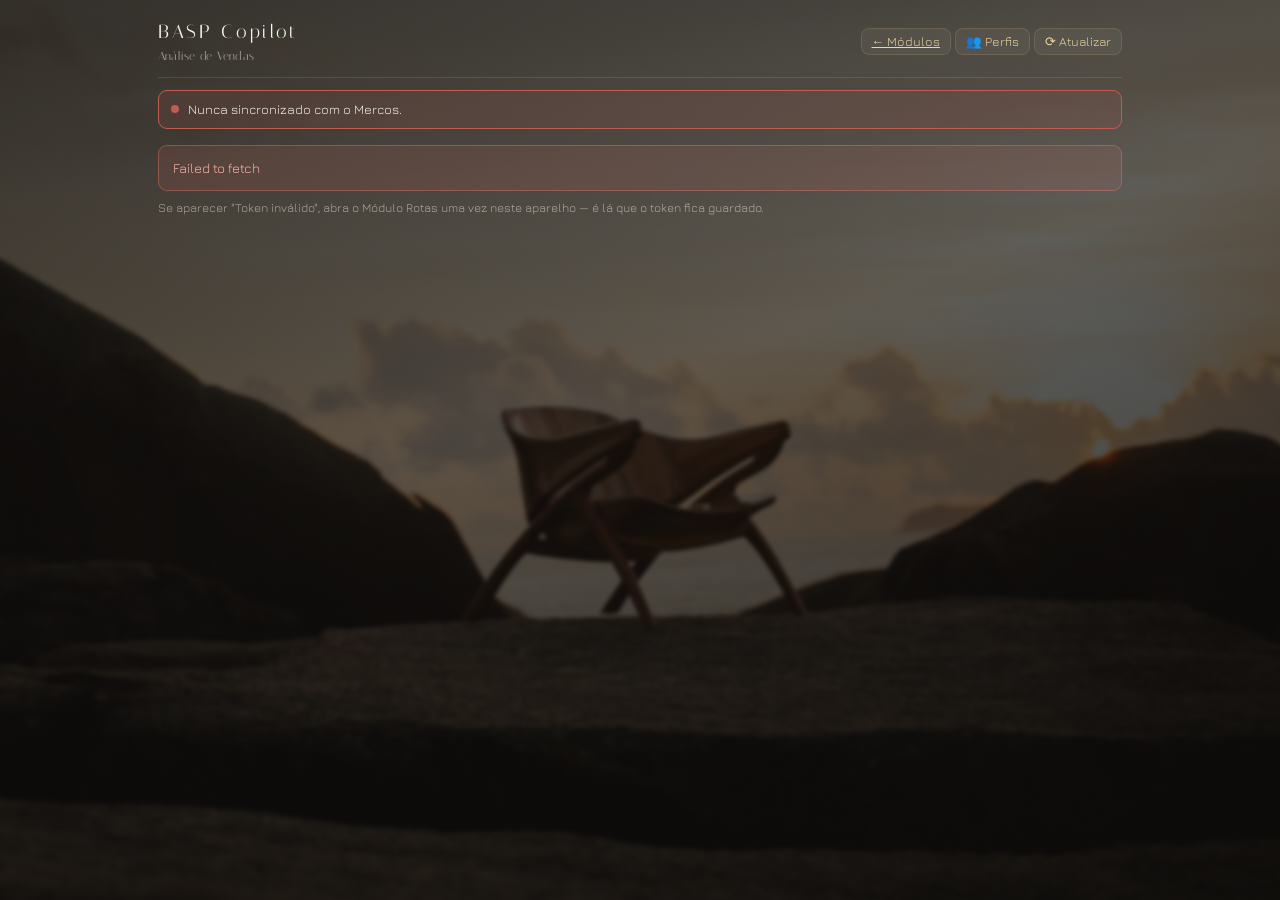
<file: modulo-vendas.html>
<!DOCTYPE html>
<html lang="pt-BR">
<head>
<meta charset="utf-8">
<meta name="viewport" content="width=device-width, initial-scale=1, viewport-fit=cover">
<title>BASP · Análise de Vendas</title>
<style>
  :root{
    --bg:#faf7f0; --card:#fffdf8; --ink:#241f19; --ink-soft:#7d7263;
    --border:#e6ddc9; --gold:#b8934f; --gold-light:#d9bd82;
    --up:#2f7d4f; --down:#b3341f; --flat:#8a8069; --new:#1a6a8f;
  }
  *{box-sizing:border-box}
  body{margin:0;background:var(--bg);color:var(--ink);
    font-family:-apple-system,BlinkMacSystemFont,'Segoe UI',Roboto,sans-serif;
    font-size:15px;line-height:1.5;-webkit-text-size-adjust:100%}
  #app{max-width:1000px;margin:0 auto;padding:18px 18px 90px}
  a{color:inherit}
  .topbar{display:flex;justify-content:space-between;align-items:center;gap:12px;flex-wrap:wrap;
    padding-bottom:12px;border-bottom:1px solid var(--border)}
  .brand{font-size:19px;font-weight:700;letter-spacing:-.01em}
  .brand small{display:block;font-size:12px;font-weight:500;color:var(--ink-soft);letter-spacing:.02em}
  .btn{border:1px solid var(--border);background:var(--card);color:var(--ink);
    padding:8px 13px;border-radius:8px;font-size:13.5px;cursor:pointer;font-family:inherit}
  .btn:hover{border-color:var(--gold)}
  .btn-primary{background:var(--gold);border-color:var(--gold);color:#fff;font-weight:600}
  .btn-sm{padding:5px 10px;font-size:12.5px}
  .nota{font-size:12px;color:var(--ink-soft);margin-top:8px}
  /* ===== SELO DE IDADE DO DADO =====
   * Entre 2 e 9 de agosto de 2026 o sync nao rodou nenhuma vez e esta tela
   * continuou mostrando numeros com cara de novos. Quem le no carro nao tem
   * como desconfiar. Este selo existe para que dado velho nunca mais pareca
   * novo: ele fica no topo, antes de qualquer numero, e muda de cor sozinho.
   * Nao usar `geradoEm` da analise aqui - aquilo e a hora em que o servidor
   * recalculou, e sobe todo dia mesmo sem nenhum contato com o Mercos. */
  .idade-dado{display:flex;align-items:center;gap:9px;margin:12px 0 0;
    padding:9px 12px;border-radius:9px;font-size:13px;
    border:1px solid var(--border);background:var(--card);color:var(--ink-soft)}
  .idade-dado .pt{width:8px;height:8px;border-radius:50%;flex:none;background:#3fa66a}
  .idade-dado b{color:var(--ink);font-weight:600}
  .idade-dado.atencao{border-color:#c99a3e;background:rgba(201,154,62,.10);color:var(--ink)}
  .idade-dado.atencao .pt{background:#c99a3e}
  .idade-dado.alerta{border-color:#c05c52;background:rgba(192,92,82,.12);color:var(--ink)}
  .idade-dado.alerta .pt{background:#c05c52;animation:pulsa 1.8s ease-in-out infinite}
  @keyframes pulsa{0%,100%{opacity:1}50%{opacity:.25}}
  /* ===== O MES POR DENTRO ===== */
  .mes{margin:16px 0 0;padding:18px 16px;border:1px solid var(--border);border-radius:12px;background:var(--card)}
  .mes h3{margin:0 0 2px;font-size:17px;letter-spacing:.01em}
  .mes .sub{font-size:12.5px;color:var(--ink-soft);margin-bottom:16px;line-height:1.5}
  .kpis{display:grid;grid-template-columns:repeat(auto-fit,minmax(158px,1fr));gap:10px;margin-bottom:18px}
  .kpi{padding:12px 13px;border:1px solid var(--border);border-radius:10px;background:rgba(255,255,255,.02)}
  .kpi .rot{font-size:10.5px;letter-spacing:.16em;text-transform:uppercase;color:var(--ink-soft)}
  .kpi .val{font-size:23px;font-weight:700;margin:5px 0 3px;letter-spacing:-.02em}
  .kpi .pe{font-size:12px;color:var(--ink-soft);line-height:1.45}
  .kpi.destaque{border-color:var(--gold)}
  .up{color:#4fbf7e}.down{color:#e0796d}.neutro{color:var(--ink-soft)}

  .barras{width:100%;height:190px;display:block;margin-bottom:6px}
  .leg{display:flex;gap:14px;flex-wrap:wrap;font-size:11.5px;color:var(--ink-soft);margin-bottom:18px}
  .leg i{display:inline-block;width:11px;height:11px;border-radius:3px;margin-right:5px;vertical-align:-1px}

  .fab-linha{display:grid;grid-template-columns:1fr auto;gap:6px 12px;align-items:baseline;
    padding:9px 0;border-top:1px solid var(--border)}
  .fab-linha .nome{font-size:13.5px;font-weight:600}
  .fab-linha .num{font-size:12.5px;color:var(--ink-soft);text-align:right;white-space:nowrap}
  .fab-linha .trilho{grid-column:1/-1;height:7px;border-radius:4px;background:rgba(255,255,255,.06);
    position:relative;overflow:hidden}
  .fab-linha .trilho i{position:absolute;left:0;top:0;bottom:0;border-radius:4px;background:var(--gold)}
  .fab-linha .trilho u{position:absolute;top:-2px;bottom:-2px;width:2px;background:var(--ink-soft);opacity:.75}

  .rm{margin-top:20px;padding-top:16px;border-top:1px solid var(--border)}
  .rm h4{margin:0 0 4px;font-size:15px}
  .rm .lead{font-size:13.5px;line-height:1.65;color:var(--ink);margin-bottom:14px}
  .rm .bloco{padding:12px 0;border-top:1px dashed var(--border)}
  .rm .bt{font-size:13.5px;font-weight:700;margin-bottom:4px}
  .rm .bx{font-size:13.5px;line-height:1.6;color:var(--ink)}
  .rm .conta{margin-top:14px;padding:13px 14px;border:1px solid var(--gold);border-radius:10px;
    background:rgba(210,175,120,.07);font-size:13.5px;line-height:1.65}
  .rm b{font-weight:700}

  .acoes{margin-top:18px;padding-top:14px;border-top:1px solid var(--border)}
  .acao{display:flex;gap:10px;padding:9px 0;font-size:13.5px;line-height:1.5}
  .acao .mk{flex:none;width:6px;height:6px;border-radius:50%;margin-top:7px;background:var(--gold)}
  .acao b{font-weight:600}

  .resumo{display:grid;grid-template-columns:repeat(auto-fit,minmax(150px,1fr));gap:10px;margin:16px 0}
  .rbox{background:var(--card);border:1px solid var(--border);border-radius:10px;padding:12px 13px}
  .rbox .rot{font-size:11px;text-transform:uppercase;letter-spacing:.05em;color:var(--ink-soft)}
  .rbox .val{font-size:19px;font-weight:700;margin-top:3px}
  .rbox .sub{font-size:12px;color:var(--ink-soft)}

  .chips{display:flex;gap:7px;flex-wrap:wrap;margin:14px 0}
  .chip{border:1px solid var(--border);background:var(--card);border-radius:99px;
    padding:6px 12px;font-size:12.5px;cursor:pointer}
  .chip.on{background:var(--gold);border-color:var(--gold);color:#fff;font-weight:600}

  .fcard{background:var(--card);border:1px solid var(--border);border-radius:11px;
    padding:13px 15px;margin-bottom:10px;cursor:pointer}
  .fcard:hover{border-color:var(--gold)}
  .fcard-top{display:flex;justify-content:space-between;align-items:baseline;gap:10px;flex-wrap:wrap}
  .fnome{font-weight:700;font-size:15.5px}
  .fvar{font-weight:700;font-size:15px;white-space:nowrap}
  .up{color:var(--up)} .down{color:var(--down)} .flat{color:var(--flat)} .new{color:var(--new)}
  .fsub{font-size:12.5px;color:var(--ink-soft);margin-top:4px}
  .barra{height:6px;background:#efe6d2;border-radius:99px;margin-top:9px;overflow:hidden;display:flex}
  .barra i{display:block;height:100%}
  .barra .a{background:linear-gradient(90deg,var(--gold),var(--gold-light))}
  .barra .b{background:#d8cdb4}
  .selo{display:inline-block;font-size:11px;padding:2px 8px;border-radius:99px;
    border:1px solid var(--border);color:var(--ink-soft);margin-left:6px}

  table{width:100%;border-collapse:collapse;font-size:13.5px;margin-top:8px}
  th,td{text-align:left;padding:8px 6px;border-bottom:1px solid var(--border)}
  th{font-size:11.5px;text-transform:uppercase;letter-spacing:.04em;color:var(--ink-soft);font-weight:600}
  td.num,th.num{text-align:right;white-space:nowrap}
  tr.clicavel{cursor:pointer}
  tr.clicavel:hover td{background:#fdf9ef}

  .sec{background:var(--card);border:1px solid var(--border);border-radius:11px;padding:14px 16px;margin:12px 0}
  .sec h3{margin:0 0 4px;font-size:14px;letter-spacing:.01em}
  .sec .desc{font-size:12.5px;color:var(--ink-soft);margin-bottom:8px}
  .lista{font-size:13.5px}
  .lista div{padding:5px 0;border-bottom:1px solid var(--border)}
  .lista div:last-child{border-bottom:0}
  .lista .cid{color:var(--ink-soft);font-size:12px}

  .acao{border-left:3px solid var(--gold);background:#fffdf6;border-radius:0 9px 9px 0;
    padding:11px 14px;margin-bottom:10px}
  .acao h4{margin:0 0 5px;font-size:14px}
  .acao p{margin:0 0 7px;font-size:13.5px}
  .pensador{font-size:12.5px;color:var(--ink-soft);border-top:1px dashed var(--border);padding-top:6px}
  .pensador b{color:var(--ink)}
  .urg{border-left-color:var(--down)}
  .opo{border-left-color:var(--new)}

  .pf{display:inline-flex;gap:4px}
  .pf b{cursor:pointer;user-select:none;border:1px solid var(--border);background:var(--card);
    border-radius:6px;padding:3px 9px;font-size:12px;font-weight:600;color:var(--ink-soft)}
  .pf b.on{background:var(--gold);border-color:var(--gold);color:#fff}
  .sug{font-size:11.5px;color:var(--ink-soft)}
  .sug em{font-style:normal;color:var(--gold)}
  .salvar{position:sticky;bottom:0;background:var(--bg);padding:12px 0;border-top:1px solid var(--border);
    display:flex;gap:10px;align-items:center}
  .vazio{color:var(--ink-soft);font-size:13.5px;padding:10px 0}
  .carregando{text-align:center;padding:50px 0;color:var(--ink-soft)}
  .erro{background:#fdeceb;border:1px solid #e8b4ac;color:#8c2a1a;
    padding:12px 14px;border-radius:9px;font-size:13.5px}

  .mapa-det{margin-top:10px;padding:10px 12px;border-radius:9px;
    background:rgba(210,175,120,.10);border:1px solid var(--border);
    display:flex;flex-wrap:wrap;gap:4px 16px;font-size:13px;align-items:baseline}
  .mapa-det b{font-size:14.5px}
  .mapa-det .cid{color:var(--ink-soft);font-size:11.5px;font-weight:400}

  .legenda{display:flex;flex-wrap:wrap;gap:6px 14px;margin:8px 0 4px;font-size:12px;
    color:var(--ink-soft)}
  .legenda .lg{display:inline-flex;align-items:center;gap:6px;white-space:nowrap}
  .legenda .lg i{width:11px;height:11px;border-radius:3px;display:inline-block;flex:none}
  .legenda .lg i.esc{width:26px;height:13px;border-radius:4px}
  .pt-marca{width:10px;height:10px;border-radius:50%;display:inline-block;margin-right:5px}

  /* ===== PAINEL GRAFICO ===== */
  .mapa{width:100%;height:auto;display:block;margin-top:6px;border-radius:10px}
  .mapa .pt{cursor:pointer}
  .mapa .pt:hover circle{opacity:.85}
  .serie{width:100%;height:auto;display:block;margin-top:6px}
  .uf-linha{display:grid;grid-template-columns:38px 1fr auto auto;gap:9px;align-items:center;
    padding:7px 0;border-bottom:1px solid var(--border);font-size:13.5px}
  .uf-linha:last-child{border-bottom:0}
  .uf-nome{font-weight:700;letter-spacing:.04em}
  .uf-barra{height:8px;background:rgba(245,240,232,.08);border-radius:99px;overflow:hidden}
  .uf-barra i{display:block;height:100%;border-radius:99px}
  .uf-val{font-variant-numeric:tabular-nums;white-space:nowrap}
  .uf-var{font-weight:700;white-space:nowrap;min-width:56px;text-align:right}
  .mx-wrap{overflow-x:auto;-webkit-overflow-scrolling:touch}
  table.mx{border-collapse:separate;border-spacing:3px;font-size:11.5px}
  .mx th{font-weight:600;color:var(--ink-soft);text-transform:none;letter-spacing:0}
  .mx-fab{text-align:left;white-space:nowrap;padding-right:8px;max-width:132px;overflow:hidden;
    text-overflow:ellipsis;border-bottom:0}
  .mx-cid{height:74px;vertical-align:bottom;border-bottom:0}
  .mx-cid span{display:inline-block;writing-mode:vertical-rl;transform:rotate(180deg);white-space:nowrap}
  .mx-cel{width:30px;height:26px;border-radius:5px;text-align:center;color:var(--text-muted);
    border-bottom:0;padding:0}
  .desc b.up{color:var(--up)} .desc b.down{color:var(--down)}
  .desc b.flat{color:var(--flat)} .desc b.new{color:var(--new)}

  @media (max-width:720px){
    #app{padding:14px 12px 80px}
    .brand{font-size:17px}
    table{font-size:12.5px}
    th,td{padding:7px 4px}
    .esconde-cel{display:none}
  }
</style>
<link href="https://fonts.googleapis.com/css2?family=Italiana&family=Jura:wght@300;400;500;600;700&family=Crimson+Pro:ital@0;1&display=swap" rel="stylesheet">
<link rel="stylesheet" href="basp-tema.css">
<script src="basp-tema.js" defer></script>
</head>
<body>
<div id="app"><div class="carregando">Carregando a análise…</div></div>

<script>
/* =====================================================================
 * BASP Copilot - MODULO ANALISE DE VENDAS
 *
 * Modulo proprio, no mesmo nivel de Rotas e Marketing - nao e um anexo do
 * Rotas. A primeira visao e por fabrica; o modulo nasceu para crescer
 * (produto, vendedor, sazonalidade) sem mexer no Rotas.
 *
 * Responde: qual fabrica esta crescendo, qual esta caindo, EM QUE CIDADE
 * isso acontece, com QUAL lojista - e o que fazer.
 *
 * A conta pesada (12 meses contra os 12 anteriores, mes a mes, por fabrica e
 * por cidade) roda no servidor, em /api/fabricas/analise. Aqui e so leitura e
 * decisao.
 *
 * O plano de acao NAO e texto decorativo: cada recomendacao nasce de uma regra
 * sobre os numeros desta fabrica, e vem ancorada em quem pensou aquilo antes.
 * ===================================================================== */

const DEFAULT_API_BASE = 'https://basp-rotas-api.onrender.com';
const API_BASE_KEY = 'basp_rotas_api_base_v1';
const API_TOKEN_KEY = 'basp_rotas_api_token_v1';

function getApiBase() { return localStorage.getItem(API_BASE_KEY) || DEFAULT_API_BASE; }
function getApiToken() { return (localStorage.getItem(API_TOKEN_KEY) || '').trim(); }

async function apiFetch(path) {
  const base = getApiBase().replace(/\/$/, '');
  const res = await fetch(base + path, {
    headers: { 'Content-Type': 'application/json', 'x-api-token': getApiToken() },
  });
  let body = null;
  try { body = await res.json(); } catch (e) { body = null; }
  if (!res.ok) throw new Error((body && body.error) || ('Erro ' + res.status + ' ao falar com o servidor.'));
  return body;
}

const state = { dados: null, erro: null, tela: 'lista', fabrica: null, cidade: null, filtro: 'todas',
  perfis: null, rascunho: null, salvando: false, msg: null, mapaSel: null, mapaCor: 'tendencia', malhas: null,
  meta: null, indic: null };

/* ---------- formatacao ---------- */
const fmtMoney = (n) => (n == null ? '--' :
  'R$ ' + Number(n).toLocaleString('pt-BR', { minimumFractionDigits: 2, maximumFractionDigits: 2 }));
const fmtCurto = (n) => {
  if (n == null) return '--';
  const v = Number(n);
  if (Math.abs(v) >= 1e6) return 'R$ ' + (v / 1e6).toLocaleString('pt-BR', { maximumFractionDigits: 1 }) + ' mi';
  if (Math.abs(v) >= 1e3) return 'R$ ' + (v / 1e3).toLocaleString('pt-BR', { maximumFractionDigits: 0 }) + ' mil';
  return fmtMoney(v);
};
const esc = (s) => String(s == null ? '' : s)
  .replace(/&/g, '&amp;').replace(/</g, '&lt;').replace(/>/g, '&gt;').replace(/"/g, '&quot;');

function classeTend(t) {
  return t === 'crescimento' ? 'up' : t === 'queda' || t === 'parou' ? 'down'
    : t === 'nova' ? 'new' : 'flat';
}
function textoVar(f) {
  if (f.tendencia === 'nova') return 'nova';
  if (f.tendencia === 'parou') return 'parou';
  if (f.variacao == null) return '--';
  return (f.variacao > 0 ? '+' : '') + f.variacao.toLocaleString('pt-BR') + '%';
}

/* =====================================================================
 * PLANO DE ACAO
 *
 * Cada regra olha um numero real desta fabrica e devolve uma recomendacao.
 * A atribuicao e honesta: o que esta entre aspas e citacao; o resto e o
 * princípio do autor resumido em uma linha. Nao invento frase de ninguem.
 * ===================================================================== */


/* ===== BANCO DE PENSADORES =====
 * Antes disto, cada situacao (queda, carteira parada, desconto, etc)
 * sempre puxava o mesmo autor e a mesma frase para o mesmo tema. Aqui
 * embaixo ficam 3-4 alternativas reais e verificadas por tema (pesquisadas,
 * nao inventadas - mesma regra da nota acima: o que esta entre aspas e
 * citacao, o resto e principio resumido em uma linha). A escolha roda de
 * forma deterministica por fabrica/mes: nao e aleatoria a cada render, e
 * nao repete sempre o mesmo nome para a mesma situacao. */
function hashSemente(s) {
  let h = 0;
  for (let i = 0; i < s.length; i += 1) h = (h * 31 + s.charCodeAt(i)) >>> 0;
  return h;
}
/* pool: filtra por tier quando informado (severidade real do numero), com
 * fallback pra lista toda se o tier nao existir no tema ou ficar vazio. */
function poolPensadores(tema, tier) {
  const banco = PENSADORES[tema];
  if (!tier) return banco;
  const filtrado = banco.filter((p) => !p.tier || p.tier === tier);
  return filtrado.length ? filtrado : banco;
}
const PENSADORES = {
  diagnostico: [
    { autor: 'Jack Welch', frase: '"Encare a realidade como ela é, não como você gostaria que fosse."', contexto: 'GE, anos 1980-90: ele não só disse isso, mediu a empresa toda em torno disso — criou a curva de vitalidade pra forçar cada gerente a separar, com número, quem estava performando de quem só estava presente.', tier: 'alta' },
    { autor: 'Sandro Magaldi', frase: null, contexto: 'Gestão do Amanhã, escrito com José Salibi Neto: o livro cita mais de 100 empresas reais que confundiram proteger o passado com gerir o presente — a metáfora do dinossauro é deles: quanto maior a queda, mais urgente admitir que o modelo antigo parou de funcionar.', tier: 'alta' },
    { autor: 'Raul Candeloro', frase: null, contexto: 'Fundou a revista VendaMais em 1994 e repete a mesma prática há 3 décadas de consultoria: antes de cobrar um indicador, perguntar o que a equipe faria diferente por causa dele — diagnóstico sem pergunta de ação vira só estatística.', tier: 'media' },
    { autor: 'Flávio Augusto', frase: null, contexto: 'Fundou a Wise Up sem curso superior, numa sala improvisada — Geração de Valor nasceu dessa prática de encarar o problema de frente, mesmo quando custava caro no curto prazo.', tier: 'media' },
    { autor: 'Raul Candeloro', frase: null, contexto: 'Princípios da Alta Performance: o CHA (conhecimento, habilidade, atitude) que ele testa em consultoria há anos começa pelo diagnóstico do que está faltando, não pela desculpa.', tier: 'leve' },
    { autor: 'Jack Welch', frase: null, contexto: 'GE: já aposentado, reconheceu que subestimou o quanto "candor" (franqueza) é raro dentro de empresa — pra ele, esconder um número fraco era o problema mais comum e mais caro dentro de uma corporação.', tier: 'leve' },
  ],
  carteiraExistente: [
    { autor: 'Marcelo Caetano', frase: null, contexto: 'VendaMais: no primeiro exercício que aplica numa empresa em queda, soma o valor perdido em clientes que já compraram e pararam — quase sempre é mais dinheiro do que toda meta de prospecção nova do ano.', tier: 'alta' },
    { autor: 'Marcelo Caetano', frase: null, contexto: 'Chega de Desconto!: criou a pirâmide de sustentação do valor depois de ver, em consultoria, empresas confundindo "cliente que sumiu" com "cliente insatisfeito com preço" — quase nunca é isso, é outro degrau da pirâmide que faltou.', tier: 'alta' },
    { autor: 'Raul Candeloro', frase: null, contexto: 'VendaMais: adverte que empresa que só mede positivação de carteira sem olhar o mix se engana — pode estar vendendo pouco pra muita gente e nem perceber quem já parou de comprar de vez.', tier: 'media' },
    { autor: 'Jeffrey Gitomer', frase: null, contexto: 'Little Red Book of Selling: regra que repete em toda palestra desde os anos 1990 — cuidar de quem já compra rende mais e custa menos do que caçar cliente novo o tempo todo.', tier: 'media' },
    { autor: 'Zig Ziglar', frase: null, contexto: 'See You at the Top: sua escada até o topo começa pelo relacionamento, não pela meta — na prática, treinava vendedor a ligar pra quem parou antes de sair batendo em porta nova.', tier: 'leve' },
    { autor: 'Raul Candeloro', frase: null, contexto: 'Princípios da Alta Performance: dentro do CHA que ensina, atitude é ligar pro cliente que sumiu antes que o concorrente ligue primeiro.', tier: 'leve' },
  ],
  perguntar: [
    { autor: 'Neil Rackham', frase: null, contexto: 'SPIN Selling nasceu de uma pesquisa real da Huthwaite com mais de 35 mil visitas de venda gravadas e analisadas — não é teoria de palestra, foi o que os dados mostraram: quem investiga com pergunta vende mais que quem argumenta.' },
    { autor: 'Neil Rackham', frase: null, contexto: 'Mesma pesquisa, outro achado: os vendedores de melhor desempenho eram consistentemente os que mais perguntavam na etapa de investigação — não os que mais falavam ou mais "vendiam".' },
    { autor: 'Thiago Concer', frase: null, contexto: 'Vendas não ocorrem por acaso: formou milhares de vendedores no Brasil repetindo a mesma prática — pergunta é a ferramenta mais poderosa porque o cliente compra pelas razões dele, não pelas do vendedor.' },
    { autor: 'Dale Carnegie', frase: null, contexto: 'Como Fazer Amigos e Influenciar Pessoas nasceu de anos dando curso presencial nos EUA nos anos 1930 — a prática que ele viu funcionar sempre foi perguntar com interesse genuíno sobre o negócio do outro antes de tentar convencer de qualquer coisa.' },
    { autor: 'Raul Candeloro', frase: null, contexto: '8 passos da venda, metodologia que virou padrão de treinamento comercial no Brasil: levantamento de necessidade vem antes da apresentação — pular essa etapa é apresentar solução pra um problema que não foi confirmado.' },
  ],
  ensinar: [
    { autor: 'Matthew Dixon e Brent Adamson', frase: null, contexto: 'The Challenger Sale nasceu de uma pesquisa da CEB (hoje Gartner) com mais de 6.000 vendedores em venda complexa — o perfil Challenger, que ensina, adapta o discurso e assume o controle da conversa, respondia por boa parte dos resultados, mais que o perfil só-relacionamento.' },
    { autor: 'Jeb Blount', frase: null, contexto: 'Fanatical Prospecting: prática que ele cobra de centenas de equipes comerciais que treinou — oportunidade parada é pipeline vazio disfarçado de sorte ruim.' },
    { autor: 'Sandro Magaldi', frase: null, contexto: 'Vendas 3.0: defende, com casos reais de empresa brasileira, que o vendedor precisa se reposicionar de tirador de pedido pra quem enxerga a oportunidade que o cliente ainda não viu.' },
    { autor: 'Aaron Ross', frase: null, contexto: 'Predictable Revenue: construído na prática dentro da Salesforce.com, onde criou o time de Cold Calling 2.0 que gerou US$ 100 milhões em receita recorrente — oportunidade previsível nasce de processo de entrada estruturado, não de lembrança de contato antigo.' },
  ],
  medirRepetir: [
    { autor: 'Raul Candeloro', frase: null, contexto: 'VendaMais: 3 décadas medindo indicador de venda no Brasil, a régua dele é sempre a mesma — medir existe pra descobrir o que funcionou e repetir, não pra decorar número.' },
    { autor: 'Raul Candeloro', frase: null, contexto: 'GEC (Gestão de Equipes Comerciais), metodologia que aplica em consultoria: indicador só vale se muda a atitude de quem olha pra ele no dia seguinte.' },
    { autor: 'Jeb Blount', frase: '"Você nunca vai atingir o pico de performance até conhecer os seus números."', contexto: 'Fanatical Prospecting: elite de vendas acompanha os próprios números como atleta de alto rendimento acompanha estatística.' },
    { autor: 'Marcelo Caetano', frase: null, contexto: 'VendaMais: em anos de consultoria, viu repetidamente que acompanhar de perto — não só medir — é o que revela onde o crescimento é real.' },
    { autor: 'John H. Patterson', frase: null, contexto: 'NCR, fim do século 19: criou o Hundred Point Club pra premiar na prática quem batia a cota todo ano — o que ele media e comparava em público, a equipe repetia.' },
  ],
  territorio: [
    { autor: 'John H. Patterson', frase: null, contexto: 'NCR, fim do século 19: foi ele quem inventou na prática o território exclusivo, a cota por vendedor e a convenção nacional de vendas — historiadores de vendas o chamam de "pai da venda profissional" porque testou tudo isso em campo antes de existir qualquer livro sobre o assunto.', tier: 'alta' },
    { autor: 'Raul Candeloro', frase: null, contexto: 'VendaMais: em décadas de consultoria em praça, viu o mesmo padrão se repetir — praça inteira em queda raramente é acaso de vários lojistas ao mesmo tempo, geralmente é concorrente novo ou ruptura de entrega.', tier: 'alta' },
    { autor: 'Jeb Blount', frase: null, contexto: 'Fanatical Prospecting: prática que ele cobra de toda equipe que treina — pipeline cheio depende de manter o roteiro ativo mesmo quando a carteira parece resolvida.', tier: 'media' },
    { autor: 'Aaron Ross', frase: null, contexto: 'Predictable Revenue: montado na prática dentro da Salesforce — praça sem cobertura estruturada repete o erro clássico de esperar o cliente aparecer sozinho.', tier: 'media' },
    { autor: 'Raul Candeloro', frase: null, contexto: '8 passos da venda: cobertura de praça é o primeiro passo da metodologia — sem visita não existe diagnóstico nem oportunidade.', tier: 'leve' },
    { autor: 'John H. Patterson', frase: null, contexto: 'NCR: o Hundred Point Club virou tradição anual da empresa por décadas — o que se media e comparava em público, se repetia.', tier: 'leve' },
  ],
  prospeccao: [
    { autor: 'Jeb Blount', frase: null, contexto: 'Fanatical Prospecting: treinou milhares de vendedores com a mesma régua — prospecção é atividade diária, não campanha de emergência quando o funil esvazia.' },
    { autor: 'Jeb Blount', frase: null, contexto: 'Fanatical Prospecting: a lei do universo da prospecção que ele repete em treinamento — nada acontece até alguém vender alguma coisa; sem entrada nova, o resto da engrenagem para.' },
    { autor: 'Aaron Ross', frase: null, contexto: 'Predictable Revenue: dentro da Salesforce, viu de perto o erro que mais tira gestor de vendas do cargo — depender de indicação e contato antigo em vez de processo de entrada.' },
    { autor: 'John H. Patterson', frase: null, contexto: 'NCR: mesmo com território garantido, exigia prospecção contínua — território sem prospecção virava território apenas administrado, nunca conquistado de novo.' },
  ],
  concentracao: [
    { autor: 'Aaron Ross', frase: null, contexto: 'Predictable Revenue: dentro da Salesforce, viu o risco na prática — com uma ou duas contas sustentando a receita, não sobra margem de erro; por isso construiu um processo de entrada constante em vez de depender de poucos contratos grandes.', tier: 'alta' },
    { autor: 'Sandro Magaldi', frase: null, contexto: 'Gestão do Amanhã: com mais de 100 casos reais de empresa citados no livro, o padrão se repete — negócio que não gera negócio novo não se resolve cortando custo, se resolve diversificando fonte de receita.', tier: 'alta' },
    { autor: 'Raul Candeloro', frase: null, contexto: 'VendaMais: décadas vendo o mesmo erro em consultoria — carteira concentrada em poucos nomes é indicador de risco antes de ser indicador de sucesso.', tier: 'media' },
    { autor: 'Marcelo Caetano', frase: null, contexto: 'VendaMais: proteger poucos clientes grandes sem cultivar os médios é, na experiência dele com centenas de empresas, a forma mais comum de fragilizar a carteira.', tier: 'media' },
    { autor: 'Aaron Ross', frase: null, contexto: 'Predictable Revenue: mesmo carteira relativamente diversificada precisa de funil de entrada constante, senão vira concentração no ano seguinte.', tier: 'leve' },
    { autor: 'Raul Candeloro', frase: null, contexto: 'Curva ABC de clientes: útil pra enxergar concentração, mas ele mesmo alerta — perigosa se vira desculpa pra parar de abrir conta nova.', tier: 'leve' },
  ],
  desconto: [
    { autor: 'Thiago Concer', frase: null, contexto: 'Vendas não ocorrem por acaso: formou equipes comerciais pelo Brasil repetindo o mesmo princípio — desconto é a saída de quem não construiu valor antes de falar preço.' },
    { autor: 'Marcelo Caetano', frase: null, contexto: 'Chega de Desconto!: escreveu o livro depois de ver, em consultoria, empresa atrás de empresa perdendo margem sem construir valor — ser agressivo na forma de vender, não no preço.' },
    { autor: 'Jeffrey Gitomer', frase: null, contexto: 'Little Red Book of Selling: regra que repete desde os anos 1990 em palestra — quem vende ideia não depende de preço; quem só fala preço já ficou sem argumento.' },
    { autor: 'Marcelo Caetano', frase: null, contexto: 'Chega de Desconto!: viu, em dezenas de empresas que consultou, o mesmo ciclo — desconto dado sem critério virava expectativa do cliente e hábito da equipe, difícil de reverter depois.' },
    { autor: 'Sandro Magaldi', frase: null, contexto: 'Vendas 3.0: defende que reposicionar a venda em valor, não em preço, é o que separa, na prática, o vendedor consultor do tirador de pedido.' },
  ],
  eloHumano: [
    { autor: 'Jeffrey Gitomer', frase: '"As pessoas não gostam que vendam para elas, mas adoram comprar."', contexto: 'Little Red Book of Selling. Complementado por Dale Carnegie: interesse sincero pelo negócio do outro abre mais portas que técnica.' },
    { autor: 'Dale Carnegie', frase: null, contexto: 'Como Fazer Amigos e Influenciar Pessoas: ensinava isso literalmente em sala de aula nos anos 1930 — interesse genuíno pelo negócio do outro abre mais portas em dois meses do que tentar ser interessante em dois anos.' },
    { autor: 'Zig Ziglar', frase: null, contexto: 'See You at the Top: sua escada até o topo começa pela autoimagem e pelo relacionamento — em décadas de palestra, defendia que vender é consequência de ajudar, não o contrário.' },
    { autor: 'Marcelo Caetano', frase: null, contexto: 'VendaMais: o título de um dos livros dele resume a prática — Vendedor Fiel, Cliente Fiel: o vínculo humano sustenta a recompra muito depois do argumento técnico ser esquecido.' },
    { autor: 'Zig Ziglar', frase: null, contexto: 'Princípio que repetiu a vida toda em palestra — ajudar o outro a conseguir o que ele quer é o que garante, no fim, conseguir o que você quer.' },
  ],
};
function pensadorA(tema, semente, tier) {
  const pool = poolPensadores(tema, tier);
  const p = pool[hashSemente(String(semente)) % pool.length];
  return { autor: p.autor, frase: p.frase, contexto: p.contexto };
}
function pensadorB(tema, semente, tier) {
  const pool = poolPensadores(tema, tier);
  const p = pool[hashSemente(String(semente) + ':b') % pool.length];
  return { autor: p.autor, frase: p.frase, ctx: p.contexto };
}

function planoDaFabrica(f) {
  const acoes = [];
  const perdidos = f.perdidos || [];
  const quedas = f.quedas || [];
  const novos = f.novos || [];
  const oport = f.oportunidades || [];
  const cidadesEmQueda = (f.cidades || []).filter((c) => c.tendencia === 'queda' || c.tendencia === 'parou');
  const cidadesCrescendo = (f.cidades || []).filter((c) => c.tendencia === 'crescimento' || c.tendencia === 'nova');
  const perdaReais = perdidos.reduce((s, p) => s + (p.anterior || 0), 0)
    + quedas.reduce((s, p) => s + ((p.anterior || 0) - (p.atual || 0)), 0);

  /* 1. Encarar o número antes de explicá-lo */
  if (f.tendencia === 'queda' || f.tendencia === 'parou') {
    acoes.push({
      tipo: 'urg',
      titulo: 'Encare a queda antes de justificá-la',
      texto: `Esta fábrica caiu de ${fmtMoney(f.total12ant)} para ${fmtMoney(f.total12)} — `
        + `${textoVar(f)} em 12 meses. Antes de falar em mercado, crise ou preço, `
        + `identifique <b>onde exatamente</b> o dinheiro sumiu: são `
        + `${perdidos.length} loja(s) que pararam e ${quedas.length} que reduziram forte. `
        + `Isso dá ${fmtMoney(perdaReais)} de perda rastreável. O resto é hipótese.`,
      ...pensadorA('diagnostico', f.nome + ':1', (f.tendencia === 'parou' || (f.variacao != null && f.variacao <= -40)) ? 'alta' : (f.variacao != null && f.variacao <= -15) ? 'media' : 'leve'),
    });
  }

  /* 2. Recuperar quem parou custa menos que conquistar */
  if (perdidos.length) {
    const top = perdidos.slice(0, 3).map((p) => `${p.cliente} (${fmtCurto(p.anterior)})`).join(', ');
    acoes.push({
      tipo: 'urg',
      titulo: `${perdidos.length} loja(s) compravam e pararam`,
      texto: `Maiores: ${esc(top)}. Estas lojas já conheciam o produto, já tinham `
        + `mostruário e já tinham vendido. Recuperar cliente que parou custa uma fração `
        + `de abrir cliente novo — e a conversa começa de um lugar melhor: "sumiu por quê?".`,
      ...pensadorA('carteiraExistente', f.nome + ':2', perdidos.length >= 5 ? 'alta' : perdidos.length >= 2 ? 'media' : 'leve'),
    });
  }

  /* 3. Perguntar em vez de argumentar */
  if (quedas.length) {
    acoes.push({
      tipo: '',
      titulo: `${quedas.length} loja(s) reduziram mais de 30%`,
      texto: 'Queda sem parada costuma ser troca de fornecedor em silêncio — a loja '
        + 'substituiu parte do mix. Não chegue defendendo a fábrica. Pergunte o que mudou '
        + 'na exposição, o que entrou no lugar e o que o consumidor final passou a pedir. '
        + 'Deixe o lojista dimensionar o próprio problema em voz alta.',
      ...pensadorA('perguntar', f.nome + ':3'),
    });
  }

  /* 4. Oportunidade concreta: elegível que nunca comprou */
  if (oport.length) {
    const cidades = [...new Set(oport.map((o) => o.cidade))].slice(0, 4).join(', ');
    acoes.push({
      tipo: 'opo',
      titulo: `${oport.length} loja(s) marcadas como elegíveis e que nunca compraram`,
      texto: `Concentradas em ${esc(cidades)}. Você já disse que esta fábrica cabe nessas lojas — `
        + 'falta a conversa. Não chegue com catálogo: chegue com o que você aprendeu vendendo '
        + 'esta fábrica em lojas parecidas na mesma praça. Informação que o lojista não tem vale '
        + 'mais que desconto.',
      ...pensadorA('ensinar', f.nome + ':4'),
    });
  }

  /* 5. Onde está crescendo: repetir o que funciona */
  if (cidadesCrescendo.length && f.total12 > 0) {
    const c = cidadesCrescendo[0];
    acoes.push({
      tipo: '',
      titulo: `${esc(c.cidade)} está puxando para cima`,
      texto: `${esc(c.cidade)} fez ${fmtMoney(c.total12)} contra ${fmtMoney(c.total12ant)}. `
        + 'Antes de tentar consertar a praça ruim, descubra o que está sendo feito de diferente '
        + 'aqui — que produto puxa, que argumento pega, que prazo destrava — e leve isso '
        + 'para as outras cidades. Padrão que funciona se copia.',
      ...pensadorA('medirRepetir', f.nome + ':5'),
    });
  }

  /* 6. Cidade em queda com carteira viva */
  if (cidadesEmQueda.length) {
    const c = cidadesEmQueda[0];
    acoes.push({
      tipo: 'urg',
      titulo: `${esc(c.cidade)} está drenando o resultado`,
      texto: `${esc(c.cidade)}: ${fmtMoney(c.total12)} contra ${fmtMoney(c.total12ant)}. `
        + `${c.perdidos.length} loja(s) pararam nesta praça. Uma cidade inteira caindo raramente `
        + 'é coincidência de lojistas — costuma ser concorrente novo, ruptura de entrega ou '
        + 'mostruário envelhecido. Vá até lá com hipótese, não com planilha.',
      ...pensadorA('territorio', f.nome + ':6', (c.perdidos.length >= 3 || (c.total12ant && c.total12 / c.total12ant <= 0.6)) ? 'alta' : (c.total12ant && c.total12 / c.total12ant <= 0.85) ? 'media' : 'leve'),
    });
  }

  /* 7. Fábrica sem entrada de cliente novo */
  if (!novos.length && f.total12 > 0) {
    acoes.push({
      tipo: '',
      titulo: 'Nenhuma loja nova em 12 meses',
      texto: 'Esta fábrica está vivendo exclusivamente da base atual. Toda carteira perde '
        + 'clientes por motivos que não dependem de você — mudança de dono, fechamento, '
        + 'reposicionamento. Sem entrada nova, a curva só tem um caminho. '
        + 'O vazio de prospecção de hoje é a queda de faturamento daqui a seis meses.',
      ...pensadorA('prospeccao', f.nome + ':7'),
    });
  }

  /* 8. Concentração de risco */
  if (f.clientes12 > 0 && f.clientes12 <= 3 && f.total12 > 0) {
    acoes.push({
      tipo: 'urg',
      titulo: `Faturamento concentrado em ${f.clientes12} loja(s)`,
      texto: 'Se uma dessas lojas parar, a fábrica inteira despenca na sua carteira. '
        + 'Concentração assim não é força de relacionamento, é fragilidade estrutural. '
        + 'Vale abrir pelo menos duas lojas novas antes que a decisão seja tomada por você.',
      ...pensadorA('concentracao', f.nome + ':8', f.clientes12 === 1 ? 'alta' : f.clientes12 === 2 ? 'media' : 'leve'),
    });
  }

  /* 9. Ticket e a tentação do desconto */
  if (f.pedidos12 > 0) {
    acoes.push({
      tipo: '',
      titulo: `Ticket médio de ${fmtMoney(f.ticket12)} em ${f.pedidos12} pedido(s)`,
      texto: 'Quando a fábrica pressiona por volume, o caminho curto é desconto — e desconto '
        + 'come a comissão antes de comer a margem da fábrica. O caminho longo é mix: '
        + 'mais itens no mesmo pedido, com o mesmo frete e a mesma visita.',
      ...pensadorA('desconto', f.nome + ':9'),
    });
  }

  /* 10. O elo humano */
  acoes.push({
    tipo: '',
    titulo: 'A visita antes do pedido',
    texto: 'O lojista não decide sozinho pelo catálogo: decide pela confiança em quem atende. '
      + 'Numa representação, sua vantagem sobre a fábrica que vende direto é justamente estar '
      + 'na loja, conhecer a vitrine e saber o que encalhou.',
    ...pensadorA('eloHumano', f.nome + ':10'),
  });

  return acoes;
}

function renderAcoes(acoes) {
  if (!acoes.length) return '<div class="vazio">Sem recomendação para esta fábrica.</div>';
  return acoes.map((a) => `
    <div class="acao ${a.tipo}">
      <h4>${a.titulo}</h4>
      <p>${a.texto}</p>
      <div class="pensador">
        <b>${esc(a.autor)}</b>${a.frase ? ' — ' + esc(a.frase) : ''}
        ${a.contexto ? '<br>' + esc(a.contexto) : ''}
      </div>
    </div>`).join('');
}

/* ---------- telas ---------- */

const FILTROS = {
  todas:       { rot: 'Todas',            ok: () => true },
  crescimento: { rot: 'Em crescimento',   ok: (f) => f.tendencia === 'crescimento' || f.tendencia === 'nova' },
  queda:       { rot: 'Em queda',         ok: (f) => f.tendencia === 'queda' },
  parou:       { rot: 'Pararam',          ok: (f) => f.tendencia === 'parou' },
  oport:       { rot: 'Com oportunidade', ok: (f) => (f.oportunidades || []).length > 0 },
  perdas:      { rot: 'Perderam loja',    ok: (f) => (f.perdidos || []).length > 0 },
};

function renderTopo() {
  return `<div class="topbar">
    <div class="brand">BASP Copilot<small>Análise de Vendas</small></div>
    <div>
      <a class="btn btn-sm" href="./index.html">← Módulos</a>
      <button class="btn btn-sm" id="btn-perfis">👥 Perfis</button>
      <button class="btn btn-sm" id="btn-recarregar">⟳ Atualizar</button>
    </div>
  </div>
  ${renderIdade()}`;
}

/* ===== IDADE DO DADO =====
 *
 * A pergunta que esta tela precisa responder antes de qualquer numero:
 * "isso aqui e de agora ou de semana passada?"
 *
 * A fonte e `meta.lastSync` - o instante em que a extensao falou com o Mercos
 * pela ultima vez. NAO e `geradoEm` da analise: aquele campo e a hora em que o
 * servidor recalculou o cache e sobe todo dia mesmo com o PC do escritorio
 * desligado. Foi exatamente essa confusao que deixou a tela parecer viva
 * durante os nove dias de agosto em que nada sincronizou.
 *
 * Faixas: ate 2h e rotina; ate 24h e normal mas ja vale dizer a hora; passou
 * de 24h vira ambar; passou de 72h vira vermelho piscando, porque a essa
 * altura a causa quase sempre e uma so - o PC do escritorio esta desligado.
 */
function idadeDoDado() {
  const m = state.meta || {};

  /* ===== POR QUE ESTE SELO MUDOU EM 31/08/2026 =====
   *
   * Ele lia `meta.lastSync` - a hora da ULTIMA TENTATIVA de sincronizar. Só
   * que tentar nao e conseguir. Em 22/08 o token do GitHub expirou e a API
   * parou de GRAVAR: a extensao continuou buscando no Mercos a cada 10
   * minutos, o `lastSync` continuou avancando na memoria do servidor, e o
   * selo seguiu dizendo "agora mesmo" por NOVE DIAS enquanto a tela mostrava
   * numeros de 22/08. R$ 256 mil de venda invisiveis.
   *
   * A licao: o selo tem que medir a idade do NUMERO QUE ESTA NA TELA, nao a
   * idade da ultima tentativa. Entao a fonte passa a ser
   * `indicadores.atualizadoEm` - o instante em que o dado exibido foi de fato
   * gravado.
   *
   * E a distancia entre os dois vira diagnostico: se o sistema tenta ha horas
   * e nao grava, isso tem nome e aparece em vermelho. */
  const gravado = (state.indic && state.indic.atualizadoEm) || null;
  const tentado = m.lastSync || null;

  if (gravado && tentado) {
    const atraso = new Date(tentado).getTime() - new Date(gravado).getTime();
    if (atraso > 3 * 3600 * 1000) {
      const h = Math.floor(atraso / 3600000);
      const d = Math.floor(h / 24);
      const quanto = d >= 1 ? (d + (d > 1 ? ' dias' : ' dia')) : (h + 'h');
      const q = new Intl.DateTimeFormat('pt-BR', {
        timeZone: 'America/Sao_Paulo', day: '2-digit', month: '2-digit', hour: '2-digit', minute: '2-digit',
      }).format(new Date(gravado));
      return {
        nivel: 'alerta',
        texto: '<b>Sincronizando mas não gravando há ' + quanto + '.</b> Os números abaixo são de '
          + q + ' e não avançam. Causa quase sempre a mesma: credencial do servidor expirada.',
        quando: new Date(gravado),
      };
    }
  }

  const iso = gravado || tentado;
  if (!iso) return { nivel: 'alerta', texto: 'Nunca sincronizado com o Mercos.', quando: null };

  const quando = new Date(iso);
  if (isNaN(quando)) return { nivel: 'alerta', texto: 'Data do último sync ilegível.', quando: null };

  const min = Math.max(0, Math.round((Date.now() - quando.getTime()) / 60000));
  const horas = min / 60;

  /* Hora local de Sao Paulo, sempre - nunca toISOString, que joga o dia para
   * tras depois das 21h e faz "hoje" virar "ontem" na tela do Bruno. */
  const hora = new Intl.DateTimeFormat('pt-BR', {
    timeZone: 'America/Sao_Paulo', hour: '2-digit', minute: '2-digit',
  }).format(quando);
  const dia = new Intl.DateTimeFormat('pt-BR', {
    timeZone: 'America/Sao_Paulo', day: '2-digit', month: '2-digit',
  }).format(quando);

  if (horas < 2) {
    const q = min < 1 ? 'agora mesmo' : min < 60 ? `há ${min} min` : 'há 1 hora';
    return { nivel: 'ok', texto: `Dados do Mercos <b>${q}</b> · ${hora}`, quando };
  }
  if (horas < 24) {
    /* Menos de 24h nao quer dizer "hoje": as 3h da manha, um sync das 23h de
     * ontem tem 4 horas de idade e ainda assim e de ontem. Comparar o dia do
     * calendario em Sao Paulo, nunca so a diferenca em horas. */
    const diaDe = (d) => new Intl.DateTimeFormat('en-CA', { timeZone: 'America/Sao_Paulo' }).format(d);
    const rotulo = diaDe(quando) === diaDe(new Date(Date.now())) ? 'hoje' : 'ontem';
    return { nivel: 'ok', texto: `Dados do Mercos de <b>${rotulo}, ${hora}</b>`, quando };
  }

  const dias = Math.floor(horas / 24);
  if (horas < 72) {
    return {
      nivel: 'atencao',
      texto: `Dados de <b>${dia}, ${hora}</b> — ${dias} dia${dias > 1 ? 's' : ''} sem sincronizar. `
        + 'Os números abaixo não incluem o que a Gisele lançou depois disso.',
      quando,
    };
  }
  return {
    nivel: 'alerta',
    texto: `<b>${dias} dias sem sincronizar</b> (último: ${dia}, ${hora}). `
      + 'Não decida visita por esta tela. Quase sempre é o PC do escritório desligado.',
    quando,
  };
}

/* ===== O MES POR DENTRO =====
 *
 * Vinha faltando a pergunta que o Bruno faz todo dia na estrada: quanto entrou
 * hoje, quanto ja tem no mes, e isso esta acima ou abaixo do normal. A tela so
 * sabia responder em janela de 12 meses.
 *
 * DE ONDE VEM O OBJETIVO. O Mercos nao tem meta cadastrada - objetivo_do_dia
 * e objetivo_do_mes voltam nulos. Entao a regua nasce do proprio historico:
 * a media do MESMO MES nos 3 anos anteriores, fabrica a fabrica.
 *
 * Tres anos, e nao todos os disponiveis, por decisao do Bruno em 10/08/2026:
 * agosto de 2021 fez R$ 2,9 mi contra R$ 832 mil em 2025. Misturar os dois
 * cria o alvo de uma empresa que nao existe mais, e o painel viraria derrota
 * diaria - numero que desanima nao corrige rota.
 *
 * SEM DESCONTAR FIM DE SEMANA, tambem por decisao dele: sabado e domingo
 * represam pedido que a Gisele lanca na segunda. Tirar esses dias da conta
 * inflaria o objetivo diario e faria toda segunda parecer fracasso.
 *
 * SO FABRICAS ATIVAS entram no alvo. Cobrar receita que nao tem como voltar e
 * inventar divida. "Ativa" aqui e a mesma definicao do resto do modulo:
 * faturou nos ultimos 12 meses. A definicao mora num lugar so.
 *
 * A PROJECAO NAO E PROMESSA. tendencia e regra de tres do ritmo ate agora.
 * No dia 3 ela oscila muito; a tela avisa isso em vez de fingir precisao.
 */

/* Nomes vem de duas fontes: o widget do Mercos manda a razao social
 * ("DELTA MOVEIS INTERIORES LTDA") e a analise usa o nome curto. Sem esta
 * normalizacao a Delta aparece como fabrica sem objetivo e o alvo do mes sai
 * menor do que e. */
function chaveFab(nome) {
  return String(nome || '')
    .normalize('NFD').replace(/[\u0300-\u036f]/g, '')
    .toUpperCase()
    .replace(/\b(LTDA|ME|EPP|EIRELI|S\/?A)\b/g, '')
    .replace(/[^A-Z0-9 ]/g, ' ')
    .replace(/\s+/g, ' ')
    .trim();
}

function calcMes() {
  const ind = state.indic;
  if (!ind || ind.vazio || !Array.isArray(ind.dias) || !ind.dias.length) return null;

  const hoje = new Intl.DateTimeFormat('en-CA', { timeZone: 'America/Sao_Paulo' }).format(new Date());
  const diaHoje = Number(hoje.slice(8, 10));
  const doMesAtual = ind.mes === hoje.slice(0, 7);

  const dias = ind.dias.slice().sort((a, b) => (a.dia < b.dia ? -1 : 1));
  const diasDoMes = (ind.base && ind.base.diasDoMes) || dias.length;
  const corridos = doMesAtual ? Math.min(diaHoje, diasDoMes) : diasDoMes;

  const ate = (n) => dias.slice(0, n).reduce((s, d) => s + (d.valor || 0), 0);
  const acumulado = ate(corridos);
  const hojeValor = (dias.find((d) => d.dia === hoje) || {}).valor || 0;

  const anoPassadoMes = dias.reduce((s, d) => s + (d.anoPassado || 0), 0);
  const anoPassadoAte = dias.slice(0, corridos).reduce((s, d) => s + (d.anoPassado || 0), 0);

  /* Ativas: as que a propria analise ja mostra com faturamento nos 12 meses. */
  const ativas = new Set(
    ((state.dados && state.dados.fabricas) || [])
      .filter((f) => !f.arquivada && (f.total12 || 0) > 0)
      .map((f) => chaveFab(f.nome))
  );

  const realizadoPorFab = {};
  (ind.fabricas || []).forEach((f) => { realizadoPorFab[chaveFab(f.nome)] = (realizadoPorFab[chaveFab(f.nome)] || 0) + (f.valor || 0); });

  const base = (ind.base && ind.base.fabricas) || [];
  const linhas = [];
  const vistos = new Set();
  base.forEach((b) => {
    const k = chaveFab(b.nome);
    if (!ativas.has(k)) return;              // fabrica que parou nao gera alvo
    vistos.add(k);
    linhas.push({ nome: b.nome, alvo: b.media || 0, feito: realizadoPorFab[k] || 0 });
  });
  /* Vendeu este mes mas nao tem historico no mesmo mes: entra com alvo zero,
   * senao some da tela justamente quem esta trazendo dinheiro novo. */
  (ind.fabricas || []).forEach((f) => {
    const k = chaveFab(f.nome);
    if (vistos.has(k)) return;
    vistos.add(k);
    linhas.push({ nome: f.nome, alvo: 0, feito: f.valor || 0 });
  });
  linhas.sort((a, b) => (b.alvo + b.feito) - (a.alvo + a.feito));

  const objetivoMes = linhas.reduce((s, l) => s + l.alvo, 0);
  const objetivoDia = diasDoMes ? objetivoMes / diasDoMes : 0;
  const esperadoAte = objetivoDia * corridos;
  const tendencia = corridos ? (acumulado / corridos) * diasDoMes : 0;
  const faltam = Math.max(0, diasDoMes - corridos);
  const precisaPorDia = faltam ? Math.max(0, objetivoMes - acumulado) / faltam : 0;

  return {
    mes: ind.mes, dias, diasDoMes, corridos, faltam, doMesAtual,
    hojeValor, acumulado, objetivoMes, objetivoDia, esperadoAte, tendencia, precisaPorDia,
    anoPassadoMes, anoPassadoAte, linhas, anos: (ind.base && ind.base.anos) || [],
    atualizadoEm: ind.atualizadoEm || null,
  };
}

/* Barras do mes: uma coluna por dia. Barra cheia e o realizado; o traco claro
 * atras e o mesmo dia do ano passado; a linha horizontal e o objetivo diario.
 * Dias futuros ficam so com a sombra do ano passado - da para ver o que
 * costuma vir pela frente sem fingir que ja veio. */
function renderBarras(m) {
  const L = 26, R = 8, T = 10, B = 20, W = 700, H = 190;
  const larg = (W - L - R) / m.diasDoMes;
  const teto = Math.max(
    ...m.dias.map((d) => Math.max(d.valor || 0, d.anoPassado || 0)),
    m.objetivoDia * 1.4, 1
  );
  const y = (v) => T + (H - T - B) * (1 - v / teto);

  const cols = m.dias.map((d, i) => {
    const x = L + i * larg;
    const n = Number(d.dia.slice(8, 10));
    const passou = !m.doMesAtual || n <= m.corridos;
    const w = Math.max(2, larg - 3);
    const ap = d.anoPassado || 0;
    const at = d.valor || 0;
    const cor = at >= m.objetivoDia ? '#4fbf7e' : '#c9a24a';
    return `
      ${ap ? `<rect x="${x + 1}" y="${y(ap)}" width="${w}" height="${H - B - y(ap)}" fill="currentColor" opacity=".13" rx="2"/>` : ''}
      ${passou && at ? `<rect x="${x + 1}" y="${y(at)}" width="${w}" height="${H - B - y(at)}" fill="${cor}" rx="2"/>` : ''}
      ${n % 5 === 0 || n === 1 ? `<text x="${x + larg / 2}" y="${H - 6}" font-size="9" fill="currentColor" opacity=".55" text-anchor="middle">${n}</text>` : ''}`;
  }).join('');

  return `<svg class="barras" viewBox="0 0 ${W} ${H}" preserveAspectRatio="none" role="img"
    aria-label="Venda dia a dia do mes">
    ${cols}
    <line x1="${L}" x2="${W - R}" y1="${y(m.objetivoDia)}" y2="${y(m.objetivoDia)}"
      stroke="currentColor" stroke-opacity=".5" stroke-dasharray="4 4"/>
    <line x1="${L}" x2="${W - R}" y1="${H - B}" y2="${H - B}" stroke="currentColor" stroke-opacity=".25"/>
  </svg>`;
}

/* O que fazer. Cada frase nasce de uma comparacao entre dois numeros desta
 * tela - nada de conselho generico. Se nao houver nada digno de nota, e melhor
 * a lista vir curta do que inventar recomendacao. */
function acoesDoMes(m) {
  const A = [];
  const dif = m.acumulado - m.esperadoAte;

  if (m.faltam && m.precisaPorDia > 0) {
    A.push(`Faltam <b>${m.faltam} dia${m.faltam > 1 ? 's' : ''}</b> e <b>${fmtMoney(Math.max(0, m.objetivoMes - m.acumulado))}</b> para igualar a média dos ${m.anos.length} anos. Dá <b>${fmtMoney(m.precisaPorDia)} por dia</b> — hoje o ritmo é ${fmtMoney(m.corridos ? m.acumulado / m.corridos : 0)}.`);
  }

  const paradas = m.linhas.filter((l) => l.alvo > 0 && l.feito === 0).sort((a, b) => b.alvo - a.alvo).slice(0, 3);
  if (paradas.length) {
    A.push(`Sem <u>nenhum</u> pedido este mês, mas com histórico: <b>${paradas.map((p) => p.nome).join(', ')}</b>. Só a primeira vale ${fmtMoney(paradas[0].alvo)} de média — é a maior alavanca isolada da tela.`);
  }

  const atrasadas = m.linhas
    .filter((l) => l.alvo > 0 && l.feito > 0 && l.feito < l.alvo * (m.corridos / m.diasDoMes) * 0.7)
    .sort((a, b) => (b.alvo - b.feito) - (a.alvo - a.feito)).slice(0, 3);
  if (atrasadas.length) {
    A.push(`Abaixo do próprio ritmo: ${atrasadas.map((f) => `<b>${f.nome}</b> (${fmtCurto(f.feito)} de ${fmtCurto(f.alvo)})`).join(' · ')}.`);
  }

  const adiante = m.linhas.filter((l) => l.alvo > 0 && l.feito >= l.alvo).sort((a, b) => (b.feito - b.alvo) - (a.feito - a.alvo)).slice(0, 2);
  if (adiante.length) {
    A.push(`Já passaram a média do mês inteiro: ${adiante.map((f) => `<b>${f.nome}</b> (${fmtCurto(f.feito)})`).join(' · ')}. Vale entender o que mudou aí e repetir nas outras praças.`);
  }

  const novas = m.linhas.filter((l) => l.alvo === 0 && l.feito > 0);
  if (novas.length) {
    A.push(`Receita nova, sem histórico neste mês: ${novas.map((f) => `<b>${f.nome}</b> (${fmtCurto(f.feito)})`).join(' · ')}. Não estava no alvo e entrou mesmo assim.`);
  }

  if (m.anoPassadoAte) {
    const v = Math.round(((m.acumulado - m.anoPassadoAte) / m.anoPassadoAte) * 100);
    A.push(`Contra o mesmo trecho do ano passado: <b class="${v >= 0 ? 'up' : 'down'}">${v >= 0 ? '+' : ''}${v}%</b> (${fmtCurto(m.acumulado)} contra ${fmtCurto(m.anoPassadoAte)}).`);
  }

  if (dif < 0 && m.corridos <= 3) {
    A.push('Só passaram poucos dias do mês — a projeção ainda balança muito. Não vale mudar rota por ela ainda.');
  }
  return A;
}

/* ===== RESUMO DO MES =====
 *
 * O mesmo texto que eu escrevia na conversa, agora gerado pela tela e refeito
 * a cada leitura. Cada bloco nasce de uma comparacao entre numeros desta
 * pagina - nenhuma frase e fixa.
 *
 * ATRIBUICAO HONESTA, a mesma regra do plano por fabrica: o que esta entre
 * aspas e citacao real; o resto e o principio do autor resumido em uma linha.
 * Nao invento frase de ninguem.
 *
 * O bloco de conquistas vem PRIMEIRO quando existe. Painel que so cobra vira
 * painel que nao se abre.
 */

/* Dias uteis que ainda restam. O objetivo se espalha pelos 31 dias (decisao do
 * Bruno: fim de semana represa e cai na segunda), mas na hora de planejar a
 * agenda o que importa e quantos dias de trabalho sobraram de verdade. */
function diasUteisRestantes(m) {
  let n = 0;
  for (let d = m.corridos + 1; d <= m.diasDoMes; d += 1) {
    const dt = new Date(m.mes + '-' + String(d).padStart(2, '0') + 'T12:00:00Z');
    const s = dt.getUTCDay();
    if (s !== 0 && s !== 6) n += 1;
  }
  return n;
}

function renderResumo(m) {
  const selo = new Date().getFullYear() + '-' + new Date().getMonth();
  const B = [];
  const falta = Math.max(0, m.objetivoMes - m.acumulado);
  const deficit = m.esperadoAte - m.acumulado;
  const uteis = diasUteisRestantes(m);
  const comMovimento = m.dias.slice(0, m.corridos).filter((d) => (d.valor || 0) > 0).length;
  const semMovimento = m.corridos - comMovimento;
  const porUtil = uteis ? falta / uteis : 0;

  const linhas = m.linhas.filter((l) => l.alvo > 0);
  const gaps = linhas.map((l) => ({ ...l, gap: Math.max(0, l.alvo - l.feito) }))
    .sort((a, b) => b.gap - a.gap);

  /* --- conquistas: o que ja foi batido --- */
  const batidas = linhas.filter((l) => l.feito >= l.alvo);
  const diasAcima = m.dias.slice(0, m.corridos).filter((d) => (d.valor || 0) >= m.objetivoDia).length;
  const varAno = m.anoPassadoAte ? Math.round(((m.acumulado - m.anoPassadoAte) / m.anoPassadoAte) * 100) : null;

  const conq = [];
  if (batidas.length) {
    conq.push(`<b>${batidas.length} fábrica${batidas.length > 1 ? 's' : ''} já bateu a meta do mês inteiro</b>: `
      + batidas.map((l) => `${esc(l.nome)} (${fmtCurto(l.feito)} de ${fmtCurto(l.alvo)})`).join(' · ') + '.');
  }
  const quase = linhas.filter((l) => l.feito < l.alvo && l.feito >= l.alvo * 0.9);
  if (quase.length) {
    conq.push(`A menos de 10% da meta: ${quase.map((l) => `<b>${esc(l.nome)}</b> (falta ${fmtCurto(l.alvo - l.feito)})`).join(' · ')}.`);
  }
  if (diasAcima) {
    conq.push(`<b>${diasAcima} de ${m.corridos} dias</b> fecharam acima do objetivo diário de ${fmtCurto(m.objetivoDia)}.`);
  }
  if (varAno != null && varAno > 0) {
    conq.push(`Contra o mesmo trecho do ano passado: <b class="up">+${varAno}%</b> — ${fmtCurto(m.acumulado)} contra ${fmtCurto(m.anoPassadoAte)}.`);
  }
  if (m.acumulado >= m.objetivoMes) {
    conq.unshift('<b>A meta do mês já foi batida.</b> O que entrar daqui pra frente sobe a régua dos próximos anos — esta média vira o objetivo deste mês no ano que vem.');
  }

  /* --- 1. onde o mes esta --- */
  const lead = `Dia <b>${m.corridos} de ${m.diasDoMes}</b>, restam <b>${m.faltam} dias</b> (${uteis} úteis). `
    + `Realizado <b>${fmtMoney(m.acumulado)}</b> de uma meta de <b>${fmtMoney(m.objetivoMes)}</b>`
    + ` — ${Math.round((m.acumulado / (m.objetivoMes || 1)) * 100)}% do caminho. `
    + (deficit > 0
      ? `Está <b class="down">${fmtMoney(deficit)} abaixo</b> do esperado para esta altura do mês. `
      : `Está <b class="up">${fmtMoney(-deficit)} acima</b> do esperado para esta altura do mês. `)
    + `No ritmo de hoje o mês fecha em <b>${fmtMoney(m.tendencia)}</b>.`;

  if (varAno != null && varAno > 0 && m.tendencia < m.objetivoMes) {
    B.push({
      t: 'Dois números que parecem se contradizer',
      x: `Você está <b class="up">+${varAno}%</b> sobre o ano passado e <b class="down">${Math.round((1 - m.tendencia / m.objetivoMes) * 100)}% abaixo</b> da média de ${m.anos.length} anos. `
        + `Não é contradição: ${Math.min(...m.anos)}–${Math.max(...m.anos)} inclui anos melhores que o último. `
        + 'Crescer sobre o ano mais fraco não significa ter voltado ao normal.',
      ...pensadorB('diagnostico', selo + ':1', (m.tendencia <= m.objetivoMes * 0.7) ? 'alta' : (m.tendencia <= m.objetivoMes * 0.85) ? 'media' : 'leve'),
    });
  }

  /* --- 2. ritmo x cobertura --- */
  if (semMovimento && comMovimento) {
    B.push({
      t: `${semMovimento} de ${m.corridos} dias sem nenhum lançamento`,
      x: `Os ${fmtMoney(m.acumulado)} saíram de <b>${comMovimento} dias</b> com movimento — `
        + `${fmtMoney(m.acumulado / comMovimento)} por dia trabalhado. `
        + `Para fechar a meta faltam ${fmtMoney(falta)} em <b>${uteis} dias úteis</b>, ou ${fmtMoney(porUtil)} por dia. `
        + (porUtil <= (m.acumulado / comMovimento) * 1.1
          ? 'O ritmo por dia trabalhado já está no ponto — o que falta é ocupar os dias vazios.'
          : 'Além de ocupar os dias vazios, cada dia precisa render mais do que vem rendendo.'),
      ...pensadorB('territorio', selo + ':2', (semMovimento / m.corridos >= 0.5) ? 'alta' : (semMovimento / m.corridos >= 0.25) ? 'media' : 'leve'),
    });
  }

  /* --- 3. concentracao --- */
  const ord = m.linhas.slice().sort((a, b) => b.feito - a.feito).filter((l) => l.feito > 0);
  const top = ord.slice(0, 4);
  const somaTop = top.reduce((s, l) => s + l.feito, 0);
  const pctTop = m.acumulado ? Math.round((somaTop / m.acumulado) * 100) : 0;
  if (pctTop >= 65 && top.length) {
    const esgotadas = top.filter((l) => l.alvo && l.feito >= l.alvo * 0.95);
    B.push({
      t: `${top.length} fábricas respondem por ${pctTop}% do mês`,
      x: `${top.map((l) => `${esc(l.nome)} (${fmtCurto(l.feito)})`).join(', ')}. `
        + 'Se uma delas travar na segunda quinzena não há reserva para compensar. '
        + (esgotadas.length
          ? `E ${esgotadas.map((e) => esc(e.nome)).join(', ')} já está praticamente no teto da própria média — não tem de onde crescer neste mês.`
          : 'Vale confirmar pedido em carteira antes de contar com elas.'),
      ...pensadorB('concentracao', selo + ':3', pctTop >= 85 ? 'alta' : pctTop >= 75 ? 'media' : 'leve'),
    });
  }

  /* --- 4. o maior buraco isolado --- */
  const maior = gaps[0];
  if (maior && maior.gap > 0 && maior.feito < maior.alvo * 0.4) {
    B.push({
      t: `${esc(maior.nome)} é o maior buraco isolado: ${fmtMoney(maior.gap)}`,
      x: `Média histórica de ${fmtMoney(maior.alvo)} neste mês e apenas ${fmtMoney(maior.feito)} até agora `
        + `(${Math.round((maior.feito / maior.alvo) * 100)}%). Isso não é oscilação, é ausência. `
        + 'Antes de atribuir a mercado ou preço, abra esta fábrica no módulo e veja <b>quais lojas</b> '
        + 'compravam neste mês e não compraram. A perda é rastreável loja a loja; o resto é hipótese.',
      ...pensadorB('diagnostico', selo + ':4', (maior.feito <= maior.alvo * 0.1) ? 'alta' : (maior.feito <= maior.alvo * 0.25) ? 'media' : 'leve'),
    });
  }

  /* --- 5. zeradas com historico --- */
  const zeradas = gaps.filter((g) => g.feito === 0);
  if (zeradas.length) {
    const soma = zeradas.reduce((s, z) => s + z.alvo, 0);
    B.push({
      t: `${zeradas.length} fábrica${zeradas.length > 1 ? 's' : ''} sem um único pedido, todas com histórico`,
      x: `${zeradas.map((z) => `${esc(z.nome)} (${fmtCurto(z.alvo)})`).join(' · ')} — ${fmtMoney(soma)} de média somada. `
        + `Só ${esc(zeradas[0].nome)} vale ${fmtMoney(zeradas[0].alvo)}. `
        + 'Reativar quem já comprou custa menos que qualquer prospecção nova, e é a maior alavanca disponível na segunda quinzena.',
      ...pensadorB('carteiraExistente', selo + ':5', zeradas.length >= 4 ? 'alta' : zeradas.length >= 2 ? 'media' : 'leve'),
    });
  }

  /* --- 6. presentes mas fracas --- */
  /* O maior buraco ja tem bloco proprio - repetir aqui so dilui. */
  const fracas = gaps.filter((g) => g.feito > 0 && g.feito < g.alvo * 0.2
    && !(maior && g.nome === maior.nome));
  if (fracas.length) {
    B.push({
      t: `${fracas.length} fábrica${fracas.length > 1 ? 's' : ''} com movimento, mas abaixo de 20% da meta`,
      x: `${fracas.map((f) => `<b>${esc(f.nome)}</b> (${Math.round((f.feito / f.alvo) * 100)}%)`).join(' · ')}. `
        + 'Pior sinal que zero: houve contato e o volume não veio. Queda sem parada costuma ser troca de '
        + 'fornecedor em silêncio. Não pergunte se está tudo bem — pergunte o que mudou no mix da loja.',
      ...pensadorB('perguntar', selo + ':6'),
    });
  }

  /* --- 7. as que estao no ritmo ---
   * "No ritmo" e quem esta no passo do calendario. Quem ja passou de 90% da
   * media do mes inteiro nao esta no ritmo - esta adiantada, e aparece nas
   * conquistas. Misturar as duas coisas esconde as duas. */
  const proporcao = m.corridos / m.diasDoMes;
  const noRitmo = linhas.filter((l) => l.feito >= l.alvo * proporcao && l.feito < l.alvo * 0.9);
  if (noRitmo.length >= 2) {
    B.push({
      t: `${noRitmo.length} fábricas exatamente no ritmo do mês`,
      x: `${noRitmo.map((l) => `${esc(l.nome)} (${Math.round((l.feito / l.alvo) * 100)}%)`).join(' · ')}. `
        + 'Estão onde deveriam estar no dia ' + m.corridos + '. Vale entender <b>por que</b> essas estão no ritmo '
        + 'e as outras não — a resposta costuma ser frequência de visita, não produto.',
      ...pensadorB('medirRepetir', selo + ':7'),
    });
  }

  /* --- 8. a tentacao do desconto --- */
  if (falta > 0 && m.tendencia < m.objetivoMes * 0.95) {
    B.push({
      t: 'Sobre a pressão de fechar o mês',
      x: `Faltando ${fmtMoney(falta)}, a saída curta é preço. Desconto para bater o mês rebaixa a base do mês `
        + 'seguinte e contamina a média dos próximos anos — inclusive esta régua, que é feita da sua própria história.',
      ...pensadorB('desconto', selo + ':8'),
    });
  }

  /* --- a conta que fecha --- */
  let conta = '';
  if (falta > 0) {
    const acum = [];
    let soma = 0;
    for (const g of gaps) {
      if (soma >= falta * 0.6 || acum.length >= 4) break;
      acum.push(g); soma += g.gap;
    }
    conta = `<b>A conta que fecha o mês.</b> Faltam ${fmtMoney(falta)} em ${m.faltam} dias `
      + `(${fmtMoney(m.faltam ? falta / m.faltam : 0)} por dia corrido, ${fmtMoney(porUtil)} por dia útil). `
      + (acum.length
        ? `Se ${acum.map((a) => esc(a.nome)).join(', ')} voltarem à média histórica, sozinhas trazem `
          + `<b>${fmtMoney(soma)}</b> — ${Math.round((soma / falta) * 100)}% do que falta. `
          + 'O mês não se resolve empurrando quem já vai bem: ele se resolve em '
          + `${acum.length} nome${acum.length > 1 ? 's' : ''}.`
        : '');
  } else {
    conta = `<b>Meta do mês alcançada.</b> ${fmtMoney(m.acumulado)} contra ${fmtMoney(m.objetivoMes)} de objetivo, `
      + `com ${m.faltam} dia(s) ainda pela frente.`;
  }

  return `<div class="rm">
    <h4>Resumo do mês</h4>
    <div class="lead">${lead}</div>
    ${conq.length ? `<div class="bloco"><div class="bt up">✔ O que já foi conquistado</div>
      <div class="bx">${conq.map((c) => `• ${c}`).join('<br>')}</div></div>` : ''}
    ${B.map((b) => `<div class="bloco">
      <div class="bt">${b.t}</div>
      <div class="bx">${b.x}</div>
      <div class="pensador"><b>${esc(b.autor)}</b>${b.frase ? ' — ' + esc(b.frase) : ''}${b.ctx ? ' · ' + esc(b.ctx) : ''}</div>
    </div>`).join('')}
    <div class="conta">${conta}</div>
    <div class="nota">Refeito a cada abertura da tela, com os números do momento.
      Entre aspas é citação; o resto é o princípio do autor resumido.</div>
  </div>`;
}

function renderMes() {
  const m = calcMes();
  if (!m) {
    return `<div class="mes"><h3>O mês por dentro</h3>
      <div class="sub">Ainda não chegaram os indicadores diários do Mercos. Eles entram na próxima
      sincronização — se demorar, é sinal de que a extensão do Chrome está parada.</div></div>`;
  }

  const dif = m.acumulado - m.esperadoAte;
  const pct = m.objetivoMes ? Math.round((m.acumulado / m.objetivoMes) * 100) : 0;
  const clsDif = dif >= 0 ? 'up' : 'down';
  const clsTend = m.tendencia >= m.objetivoMes ? 'up' : 'down';
  const nomeMes = new Intl.DateTimeFormat('pt-BR', { month: 'long', timeZone: 'UTC' })
    .format(new Date(m.mes + '-15T12:00:00Z'));

  const fabs = m.linhas.filter((l) => l.alvo > 0 || l.feito > 0).slice(0, 14).map((l) => {
    const teto = Math.max(l.alvo, l.feito, 1);
    const pf = Math.min(100, (l.feito / teto) * 100);
    const pa = Math.min(100, (l.alvo / teto) * 100);
    const razao = l.alvo ? Math.round((l.feito / l.alvo) * 100) : null;
    const bateu = l.alvo > 0 && l.feito >= l.alvo;
    return `<div class="fab-linha">
      <div class="nome">${bateu ? '<span class="up">✔</span> ' : ''}${esc(l.nome)}</div>
      <div class="num">${fmtCurto(l.feito)}${l.alvo ? ` <span class="neutro">de ${fmtCurto(l.alvo)}</span>` : ' <span class="neutro">sem alvo</span>'}${razao != null ? ` · <span class="${razao >= 100 ? 'up' : razao >= 60 ? 'neutro' : 'down'}">${razao}%</span>` : ''}</div>
      <div class="trilho"><i style="width:${pf}%"></i>${l.alvo ? `<u style="left:${pa}%"></u>` : ''}</div>
    </div>`;
  }).join('');

  return `<div class="mes">
    <h3>O mês por dentro — ${esc(nomeMes)}</h3>
    <div class="sub">O objetivo não vem do Mercos: lá não existe meta cadastrada. Ele é a média deste
      mesmo mês em ${m.anos.join(', ')}, fábrica a fábrica, contando só as que ainda vendem, dividida
      pelos ${m.diasDoMes} dias. Sábado e domingo contam como dia normal — o que represa no fim de
      semana entra na segunda.</div>

    <div class="kpis">
      <div class="kpi destaque"><div class="rot">Hoje</div>
        <div class="val">${fmtCurto(m.hojeValor)}</div>
        <div class="pe">objetivo do dia ${fmtCurto(m.objetivoDia)}</div></div>
      <div class="kpi"><div class="rot">Acumulado do mês</div>
        <div class="val">${fmtCurto(m.acumulado)}</div>
        <div class="pe ${clsDif}">${dif >= 0 ? '+' : ''}${fmtCurto(dif)} vs o esperado até o dia ${m.corridos}</div></div>
      <div class="kpi"><div class="rot">Objetivo do mês</div>
        <div class="val">${fmtCurto(m.objetivoMes)}</div>
        <div class="pe">${pct}% alcançado</div></div>
      <div class="kpi"><div class="rot">Tendência de fechamento</div>
        <div class="val ${clsTend}">${fmtCurto(m.tendencia)}</div>
        <div class="pe">projeção pelo ritmo, não promessa</div></div>
    </div>

    ${renderBarras(m)}
    <div class="leg">
      <span><i style="background:#4fbf7e"></i>dia acima do objetivo</span>
      <span><i style="background:#c9a24a"></i>dia abaixo</span>
      <span><i style="background:currentColor;opacity:.2"></i>mesmo dia do ano passado</span>
      <span>— — objetivo diário</span>
    </div>

    <div class="rot" style="font-size:10.5px;letter-spacing:.16em;text-transform:uppercase;color:var(--ink-soft);margin-bottom:2px">Fábrica a fábrica neste mês</div>
    ${fabs}

    ${renderResumo(m)}
  </div>`;
}

function renderIdade() {
  const i = idadeDoDado();
  return `<div class="idade-dado ${i.nivel}"><span class="pt"></span><span>${i.texto}</span></div>`;
}


/* ===== Perfis: alto padrão x médio padrão =====
 * Marcar fábrica por cliente seriam 240 x 23 = mais de 5 mil decisões. Aqui são
 * 263: o perfil de cada lado. A elegibilidade vira o cruzamento dos dois.
 * Os dois lados aceitam A e B ao mesmo tempo - loja grande tem dois pisos,
 * fábrica tem duas linhas.
 */
function chaveP(tipo, id) { return tipo + '|' + id; }

function valorPerfil(tipo, item) {
  const r = state.rascunho || {};
  const k = chaveP(tipo, tipo === 'fab' ? item.nome : item.logId);
  if (r[k] !== undefined) return r[k];
  return item.atual || item.sugerido || [];
}

function botoesPerfil(tipo, item, nomes) {
  const v = valorPerfil(tipo, item);
  const id = tipo === 'fab' ? item.nome : item.logId;
  return `<span class="pf" data-tipo="${tipo}" data-id="${encodeURIComponent(id)}">
    <b class="${v.includes('A') ? 'on' : ''}" data-p="A" title="${esc(nomes.A)}">A</b>
    <b class="${v.includes('B') ? 'on' : ''}" data-p="B" title="${esc(nomes.B)}">B</b>
  </span>`;
}

function renderPerfis() {
  const p = state.perfis;
  if (!p) return `${renderTopo()}<div class="carregando">Carregando os perfis…</div>`;
  const nomes = p.nomes || { A: 'Alto padrão', B: 'Médio padrão' };

  const linha = (tipo, item) => `<tr>
    <td>${esc(tipo === 'fab' ? item.nome : item.nome)}</td>
    <td class="num esconde-cel">${fmtCurto(item.ticket)}</td>
    <td class="num"><span class="sug">${item.atual ? 'marcado' : '<em>sugerido</em>'}</span></td>
    <td class="num">${botoesPerfil(tipo, item, nomes)}</td>
  </tr>`;

  return `${renderTopo()}
  <div style="margin:14px 0 6px"><button class="btn btn-sm" id="btn-voltar">← Fábricas</button></div>
  <h2 style="margin:8px 0 2px;font-size:21px">Perfis de cliente e fábrica</h2>

  <div class="sec">
    <div class="desc" style="margin:0">
      <b>A = ${esc(nomes.A)}</b> · <b>B = ${esc(nomes.B)}</b>. Pode marcar os dois — loja com
      dois pisos, fábrica com duas linhas.<br>
      Com isso, oportunidade só aparece quando a fábrica cabe no perfil da loja.
      Loja de alto padrão comprando fábrica de médio padrão não vira cobrança: é
      <b>venda corporativa</b> (obra, clínica, apartamento decorado), um canal à parte.<br>
      <span class="sug">Sugestão pelo ticket médio real. Corte: ${fmtCurto(p.referencia.medianaFabricas)}
      nas fábricas, ${fmtCurto(p.referencia.medianaClientes)} nos clientes. ${esc(p.referencia.regra)}</span>
    </div>
  </div>

  <div class="sec">
    <h3>Fábricas (${p.fabricas.length})</h3>
    <table><tr><th>Fábrica</th><th class="num esconde-cel">Ticket</th><th class="num">Estado</th><th class="num">Perfil</th></tr>
    ${p.fabricas.map((f) => linha('fab', f)).join('')}</table>
  </div>

  <div class="sec">
    <h3>Clientes (${p.clientes.length})</h3>
    <div class="desc">Ordenados por ticket médio — os de cima são os candidatos naturais a alto padrão.</div>
    <table><tr><th>Cliente</th><th class="num esconde-cel">Ticket</th><th class="num">Estado</th><th class="num">Perfil</th></tr>
    ${p.clientes.map((c) => linha('cli', c)).join('')}</table>
  </div>

  <div class="salvar">
    <button class="btn btn-primary" id="btn-salvar-perfis" ${state.salvando ? 'disabled' : ''}>
      ${state.salvando ? 'Salvando…' : 'Salvar perfis'}</button>
    <span class="sug">${Object.keys(state.rascunho || {}).length} alteração(ões) não salva(s)</span>
    ${state.msg ? `<span class="sug">${esc(state.msg)}</span>` : ''}
  </div>`;
}

async function carregarPerfis() {
  state.perfis = null; render();
  try { state.perfis = await apiFetch('/api/perfis'); state.rascunho = {}; }
  catch (e) { state.erro = e.message; }
  render();
}

async function salvarPerfis() {
  state.salvando = true; state.msg = null; render();
  const fabricas = {}, clientes = {};
  Object.keys(state.rascunho || {}).forEach((k) => {
    const [tipo, id] = k.split('|');
    (tipo === 'fab' ? fabricas : clientes)[id] = state.rascunho[k];
  });
  try {
    const base = getApiBase().replace(/\/$/, '');
    const r = await fetch(base + '/api/perfis', {
      method: 'POST',
      headers: { 'Content-Type': 'application/json', 'x-api-token': getApiToken() },
      body: JSON.stringify({ fabricas, clientes }),
    });
    const b = await r.json();
    if (!r.ok) throw new Error(b.error || 'falhou');
    state.msg = `salvo: ${b.fabricas} fábricas, ${b.clientes} clientes`;
    state.rascunho = {};
    state.dados = null; // a análise muda com o perfil
  } catch (e) { state.msg = 'erro: ' + e.message; }
  state.salvando = false; render();
}

/* =====================================================================
 * PAINEL GRÁFICO — abertura da Análise de Vendas
 *
 * Bruno pediu "mapa de calor de cada estado, com a movimentação setorial",
 * comparando com o mapa de calor de jogador no futebol: onde ele anda muito
 * e onde o campo fica vazio.
 *
 * A referência que ele mandou é um bento de vidro fosco. Peguei a estrutura
 * (cards de tamanhos diferentes, medidor circular, área preenchida, mapa com
 * pontos acesos) e joguei fora o enfeite: cada card aqui responde a uma
 * pergunta que muda a decisão da semana. Ele vai ler isso no celular, dentro
 * do carro — número pequeno e gráfico decorativo não sobrevivem a isso.
 *
 * A COR SIGNIFICA TENDÊNCIA, NÃO TAMANHO. Cidade grande e parada tem que
 * doer na tela; cidade pequena crescendo tem que acender. Se a cor fosse
 * volume, o mapa só repetiria o que ele já sabe — que Uberlândia é grande.
 * ===================================================================== */

/* Coordenadas das cidades da carteira. Sem serviço externo de mapa: são 45
 * pontos fixos, cabem no arquivo e funcionam sem rede. Cidade que não estiver
 * aqui aparece na lista lateral, nunca sumindo em silêncio. */
const COORD = {
  'UBERLANDIA|MG': [-18.92, -48.28], 'UBERABA|MG': [-19.75, -47.93],
  'ITUIUTABA|MG': [-18.97, -49.46], 'ARAGUARI|MG': [-18.65, -48.19],
  'PATOS DE MINAS|MG': [-18.58, -46.52], 'PATROCINIO|MG': [-18.94, -46.99],
  'ARAXA|MG': [-19.59, -46.94], 'SAO GOTARDO|MG': [-19.31, -46.05],
  'COROMANDEL|MG': [-18.47, -47.20], 'MONTE CARMELO|MG': [-18.72, -47.50],
  'FRUTAL|MG': [-20.02, -48.94], 'NOVA PONTE|MG': [-19.14, -47.68],
  'MONTES CLAROS|MG': [-16.73, -43.86], 'JANAUBA|MG': [-15.80, -43.31],
  'SALINAS|MG': [-16.17, -42.29], 'PIRAPORA|MG': [-17.35, -44.94],
  'CURVELO|MG': [-18.75, -44.43], 'TAIOBEIRAS|MG': [-15.81, -42.23],
  'ARACUAI|MG': [-16.85, -42.07], 'PARACATU|MG': [-17.22, -46.87],
  'JOAO PINHEIRO|MG': [-17.74, -46.17], 'UNAI|MG': [-16.36, -46.91],
  'BELO HORIZONTE|MG': [-19.92, -43.94], 'NOVA LIMA|MG': [-19.99, -43.85],
  'JUIZ DE FORA|MG': [-21.76, -43.35], 'TRES CORACOES|MG': [-21.70, -45.25],
  'CARMO DO CAJURU|MG': [-20.18, -44.79], 'TIRADENTES|MG': [-21.11, -44.18],
  'GOIANIA|GO': [-16.68, -49.25], 'ANAPOLIS|GO': [-16.33, -48.95],
  'APARECIDA DE GOIANIA|GO': [-16.82, -49.24], 'RIO VERDE|GO': [-17.79, -50.92],
  'JATAI|GO': [-17.88, -51.71], 'MINEIROS|GO': [-17.57, -52.55],
  'QUIRINOPOLIS|GO': [-18.45, -50.45], 'ITUMBIARA|GO': [-18.42, -49.21],
  'CALDAS NOVAS|GO': [-17.74, -48.62], 'CATALAO|GO': [-18.17, -47.94],
  'SILVANIA|GO': [-16.66, -48.61], 'ORIZONA|GO': [-17.03, -48.29],
  'COCALZINHO DE GOIAS|GO': [-15.79, -48.78], 'JUSSARA|GO': [-15.86, -50.87],
  'BRASILIA|DF': [-15.79, -47.88], 'GUARA|DF': [-15.83, -47.98],
};

/* Uma cor por marca. Escolhidas para se separarem no escuro e para nenhuma
 * competir com o dourado da interface. A ordem e fixa: a mesma fabrica tem
 * sempre a mesma cor, senao o mapa mente de uma abertura para outra. */
const CORES_MARCA = ['#e8b54a','#7cc4e8','#c88ee0','#7fd39b','#ff9f7a','#9fb8ff',
  '#f0d59a','#5fbdb0','#e88ab0','#b6d36f','#d2af78','#8fa9c9','#e0a86a','#84d2e0','#c9c07a'];

function corDaMarca(nome) {
  const fabs = (state.dados.fabricas || []).filter((f) => !f.arquivada)
    .map((f) => f.nome).sort();
  const i = fabs.indexOf(nome);
  return i < 0 ? 'var(--flat)' : CORES_MARCA[i % CORES_MARCA.length];
}

/** Qual marca manda em cada praca, e com que fatia. "Relevancia da marca"
 *  aqui e participacao no faturamento DAQUELA cidade — nao no total geral.
 *  Uma marca pode ser pequena na BASP e dona absoluta de uma praca. */
function marcaDominante(cidade, uf) {
  let melhor = null, total = 0;
  (state.dados.fabricas || []).filter((f) => !f.arquivada).forEach((f) => {
    const c = (f.cidades || []).find((x) => x.cidade === cidade && x.uf === uf);
    if (!c || !c.total12) return;
    total += c.total12;
    if (!melhor || c.total12 > melhor.valor) melhor = { nome: f.nome, valor: c.total12 };
  });
  if (!melhor) return null;
  return { ...melhor, fatia: Math.round((melhor.valor / total) * 100) };
}

/* =====================================================================
 * MALHA GEOGRAFICA DOS ESTADOS — IBGE
 *
 * Bruno pediu o desenho de verdade: "quero o desenho dos estados, e as
 * cidades que atendemos". Ponto solto no vazio nao e mapa — sem o contorno
 * ele nao sabe se a praca esta no meio do estado ou na divisa.
 *
 * A malha vem da API publica do IBGE (servicodados.ibge.gov.br), em
 * qualidade minima, e fica guardada no proprio aparelho. Ou seja: baixa uma
 * vez e nunca mais. Nao embuti as coordenadas no arquivo de proposito — sao
 * 12 KB que so servem para desenhar, e o painel ja carrega no 4G, na rua.
 *
 * Se o IBGE estiver fora do ar, o mapa continua funcionando sem o contorno.
 * Degrada, nao quebra.
 * ===================================================================== */
const IBGE_UF = { MG: 31, GO: 52, DF: 53, SP: 35, MS: 50, BA: 29, TO: 17, MT: 51 };
const LS_MALHAS = 'basp_malhas_ibge_v1';

/** Estados onde a BASP realmente opera — sao os que ganham preenchimento.
 *  Os outros entram so como contorno, para dar referencia geografica. */
const UF_NUCLEO = ['MG', 'GO', 'DF'];

async function carregarMalhas() {
  try {
    const salvo = localStorage.getItem(LS_MALHAS);
    if (salvo) { state.malhas = JSON.parse(salvo); return; }
  } catch (e) { /* localStorage cheio ou bloqueado: segue sem cache */ }

  const out = {};
  for (const [uf, cod] of Object.entries(IBGE_UF)) {
    try {
      const r = await fetch(
        `https://servicodados.ibge.gov.br/api/v3/malhas/estados/${cod}?formato=application/vnd.geo+json&qualidade=minima`,
        { signal: AbortSignal.timeout(15000) }
      );
      if (!r.ok) continue;
      const g = await r.json();
      const aneis = [];
      (g.features || []).forEach((f) => {
        const c = f.geometry.coordinates;
        const polys = f.geometry.type === 'Polygon' ? [c] : c;
        polys.forEach((p) => p.forEach((anel) => {
          // simplifica: no celular, detalhe menor que ~15 km nao aparece
          const tol = uf === 'DF' ? 0.02 : 0.12;
          const s = []; let u = null;
          anel.forEach((pt) => {
            if (!u || Math.abs(pt[0] - u[0]) > tol || Math.abs(pt[1] - u[1]) > tol) {
              s.push([+pt[0].toFixed(2), +pt[1].toFixed(2)]); u = pt;
            }
          });
          if (s.length > 5) aneis.push(s);
        }));
      });
      if (aneis.length) out[uf] = aneis;
    } catch (e) { /* um estado que falha nao derruba os outros */ }
  }
  if (Object.keys(out).length) {
    state.malhas = out;
    try { localStorage.setItem(LS_MALHAS, JSON.stringify(out)); } catch (e) { /* sem cache */ }
  }
}

const semAcento = (s) => String(s || '').normalize('NFD').replace(/[̀-ͯ]/g, '').toUpperCase().trim();
const coordDe = (cidade, uf) => COORD[`${semAcento(cidade)}|${String(uf || '').toUpperCase()}`] || null;

/** Cor pela variação. Cinza quando não há base de comparação — inventar
 *  percentual sobre zero seria mentira colorida. */
function corTendencia(v) {
  if (v == null) return 'var(--new)';
  if (v >= 15) return 'var(--up)';
  if (v <= -15) return 'var(--down)';
  return 'var(--flat)';
}

function renderMapa() {
  const d = state.dados;
  const cidades = (d.cidades || []).filter((c) => coordDe(c.cidade, c.uf));
  const fora = (d.cidades || []).filter((c) => !coordDe(c.cidade, c.uf) && c.total12 > 0);
  if (!cidades.length) return '';

  const lats = cidades.map((c) => coordDe(c.cidade, c.uf)[0]);
  const lons = cidades.map((c) => coordDe(c.cidade, c.uf)[1]);

  /* O enquadramento segue os estados onde a BASP opera, nao as cidades.
   * Enquadrar so nas cidades cortava MG pela metade e o mapa deixava de
   * parecer mapa. */
  const M = state.malhas || {};
  UF_NUCLEO.forEach((uf) => (M[uf] || []).forEach((anel) => anel.forEach((p) => {
    lons.push(p[0]); lats.push(p[1]);
  })));

  const lat0 = Math.min(...lats) - 0.4, lat1 = Math.max(...lats) + 0.4;
  const lon0 = Math.min(...lons) - 0.4, lon1 = Math.max(...lons) + 0.4;
  const W = 1000, H = Math.round(W * ((lat1 - lat0) / (lon1 - lon0)) * 0.92);
  const px = (lon) => ((lon - lon0) / (lon1 - lon0)) * W;
  const py = (lat) => ((lat1 - lat) / (lat1 - lat0)) * H;

  const maior = Math.max(...cidades.map((c) => c.total12), 1);
  /* Praca parada tem faturamento 12m zero. Se o raio saisse do zero ela
   * viraria um ponto invisivel — e o objetivo dela no mapa e justamente ser
   * vista. Entra com tamanho fixo pequeno e anel vazado. */
  const raio = (v) => (v > 0 ? 8 + Math.sqrt(v / maior) * 46 : 9);

  // maiores por último, para o ponto grande não cobrir o pequeno
  const ordem = cidades.slice().sort((a, b) => b.total12 - a.total12);

  /* No modo "marca", a cor deixa de ser rumo e passa a ser QUEM manda na
   * praca. Sao duas perguntas diferentes e o Bruno precisa das duas: uma
   * mostra para onde a cidade vai, a outra mostra de quem ela e. */
  const corDoPonto = (c) => {
    if (c.tendencia === 'parada') return 'var(--flat)';
    if (state.mapaCor !== 'marca') return corTendencia(c.variacao);
    const m = marcaDominante(c.cidade, c.uf);
    return m ? corDaMarca(m.nome) : 'var(--flat)';
  };

  /* Contorno dos estados. Os de fora do nucleo entram apenas como referencia
   * geografica, sem preenchimento — se pintasse todos, o olho procuraria
   * significado onde nao ha. */
  const caminho = (anel) => anel.map((p, i) =>
    `${i ? 'L' : 'M'}${px(p[0]).toFixed(1)},${py(p[1]).toFixed(1)}`).join('') + 'Z';

  const estadoPorUf = {};
  (d.estados || []).forEach((e) => { estadoPorUf[e.uf] = e; });

  const formas = Object.entries(M).map(([uf, aneis]) => {
    const nucleo = UF_NUCLEO.includes(uf);
    const e = estadoPorUf[uf];
    const cor = nucleo && e ? corTendencia(e.variacao) : 'transparent';
    return `<g class="uf-forma">${aneis.map((anel) => `<path d="${caminho(anel)}"
      fill="${cor}" fill-opacity="${nucleo ? 0.10 : 0}"
      stroke="${nucleo ? 'rgba(210,175,120,0.55)' : 'rgba(210,175,120,0.16)'}"
      stroke-width="${nucleo ? 2 : 1}" stroke-linejoin="round"/>`).join('')}</g>`;
  }).join('');

  const halos = ordem.map((c) => {
    const [la, lo] = coordDe(c.cidade, c.uf);
    if (c.tendencia === 'parada') return '';
    return `<circle cx="${px(lo).toFixed(1)}" cy="${py(la).toFixed(1)}" r="${(raio(c.total12) * 1.9).toFixed(1)}"
      fill="${corDoPonto(c)}" opacity="0.13"/>`;
  }).join('');

  /* TODA cidade recebe nome — foi o que o Bruno pediu. Mas nome sobreposto
   * e pior que nome nenhum, entao as maiores escrevem primeiro e as menores
   * cedem o lugar quando o retangulo do texto colide. Quem cede continua no
   * mapa como ponto, e o nome aparece ao tocar. */
  const ocupados = [];
  const cabe = (x, y, larg) => {
    const cx0 = x - larg / 2, cx1 = x + larg / 2, cy0 = y - 11, cy1 = y + 5;
    const bate = ocupados.some((o) => !(cx1 < o[0] || cx0 > o[2] || cy1 < o[1] || cy0 > o[3]));
    if (!bate) ocupados.push([cx0, cy0, cx1, cy1]);
    return !bate;
  };

  const rotulos = ordem.map((c) => {
    const [la, lo] = coordDe(c.cidade, c.uf);
    const r = raio(c.total12);
    const nome = c.cidade.length > 15 ? c.cidade.slice(0, 14) + '.' : c.cidade;
    const dentro = r > 30;
    const fs = dentro ? 15 : 13;
    const larg = nome.length * fs * 0.55;
    const x = px(lo), y = dentro ? py(la) + 5 : py(la) - r - 6;
    if (!cabe(x, y, larg)) return '';
    return `<text x="${x.toFixed(1)}" y="${y.toFixed(1)}" text-anchor="middle" font-size="${fs}"
      fill="${dentro ? '#1a1512' : '#f5f0e8'}" font-weight="${dentro ? 700 : 400}"
      font-family="Jura,sans-serif" paint-order="stroke"
      stroke="${dentro ? 'none' : 'rgba(13,11,9,0.75)'}" stroke-width="3">${esc(nome)}</text>`;
  }).join('');

  const pontos = ordem.slice().reverse().map((c) => {
    const [la, lo] = coordDe(c.cidade, c.uf);
    const r = raio(c.total12);
    const parada = c.tendencia === 'parada';
    return `<g class="pt" data-mapa="${encodeURIComponent(c.cidade + '|' + c.uf)}">
      <circle cx="${px(lo).toFixed(1)}" cy="${py(la).toFixed(1)}" r="${r.toFixed(1)}"
        fill="${parada ? 'none' : corDoPonto(c)}" opacity="${parada ? 1 : 0.55}"
        stroke="${corDoPonto(c)}" stroke-width="${parada ? 2 : 1.5}"
        stroke-dasharray="${parada ? '3 3' : ''}"/>
    </g>`;
  }).join('');

  return `<div class="sec mapa-sec">
    <h3>Onde a BASP se move</h3>
    <div class="desc">Toda praça que já registrou pedido no Mercos, desde o começo.
      O tamanho é o faturamento dos últimos 12 meses; quem está parada entra como
      anel tracejado. A cor muda conforme a pergunta:</div>
    <div class="chips">
      <span class="chip ${state.mapaCor === 'tendencia' ? 'on' : ''}" data-mcor="tendencia">Para onde vai</span>
      <span class="chip ${state.mapaCor === 'marca' ? 'on' : ''}" data-mcor="marca">De quem é a praça</span>
    </div>
    ${renderLegenda()}
    <svg viewBox="0 0 ${W} ${H}" class="mapa" role="img" aria-label="Mapa de calor da carteira">
      ${formas}${halos}${pontos}${rotulos}
      ${Object.keys(M).length ? '' : `<text x="${(W/2).toFixed(0)}" y="18" text-anchor="middle"
        font-size="14" fill="rgba(245,240,232,0.45)" font-family="Jura,sans-serif">carregando o contorno dos estados…</text>`}
    </svg>
    ${renderMapaDetalhe()}
    ${fora.length ? `<div class="nota">Sem posição no mapa: ${fora.map((c) => esc(c.cidade)).join(', ')}.</div>` : ''}
  </div>`;
}

/** Legenda de verdade, com as cores na tela. Antes era uma frase corrida —
 *  e frase não se lê no volante, entre uma loja e outra. */
function renderLegenda() {
  if (state.mapaCor === 'marca') {
    const fabs = (state.dados.fabricas || []).filter((f) => !f.arquivada && f.total12 > 0)
      .slice().sort((a, b) => b.total12 - a.total12);
    return `<div class="legenda">
      ${fabs.map((f) => `<span class="lg"><i style="background:${corDaMarca(f.nome)}"></i>${esc(f.nome)}</span>`).join('')}
      <span class="lg"><i style="background:transparent;border:2px dashed var(--flat)"></i>parada há mais de 2 anos</span>
    </div>
    <div class="nota">A cor é a marca que mais fatura naquela cidade. Toque no ponto
      para ver a fatia dela na praça.</div>`;
  }
  return `<div class="legenda">
    <span class="lg"><i style="background:var(--up)"></i>crescendo acima de 15%</span>
    <span class="lg"><i style="background:var(--flat)"></i>estável</span>
    <span class="lg"><i style="background:var(--down)"></i>caindo acima de 15%</span>
    <span class="lg"><i style="background:var(--new)"></i>praça nova, sem base de comparação</span>
    <span class="lg"><i style="background:transparent;border:2px dashed var(--flat)"></i>já comprou, parada há mais de 2 anos</span>
  </div>`;
}

/** O que aparece ao tocar um ponto. Fica dentro do proprio card do mapa:
 *  no celular, abrir outra tela para ler tres numeros custa mais do que vale. */
function renderMapaDetalhe() {
  if (!state.mapaSel) return '';
  const [cid, uf] = state.mapaSel.split('|');
  const c = (state.dados.cidades || []).find((x) => x.cidade === cid && x.uf === uf);
  if (!c) return '';
  const cor = corTendencia(c.variacao);
  return `<div class="mapa-det">
    <b>${esc(c.cidade)} <span class="cid">${esc(c.uf)}</span></b>
    ${c.tendencia === 'parada'
      ? `<span style="color:var(--flat)">Sem pedido nos últimos 24 meses</span>`
      : `<span>${fmtMoney(c.total12)} nos últimos 12 meses</span>
         <span style="color:${cor}">${c.variacao == null ? 'praça nova' :
           (c.variacao > 0 ? '+' : '') + c.variacao + '% vs 12 anteriores'}</span>`}
    <span>${fmtMoney(c.totalHistorico)} desde o primeiro pedido
      · ${c.pedidosHistorico} pedido(s)${c.ultima ? ' · última em ' + c.ultima.split('-').reverse().join('/') : ''}</span>
    <span>${c.clientes12} loja(s) comprando · ${c.fabricas} fábrica(s) ativas</span>
    ${(() => { const m = marcaDominante(c.cidade, c.uf); return m
      ? `<span><i class="pt-marca" style="background:${corDaMarca(m.nome)}"></i>
          <b>${esc(m.nome)}</b> puxa ${m.fatia}% da praça</span>` : ''; })()}
  </div>`;
}

function renderEstados() {
  const est = (state.dados.estados || []).filter((e) => e.total12 > 0 || e.total12ant > 0);
  if (!est.length) return '';
  const maior = Math.max(...est.map((e) => e.total12), 1);
  return `<div class="sec">
    <h3>Estados</h3>
    <div class="desc">A barra é o tamanho. A cor é o rumo.</div>
    ${est.map((e) => `<div class="uf-linha">
      <span class="uf-nome">${esc(e.uf)}</span>
      <span class="uf-barra"><i style="width:${Math.max(2, Math.round((e.total12 / maior) * 100))}%;
        background:${corTendencia(e.variacao)}"></i></span>
      <span class="uf-val">${fmtCurto(e.total12)}</span>
      <span class="uf-var" style="color:${corTendencia(e.variacao)}">${
        e.variacao == null ? 'nova' : (e.variacao > 0 ? '+' : '') + e.variacao + '%'}</span>
    </div>`).join('')}
  </div>`;
}

function renderSerie() {
  const s = state.dados.serie || [];
  if (s.length < 4) return '';
  const W = 1000, H = 300, pad = 26;
  const maior = Math.max(...s.map((x) => x.valor), 1);
  const x = (i) => pad + (i / (s.length - 1)) * (W - pad * 2);
  const y = (v) => H - pad - (v / maior) * (H - pad * 2);

  const linha = s.map((p, i) => `${i ? 'L' : 'M'}${x(i).toFixed(1)},${y(p.valor).toFixed(1)}`).join(' ');
  const area = `${linha} L${x(s.length - 1).toFixed(1)},${H - pad} L${x(0).toFixed(1)},${H - pad} Z`;
  // divisa entre os 12 meses anteriores e os 12 atuais
  const corte = x(s.length - 12);
  const rotulos = s.map((p, i) => (i % 3 === 0 || i === s.length - 1)
    ? `<text x="${x(i).toFixed(1)}" y="${H - 6}" text-anchor="middle" font-size="15"
        fill="rgba(245,240,232,0.45)" font-family="Jura,sans-serif">${p.mes.slice(5)}/${p.mes.slice(2, 4)}</text>` : '').join('');

  const doze = s.slice(-12).reduce((a, b) => a + b.valor, 0);
  const dozeAnt = s.slice(0, 12).reduce((a, b) => a + b.valor, 0);

  return `<div class="sec">
    <h3>24 meses, mês a mês</h3>
    <div class="desc">A linha vertical separa os 12 meses anteriores dos 12 atuais.
      Depois da linha: ${fmtCurto(doze)} · antes: ${fmtCurto(dozeAnt)}.</div>
    <svg viewBox="0 0 ${W} ${H}" class="serie" role="img" aria-label="Faturamento mês a mês">
      <defs><linearGradient id="gserie" x1="0" y1="0" x2="0" y2="1">
        <stop offset="0%" stop-color="#d2af78" stop-opacity="0.45"/>
        <stop offset="100%" stop-color="#d2af78" stop-opacity="0.02"/>
      </linearGradient></defs>
      <line x1="${corte.toFixed(1)}" y1="${pad - 10}" x2="${corte.toFixed(1)}" y2="${H - pad}"
        stroke="rgba(210,175,120,0.45)" stroke-width="1.5" stroke-dasharray="5 5"/>
      <path d="${area}" fill="url(#gserie)"/>
      <path d="${linha}" fill="none" stroke="#e8d5a3" stroke-width="2.5"
        stroke-linejoin="round" stroke-linecap="round"/>
      ${rotulos}
    </svg>
  </div>`;
}

/** Matriz fábrica × cidade: onde cada fábrica é forte e onde nunca entrou.
 *  Célula vazia aqui não é falta de dado — é campo livre. */
function renderMatriz() {
  const d = state.dados;
  const fabs = d.fabricas.filter((f) => !f.arquivada && f.total12 > 0).slice(0, 9);
  const cids = (d.cidades || []).slice(0, 10);
  if (!fabs.length || !cids.length) return '';

  const val = {};
  let maior = 1;
  fabs.forEach((f) => (f.cidades || []).forEach((c) => {
    const k = `${f.nome}|${c.cidade}`;
    val[k] = c.total12;
    if (c.total12 > maior) maior = c.total12;
  }));

  const cab = cids.map((c) => `<th class="mx-cid"><span>${esc(c.cidade.slice(0, 12))}</span></th>`).join('');
  const linhas = fabs.map((f) => `<tr>
    <th class="mx-fab">${esc(f.nome)}</th>
    ${cids.map((c) => {
      const v = val[`${f.nome}|${c.cidade}`] || 0;
      const i = v ? 0.12 + (Math.sqrt(v / maior) * 0.75) : 0;
      return `<td class="mx-cel" title="${esc(f.nome)} em ${esc(c.cidade)}: ${fmtMoney(v)}"
        style="background:rgba(210,175,120,${i.toFixed(3)})">${v ? '' : '·'}</td>`;
    }).join('')}
  </tr>`).join('');

  return `<div class="sec">
    <h3>Fábrica por cidade</h3>
    <div class="desc">A intensidade é a relevância da marca naquela praça.
      Ponto cinza é cidade onde a fábrica ainda não entrou — campo livre, não erro de dado.</div>
    <div class="legenda">
      <span class="lg"><i class="esc" style="background:rgba(210,175,120,.12)"></i>pouco</span>
      <span class="lg"><i class="esc" style="background:rgba(210,175,120,.38)"></i></span>
      <span class="lg"><i class="esc" style="background:rgba(210,175,120,.64)"></i></span>
      <span class="lg"><i class="esc" style="background:rgba(210,175,120,.87)"></i>forte</span>
      <span class="lg"><i class="esc" style="background:transparent;border:1px solid var(--border)"></i>não entrou</span>
    </div>
    <div class="mx-wrap"><table class="mx">
      <tr><th></th>${cab}</tr>
      ${linhas}
    </table></div>
  </div>`;
}

function renderPainel() {
  return `${renderMapa()}${renderEstados()}${renderSerie()}${renderMatriz()}`;
}

function renderLista() {
  const d = state.dados;
  const r = d.resumo;
  const varGeral = r.total12ant ? Math.round(((r.total12 - r.total12ant) / r.total12ant) * 1000) / 10 : null;
  const cls = varGeral == null ? 'flat' : varGeral > 0 ? 'up' : varGeral < 0 ? 'down' : 'flat';

  const fabs = d.fabricas.filter((f) => !f.arquivada).filter(FILTROS[state.filtro].ok);
  const maior = Math.max(1, ...d.fabricas.map((f) => Math.max(f.total12, f.total12ant)));

  const cards = fabs.map((f) => {
    const larguraA = Math.round((f.total12 / maior) * 100);
    const larguraB = Math.round((f.total12ant / maior) * 100);
    const sinais = [];
    if ((f.perdidos || []).length) sinais.push(`${f.perdidos.length} pararam`);
    if ((f.quedas || []).length) sinais.push(`${f.quedas.length} caindo`);
    if ((f.novos || []).length) sinais.push(`${f.novos.length} novas`);
    if ((f.oportunidades || []).length) sinais.push(`${f.oportunidades.length} oportunidades`);
    return `<div class="fcard" data-fab="${encodeURIComponent(f.nome)}">
      <div class="fcard-top">
        <span class="fnome">${esc(f.nome)}</span>
        <span class="fvar ${classeTend(f.tendencia)}">${textoVar(f)}</span>
      </div>
      <div class="fsub">
        ${fmtMoney(f.total12)} <span class="esconde-cel">nos últimos 12 meses</span>
        · antes ${fmtCurto(f.total12ant)}
        · ${f.clientes12} loja(s)
      </div>
      <div class="barra"><i class="a" style="width:${larguraA}%"></i></div>
      <div class="barra"><i class="b" style="width:${larguraB}%"></i></div>
      ${sinais.length ? `<div class="fsub">${sinais.join(' · ')}</div>` : ''}
    </div>`;
  }).join('');

  return `${renderTopo()}
  ${renderMes()}
  ${renderPainel()}
  <div class="resumo">
    <div class="rbox"><div class="rot">Últimos 12 meses</div>
      <div class="val">${fmtCurto(r.total12)}</div>
      <div class="sub ${cls}">${varGeral == null ? '--' : (varGeral > 0 ? '+' : '') + varGeral + '% vs 12 anteriores'}</div></div>
    <div class="rbox"><div class="rot">12 meses anteriores</div>
      <div class="val">${fmtCurto(r.total12ant)}</div>
      <div class="sub">base de comparação</div></div>
    <div class="rbox"><div class="rot">Em crescimento</div>
      <div class="val up">${r.emCrescimento}</div>
      <div class="sub">de ${r.fabricas} fábricas</div></div>
    <div class="rbox"><div class="rot">Em queda</div>
      <div class="val down">${r.emQueda}${r.pararam ? ' + ' + r.pararam : ''}</div>
      <div class="sub">${r.pararam ? r.pararam + ' pararam de vender' : 'queda acima de 15%'}</div></div>
  </div>

  <div class="chips">
    ${Object.keys(FILTROS).map((k) =>
      `<span class="chip ${state.filtro === k ? 'on' : ''}" data-filtro="${k}">${FILTROS[k].rot}</span>`).join('')}
  </div>

  ${cards || '<div class="vazio">Nenhuma fábrica neste filtro.</div>'}
  <div class="nota">Janela: ${esc(d.janela.atual[0])} a ${esc(d.janela.atual[1])}
    contra ${esc(d.janela.anterior[0])} a ${esc(d.janela.anterior[1])}.
    Fábricas arquivadas ficam fora. Orçamento não entra — só pedido de verdade.</div>`;
}

function renderFabrica() {
  const f = state.dados.fabricas.find((x) => x.nome === state.fabrica);
  if (!f) { state.tela = 'lista'; return renderLista(); }

  const linhasCidade = (f.cidades || []).map((c) => `
    <tr class="clicavel" data-cidade="${encodeURIComponent(c.cidade + '|' + c.uf)}">
      <td>${esc(c.cidade)}<span class="cid"> ${esc(c.uf)}</span></td>
      <td class="num">${fmtCurto(c.total12)}</td>
      <td class="num esconde-cel">${fmtCurto(c.total12ant)}</td>
      <td class="num ${classeTend(c.tendencia)}">${textoVar(c)}</td>
      <td class="num">${c.clientes12}</td>
      <td class="num">${c.perdidos.length || ''}</td>
      <td class="num">${c.oportunidades.length || ''}</td>
    </tr>`).join('');

  const listinha = (arr, campo) => arr.length
    ? arr.map((x) => `<div>${esc(x.cliente)} <span class="cid">${esc(x.cidade)}${x.uf ? '/' + esc(x.uf) : ''}</span>
        ${campo ? '<span class="cid"> · ' + campo(x) + '</span>' : ''}</div>`).join('')
    : '<div class="vazio">Nada aqui.</div>';

  return `${renderTopo()}
  <div style="margin:14px 0 6px"><button class="btn btn-sm" id="btn-voltar">← Todas as fábricas</button></div>
  <h2 style="margin:8px 0 2px;font-size:21px">${esc(f.nome)}
    ${f.arquivada ? '<span class="selo">arquivada</span>' : ''}</h2>

  <div class="resumo">
    <div class="rbox"><div class="rot">12 meses</div><div class="val">${fmtCurto(f.total12)}</div>
      <div class="sub ${classeTend(f.tendencia)}">${textoVar(f)} vs anterior</div></div>
    <div class="rbox"><div class="rot">Lojas ativas</div><div class="val">${f.clientes12}</div>
      <div class="sub">antes eram ${f.clientes12ant}</div></div>
    <div class="rbox"><div class="rot">Ticket médio</div><div class="val">${fmtCurto(f.ticket12)}</div>
      <div class="sub">${f.pedidos12} pedido(s)</div></div>
    <div class="rbox"><div class="rot">Histórico total</div><div class="val">${fmtCurto(f.totalHistorico)}</div>
      <div class="sub">desde o primeiro pedido</div></div>
  </div>

  <div class="sec">
    <h3>Cidade a cidade</h3>
    <div class="desc">Toque numa cidade para ver nome por nome o que fazer lá.</div>
    ${linhasCidade ? `<table>
      <tr><th>Cidade</th><th class="num">12m</th><th class="num esconde-cel">Antes</th>
        <th class="num">Var.</th><th class="num">Lojas</th><th class="num">Pararam</th><th class="num">Oport.</th></tr>
      ${linhasCidade}</table>` : '<div class="vazio">Sem histórico por cidade.</div>'}
  </div>

  <div class="sec">
    <h3>Plano de ação</h3>
    <div class="desc">Gerado a partir dos números acima. Entre aspas é citação; o resto é o princípio do autor resumido.</div>
    ${renderAcoes(planoDaFabrica(f))}
  </div>

  <div class="sec">
    <h3>Pararam de comprar (${(f.perdidos || []).length})</h3>
    <div class="desc">Compravam nos 12 meses anteriores e não compraram nos últimos 12.</div>
    <div class="lista">${listinha(f.perdidos || [], (x) => 'fazia ' + fmtCurto(x.anterior))}</div>
  </div>

  <div class="sec">
    <h3>Caíram forte (${(f.quedas || []).length})</h3>
    <div class="desc">Continuam comprando, mas reduziram mais de 30%.</div>
    <div class="lista">${listinha(f.quedas || [], (x) => fmtCurto(x.anterior) + ' → ' + fmtCurto(x.atual))}</div>
  </div>

  <div class="sec">
    <h3>Lojas novas (${(f.novos || []).length})</h3>
    <div class="desc">Não compravam antes e passaram a comprar.</div>
    <div class="lista">${listinha(f.novos || [], (x) => fmtCurto(x.atual))}</div>
  </div>

  <div class="sec">
    <h3>Oportunidades marcadas (${(f.oportunidades || []).length})</h3>
    <div class="desc">Você marcou esta fábrica como elegível para estas lojas, e elas nunca compraram.</div>
    <div class="lista">${listinha(f.oportunidades || [], null)}</div>
  </div>

  ${f.semMeses ? '<div class="nota">Parte do histórico desta fábrica não tem detalhe mês a mês — '
    + 'os totais de 12 meses podem estar subestimados até a próxima extração completa.</div>' : ''}`;
}

function renderCidade() {
  const f = state.dados.fabricas.find((x) => x.nome === state.fabrica);
  const c = f && (f.cidades || []).find((x) => (x.cidade + '|' + x.uf) === state.cidade);
  if (!c) { state.tela = 'fabrica'; return renderFabrica(); }

  const lista = (arr) => arr.length
    ? arr.map((x) => `<div>${esc(x.cliente)}${x.anterior != null
        ? ` <span class="cid">fazia ${fmtCurto(x.anterior)}</span>` : ''}</div>`).join('')
    : '<div class="vazio">Nada aqui.</div>';

  return `${renderTopo()}
  <div style="margin:14px 0 6px"><button class="btn btn-sm" id="btn-voltar-fab">← ${esc(f.nome)}</button></div>
  <h2 style="margin:8px 0 2px;font-size:21px">${esc(c.cidade)} <span class="cid">${esc(c.uf)}</span></h2>
  <div class="fsub">${esc(f.nome)} nesta praça</div>

  <div class="resumo">
    <div class="rbox"><div class="rot">12 meses</div><div class="val">${fmtCurto(c.total12)}</div>
      <div class="sub ${classeTend(c.tendencia)}">${textoVar(c)}</div></div>
    <div class="rbox"><div class="rot">12 anteriores</div><div class="val">${fmtCurto(c.total12ant)}</div>
      <div class="sub">base</div></div>
    <div class="rbox"><div class="rot">Lojas ativas</div><div class="val">${c.clientes12}</div>
      <div class="sub">antes ${c.clientes12ant}</div></div>
  </div>

  <div class="sec">
    <h3>O que fazer aqui</h3>
    <div class="desc">Duas listas, dois telefonemas diferentes.</div>
    <p style="font-size:13.5px;margin:6px 0 4px"><b>Pararam de comprar</b> — a conversa começa por
      "sumiu por quê?", não por catálogo:</p>
    <div class="lista">${lista(c.perdidos)}</div>
    <p style="font-size:13.5px;margin:14px 0 4px"><b>Elegíveis que nunca compraram</b> — chegue com o que
      funcionou em loja parecida desta mesma praça:</p>
    <div class="lista">${lista(c.oportunidades)}</div>
  </div>`;
}

/* ---------- ciclo ---------- */

function render() {
  const app = document.getElementById('app');
  if (state.erro) {
    app.innerHTML = `${renderTopo()}<div class="erro" style="margin-top:16px">${esc(state.erro)}</div>
      <div class="nota">Se aparecer "Token inválido", abra o Módulo Rotas uma vez neste aparelho —
      é lá que o token fica guardado.</div>`;
    ligar();
    return;
  }
  if (!state.dados) { app.innerHTML = '<div class="carregando">Carregando a análise…</div>'; return; }
  if (state.tela === 'perfis') { app.innerHTML = renderPerfis(); ligar(); return; }
  if (!state.dados) { carregar(); return; }
  app.innerHTML = state.tela === 'cidade' ? renderCidade()
    : state.tela === 'fabrica' ? renderFabrica() : renderLista();
  ligar();
}

function ligar() {
  const rec = document.getElementById('btn-recarregar');
  if (rec) rec.addEventListener('click', () => carregar());
  const bp = document.getElementById('btn-perfis');
  if (bp) bp.addEventListener('click', () => { state.tela = 'perfis'; window.scrollTo(0,0); carregarPerfis(); });
  const sp = document.getElementById('btn-salvar-perfis');
  if (sp) sp.addEventListener('click', () => salvarPerfis());
  document.querySelectorAll('.pf b').forEach((el) => {
    el.addEventListener('click', () => {
      const span = el.parentElement;
      const tipo = span.getAttribute('data-tipo');
      const id = decodeURIComponent(span.getAttribute('data-id'));
      const p = el.getAttribute('data-p');
      const lista = state.perfis[tipo === 'fab' ? 'fabricas' : 'clientes'];
      const item = lista.find((x) => (tipo === 'fab' ? x.nome : x.logId) === id);
      const atual = valorPerfil(tipo, item).slice();
      const i = atual.indexOf(p);
      if (i >= 0) atual.splice(i, 1); else atual.push(p);
      state.rascunho[chaveP(tipo, id)] = atual;
      render();
    });
  });
  const volt = document.getElementById('btn-voltar');
  if (volt) volt.addEventListener('click', () => { state.tela = 'lista'; state.fabrica = null; render(); });
  const voltF = document.getElementById('btn-voltar-fab');
  if (voltF) voltF.addEventListener('click', () => { state.tela = 'fabrica'; state.cidade = null; render(); });

  document.querySelectorAll('[data-filtro]').forEach((el) => {
    el.addEventListener('click', () => { state.filtro = el.getAttribute('data-filtro'); render(); });
  });
  document.querySelectorAll('[data-fab]').forEach((el) => {
    el.addEventListener('click', () => {
      state.fabrica = decodeURIComponent(el.getAttribute('data-fab'));
      state.tela = 'fabrica'; window.scrollTo(0, 0); render();
    });
  });
  document.querySelectorAll('[data-mcor]').forEach((el) => {
    el.addEventListener('click', () => {
      state.mapaCor = el.getAttribute('data-mcor');
      render();
    });
  });
  document.querySelectorAll('[data-mapa]').forEach((el) => {
    el.addEventListener('click', () => {
      const k = decodeURIComponent(el.getAttribute('data-mapa'));
      state.mapaSel = state.mapaSel === k ? null : k; // tocar de novo fecha
      render();
    });
  });
  document.querySelectorAll('[data-cidade]').forEach((el) => {
    el.addEventListener('click', () => {
      state.cidade = decodeURIComponent(el.getAttribute('data-cidade'));
      state.tela = 'cidade'; window.scrollTo(0, 0); render();
    });
  });
}

/* Le so o `meta` do dataset. O corpo vem junto porque a API nao tem endpoint
 * leve para isso, mas nada alem do meta e guardado - o Vendas nao precisa da
 * lista de clientes. Falhar aqui nao pode derrubar a tela: sem meta, o selo
 * diz "nunca sincronizado", que ja e a informacao honesta. */
async function carregarMeta() {
  try {
    const d = await apiFetch('/api/data');
    state.meta = (d && d.meta) || null;
  } catch (e) {
    state.meta = null;
  }
}

async function carregarIndicadores() {
  try {
    state.indic = await apiFetch('/api/indicadores');
  } catch (e) {
    state.indic = null;
  }
}

async function carregar() {
  // A malha nao bloqueia a tela: o mapa aparece com os pontos e o contorno
  // entra assim que chegar.
  carregarMalhas().then(() => { if (state.dados) render(); }).catch(() => {});
  carregarMeta().then(() => { if (state.dados) render(); });
  carregarIndicadores().then(() => { if (state.dados) render(); });

  state.erro = null; state.dados = null; render();
  try {
    state.dados = await apiFetch('/api/fabricas/analise');
  } catch (e) {
    state.erro = e.message || 'Não foi possível carregar a análise.';
  }
  render();
}

carregar();
</script>
</body>
</html>
</file>
<file: basp-tema.css>
/* =====================================================================
 * BASP — tema único do ecossistema
 *
 * POR QUE ESTE ARQUIVO EXISTE
 * Cada módulo nasceu com a própria paleta clara e o Bruno viu a costura:
 * clicava em Rotas e caía num app com cara de outro produto. A partir de
 * 31/07/2026 o desenho é UM SÓ — o do Studio: fundo escuro com a foto que
 * ele escolheu, vidro fosco, aro dourado, Italiana nos títulos e Jura no
 * corpo.
 *
 * COMO FUNCIONA
 * Os módulos já usavam variáveis CSS (--bg, --card, --ink, --border...).
 * Este arquivo entra DEPOIS do <style> de cada módulo e reescreve essas
 * variáveis para os tokens do Studio. O componente não precisa saber de
 * nada: ele continua pedindo var(--card) e recebe vidro em vez de papel.
 *
 * Carregar assim, no <head>, sempre depois do CSS próprio do módulo:
 *   <link href="https://fonts.googleapis.com/css2?family=Italiana&family=Jura:wght@300;400;500;600;700&family=Crimson+Pro:ital@0;1&display=swap" rel="stylesheet">
 *   <link rel="stylesheet" href="basp-tema.css">
 *   <script src="basp-tema.js" defer></script>
 *
 * Tokens oficiais (não inventar variação): --bg #0d0b09 · --ivory #f5f0e8
 * --gold #d2af78 · --gold-light #e8d5a3 · --gold-dark #a8853a
 * vidro rgba(245,240,232,0.04) · aro rgba(210,175,120,0.18 / 0.35)
 * blur 18px · raio 10px · hover scale(1.035)
 * ===================================================================== */

:root {
  color-scheme: dark;

  /* --- tokens do Studio --- */
  --ivory: #f5f0e8;
  --glass: rgba(245, 240, 232, 0.04);
  --glass-forte: rgba(245, 240, 232, 0.07);
  --gb: rgba(210, 175, 120, 0.18);
  --gbs: rgba(210, 175, 120, 0.35);

  /* --- remapeamento do que os módulos já pedem --- */
  --bg: #0d0b09;
  --card: rgba(245, 240, 232, 0.04);
  --ink: #f5f0e8;
  --ink-soft: rgba(245, 240, 232, 0.58);
  --text-muted: rgba(245, 240, 232, 0.45);
  --muted: rgba(245, 240, 232, 0.58);
  --border: rgba(210, 175, 120, 0.18);
  --gold: #d2af78;
  --gold-light: #e8d5a3;
  --gold-dark: #a8853a;
  --radius: 10px;

  /* Status: os tons de papel não sobrevivem no escuro — clareados para
     manter contraste, e os fundos viram véu translúcido. */
  --urgente: #ff7a6b;      --urgente-bg: rgba(255, 122, 107, 0.12);
  --atencao: #e8b54a;      --atencao-bg: rgba(232, 181, 74, 0.12);
  --emdia: #7fd39b;        --emdia-bg: rgba(127, 211, 155, 0.12);
  --semhist: #b9b2a4;      --semhist-bg: rgba(245, 240, 232, 0.06);
  --inativo: #9a948a;      --inativo-bg: rgba(245, 240, 232, 0.05);
  --up: #7fd39b;
  --down: #ff7a6b;
  --flat: #b9b2a4;
  --new: #7cc4e8;
}

/* ---------- base ---------- */

html, body { min-height: 100%; }

body {
  background: var(--bg) !important;
  color: var(--ivory);
  font-family: Jura, -apple-system, 'Segoe UI', Roboto, sans-serif;
  overflow-x: hidden;
}

/* Fundo: a foto que o Bruno escolheu no Studio, compartilhada por
   localStorage. Fica atrás de tudo, levemente desfocada, com um véu
   escuro por cima para o texto continuar legível. */
#basp-bg {
  position: fixed; inset: 0; z-index: 0;
  background-size: cover; background-position: center;
  filter: blur(2px); transform: scale(1.03);
  display: none;
}
#basp-bg-veu {
  position: fixed; inset: 0; z-index: 0;
  background: linear-gradient(160deg,
    rgba(13, 11, 9, 0.80) 0%, rgba(13, 11, 9, 0.62) 45%, rgba(13, 11, 9, 0.86) 100%);
  display: none;
}
body.tem-foto #basp-bg,
body.tem-foto #basp-bg-veu { display: block; }

/* Sem foto, o ambiente dourado do Studio entra no lugar. */
body::before {
  content: ''; position: fixed; inset: 0; z-index: 0; pointer-events: none;
  background:
    radial-gradient(ellipse at 25% 15%, rgba(210, 175, 120, 0.10), transparent 55%),
    radial-gradient(ellipse at 80% 85%, rgba(168, 133, 58, 0.08), transparent 55%);
}
body.tem-foto::before { display: none; }

/* Todo o conteúdo sobe acima das camadas de fundo. */
#app, .wrap, main, header, footer { position: relative; z-index: 1; }

/* ---------- tipografia ---------- */

h1, h2, h3, .brand, .fnome, .titulo {
  font-family: Italiana, Georgia, serif;
  letter-spacing: .06em;
  font-weight: 400;
}
.brand { letter-spacing: .14em; }
.val, .rbox .val, .fvar, td.num, th.num { font-family: Jura, sans-serif; }

/* ---------- vidro ---------- */

.glass, .card, .sec, .fcard, .rbox, .acao, .box,
.cliente-card, .detalhe, .painel, .modal, .sheet {
  background: var(--glass) !important;
  border: 0.5px solid var(--gb) !important;
  border-radius: var(--radius);
  backdrop-filter: blur(18px);
  -webkit-backdrop-filter: blur(18px);
  box-shadow: 0 18px 50px rgba(0, 0, 0, 0.35);
}

.fcard:hover, .card:hover, .cliente-card:hover {
  border-color: var(--gbs) !important;
  transform: scale(1.012);
  transition: transform .18s ease, border-color .18s ease;
}

/* ---------- controles ---------- */

.btn, button, .chip {
  font-family: Jura, sans-serif;
  background: var(--glass);
  border: 0.5px solid var(--gb);
  color: var(--ivory);
  border-radius: 8px;
  backdrop-filter: blur(12px);
  -webkit-backdrop-filter: blur(12px);
  transition: all .18s ease;
}
.btn:hover, button:hover, .chip:hover {
  border-color: var(--gbs);
  background: var(--glass-forte);
}
.btn-primary, .chip.on, button.primario {
  background: rgba(210, 175, 120, 0.16) !important;
  border-color: var(--gold) !important;
  color: var(--gold-light) !important;
  font-weight: 600;
  letter-spacing: .06em;
}

input, select, textarea {
  background: rgba(245, 240, 232, 0.04);
  border: 0.5px solid var(--gb);
  color: var(--ivory);
  border-radius: 8px;
  font-family: Jura, sans-serif;
}
input:focus, select:focus, textarea:focus {
  outline: none;
  border-color: var(--gbs);
}
input::placeholder, textarea::placeholder { color: var(--text-muted); }
select option { background: #16120e; color: var(--ivory); }

/* ---------- tabelas e listas ---------- */

table { color: var(--ivory); }
th { color: var(--text-muted); }
th, td { border-bottom: 1px solid var(--gb); }
tr.clicavel:hover td { background: rgba(210, 175, 120, 0.07); }
.lista div { border-bottom: 1px solid var(--gb); }
.barra { background: rgba(245, 240, 232, 0.07); }
.barra .a { background: linear-gradient(90deg, var(--gold), var(--gold-light)); }
.barra .b { background: rgba(245, 240, 232, 0.16); }

/* ---------- avisos ---------- */

.erro, .aviso-erro {
  background: rgba(255, 122, 107, 0.10) !important;
  border: 0.5px solid rgba(255, 122, 107, 0.35) !important;
  color: #ffb3a8 !important;
}
.acao { border-left: 3px solid var(--gold) !important; border-radius: 0 var(--radius) var(--radius) 0; }
.acao.urg { border-left-color: var(--down) !important; }
.acao.opo { border-left-color: var(--new) !important; }
.pensador { border-top: 1px dashed var(--gb); color: var(--text-muted); }
.pensador b { color: var(--gold-light); }
.selo { border: 1px solid var(--gb); color: var(--text-muted); }

/* ---------- barra fixa de salvar ---------- */

.salvar {
  background: rgba(13, 11, 9, 0.86);
  backdrop-filter: blur(18px);
  -webkit-backdrop-filter: blur(18px);
  border-top: 1px solid var(--gb);
}

/* ---------- rodapé de navegação entre módulos ---------- */

.basp-voltar {
  position: relative; z-index: 2;
  display: inline-flex; align-items: center; gap: 7px;
  font-family: Jura, sans-serif; font-size: 12.5px;
  letter-spacing: .08em; text-transform: uppercase;
  color: var(--gold); text-decoration: none;
  padding: 7px 13px; border-radius: 8px;
  border: 0.5px solid var(--gb); background: var(--glass);
  backdrop-filter: blur(12px); -webkit-backdrop-filter: blur(12px);
}
.basp-voltar:hover { border-color: var(--gbs); color: var(--gold-light); }

/* =====================================================================
 * CORREÇÃO DE CONTRASTE — 01/08/2026
 *
 * O remapeamento de variáveis não alcança fundo escrito na unha. Vários
 * blocos do Rotas usam cores fixas de papel (#fbf7ee, #eef3ee, #fdf3e7...).
 * Com o texto virando marfim, o resultado foi claro sobre claro: os números
 * de faturamento sumiram da tela. Bruno: "contraste horrível".
 *
 * Regra daqui pra frente: fundo fixo claro em componente é dívida. Ou vira
 * véu translúcido sobre o escuro, ou não entra.
 * ===================================================================== */

/* --- caixas de número, apelido, fábricas, grupo --- */
.num-box,
.apelido-box,
.fab-wrap,
.group-panel,
.nuvem,
.gear-btn {
  background: rgba(245, 240, 232, 0.05) !important;
  border: 0.5px solid var(--gb) !important;
  color: var(--ivory) !important;
  backdrop-filter: blur(14px);
  -webkit-backdrop-filter: blur(14px);
}
.num-box .rot,
.num-box small,
.nuvem-msg,
.fab-linha-sub,
.last-sync-note,
.group-panel h4 { color: var(--text-muted) !important; }
.num-box b, .num-box strong { color: var(--ivory) !important; }
.num-box.clicavel:hover { border-color: var(--gold) !important; background: rgba(210, 175, 120, 0.10) !important; }

/* --- faixas informativas --- */
.ranking-line,
.sync-summary {
  background: rgba(127, 211, 155, 0.10) !important;
  border: 0.5px solid rgba(127, 211, 155, 0.28) !important;
  color: #b9e6c8 !important;
}
.ranking-line small { color: rgba(185, 230, 200, 0.72) !important; }
.ranking-line b { color: #d6f2df !important; }

.showroom-line {
  background: rgba(210, 175, 120, 0.10) !important;
  border: 0.5px solid var(--gb) !important;
  color: var(--gold-light) !important;
}

.pendencia-box,
.sync-error {
  background: rgba(255, 122, 107, 0.10) !important;
  border: 0.5px solid rgba(255, 122, 107, 0.32) !important;
  color: #ffb3a8 !important;
}

/* --- aviso de dado velho --- */
.idade {
  background: rgba(232, 181, 74, 0.10) !important;
  border: 0.5px solid rgba(232, 181, 74, 0.30) !important;
  border-left: 3px solid var(--atencao) !important;
  color: #f0d59a !important;
}
.idade.grave {
  background: rgba(255, 122, 107, 0.10) !important;
  border-color: rgba(255, 122, 107, 0.32) !important;
  border-left-color: var(--urgente) !important;
  color: #ffb3a8 !important;
}

/* --- selos e etiquetas --- */
.badge-count { background: rgba(245, 240, 232, 0.08) !important; color: var(--text-muted) !important; border: 0.5px solid var(--gb) !important; }
.badge-group { background: rgba(210, 175, 120, 0.12) !important; color: var(--gold-light) !important; border: 0.5px solid var(--gb) !important; }

/* --- botões de campo: ligar, WhatsApp, rota --- */
.field-btn { background: rgba(245, 240, 232, 0.05) !important; backdrop-filter: blur(12px); -webkit-backdrop-filter: blur(12px); }
.field-btn.call { border: 0.5px solid rgba(127, 211, 155, 0.35) !important; color: #9fe0b6 !important; }
.field-btn.zap  { border: 0.5px solid rgba(127, 211, 155, 0.45) !important; color: #8fe3ae !important; }
.field-btn.map  { border: 0.5px solid rgba(124, 196, 232, 0.40) !important; color: #9fd4ef !important; }
.field-btn[disabled], .field-btn.sem { color: var(--text-muted) !important; opacity: .55; }

/* --- fábricas por cliente --- */
.fab-ticket.comprada    { background: rgba(127, 211, 155, 0.14) !important; border: 0.5px solid rgba(127, 211, 155, 0.35) !important; color: #9fe0b6 !important; }
.fab-ticket.elegivel    { background: rgba(232, 181, 74, 0.14) !important;  border: 0.5px solid rgba(232, 181, 74, 0.35) !important;  color: #f0d59a !important; }
.fab-ticket.oportunidade{ background: rgba(255, 122, 107, 0.14) !important; border: 0.5px solid rgba(255, 122, 107, 0.35) !important; color: #ffb3a8 !important; }
.fab-barra { background: rgba(245, 240, 232, 0.10) !important; }
.fab-arq:hover { background: rgba(255, 122, 107, 0.14) !important; color: var(--urgente) !important; }

/* --- botões gerais que tinham fundo branco --- */
.btn { background: rgba(245, 240, 232, 0.05) !important; color: var(--gold-light) !important; border: 0.5px solid var(--gb) !important; }
.btn:hover { background: rgba(210, 175, 120, 0.14) !important; border-color: var(--gbs) !important; }
.btn-primary { background: rgba(210, 175, 120, 0.18) !important; border-color: var(--gold) !important; color: var(--gold-light) !important; }
.btn-primary:hover { background: rgba(210, 175, 120, 0.28) !important; }

/* --- estados vazios e textos de apoio --- */
.empty-state, .metrics-row { color: var(--text-muted) !important; }
.metrics-row b { color: var(--ivory) !important; }
.history-entry { border-bottom: 1px solid var(--gb) !important; }

/* --- rede de segurança: qualquer resto de fundo de papel --- */
[style*="background:#fff"], [style*="background: #fff"] {
  background: rgba(245, 240, 232, 0.05) !important;
  color: var(--ivory) !important;
}

/* ---------- celular ---------- */

@media (max-width: 720px) {
  .glass, .card, .sec, .fcard, .rbox { box-shadow: 0 12px 32px rgba(0, 0, 0, 0.30); }
}
</file>
